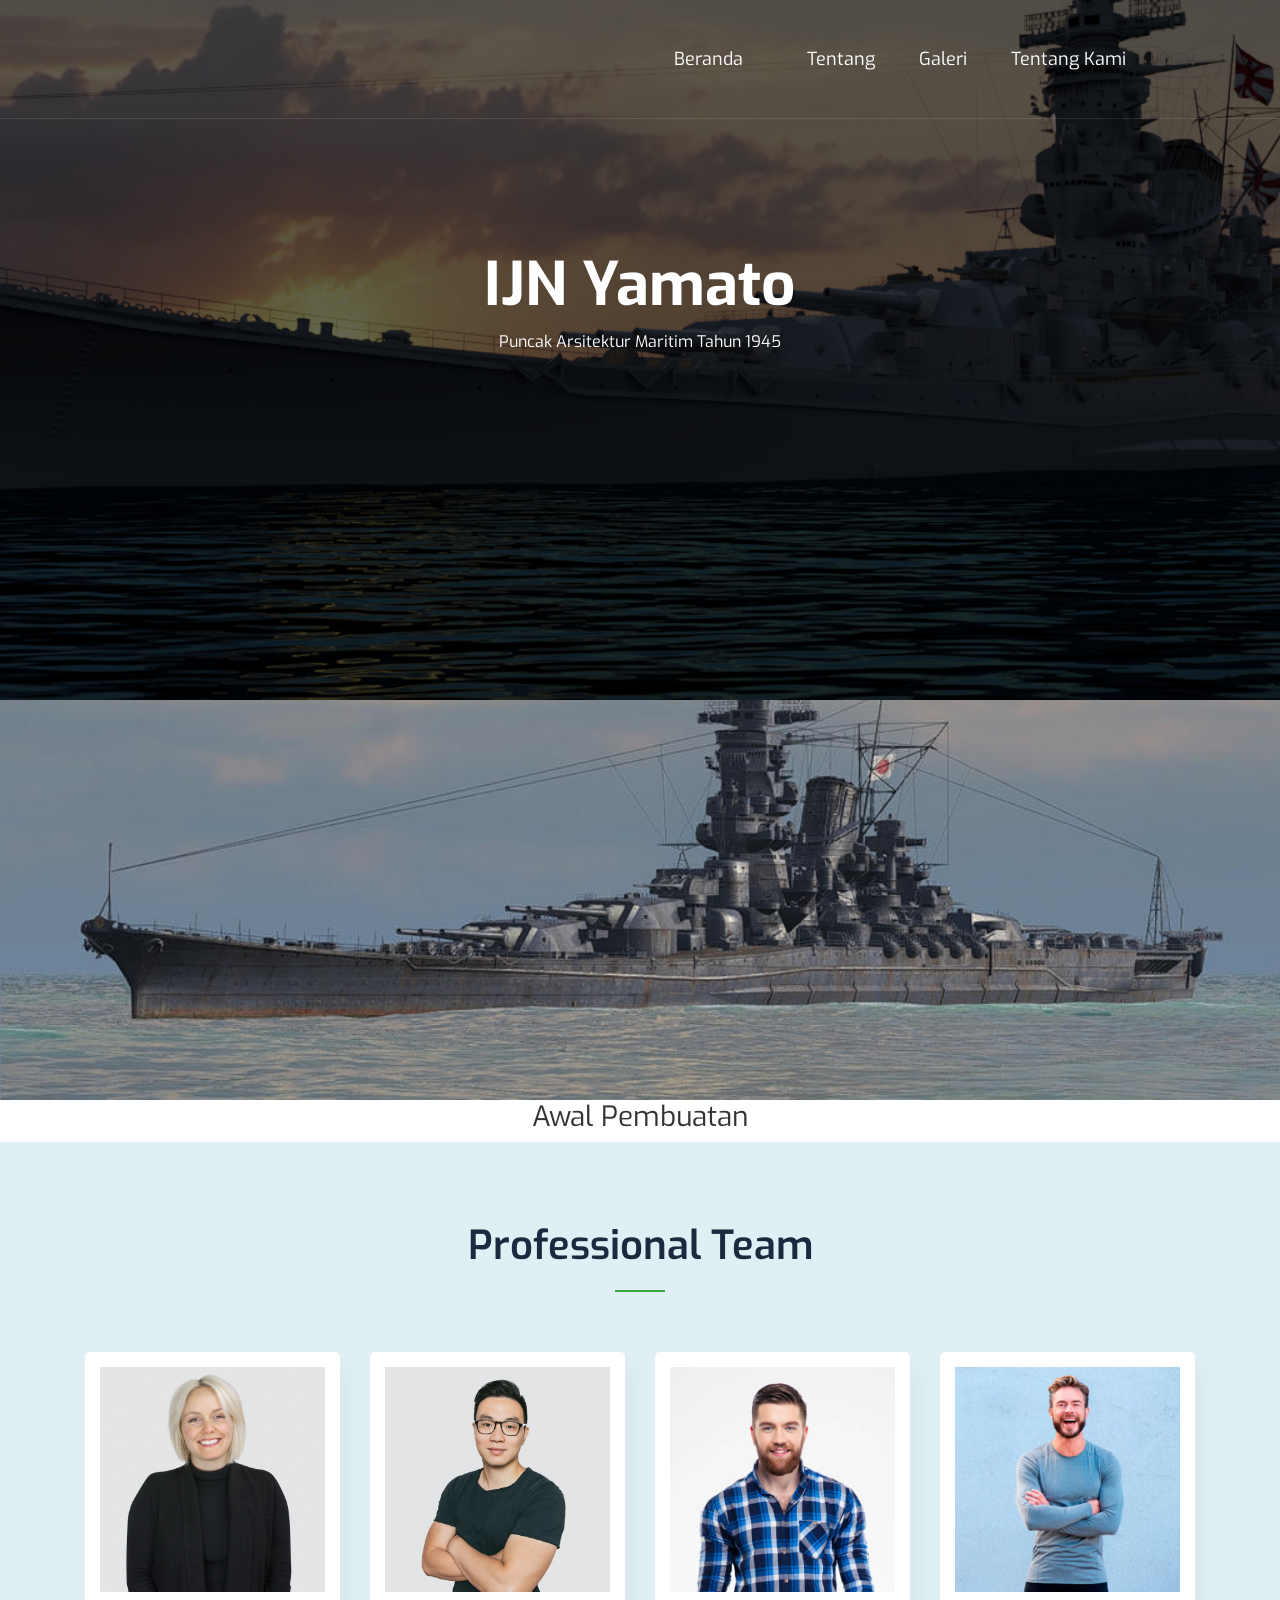
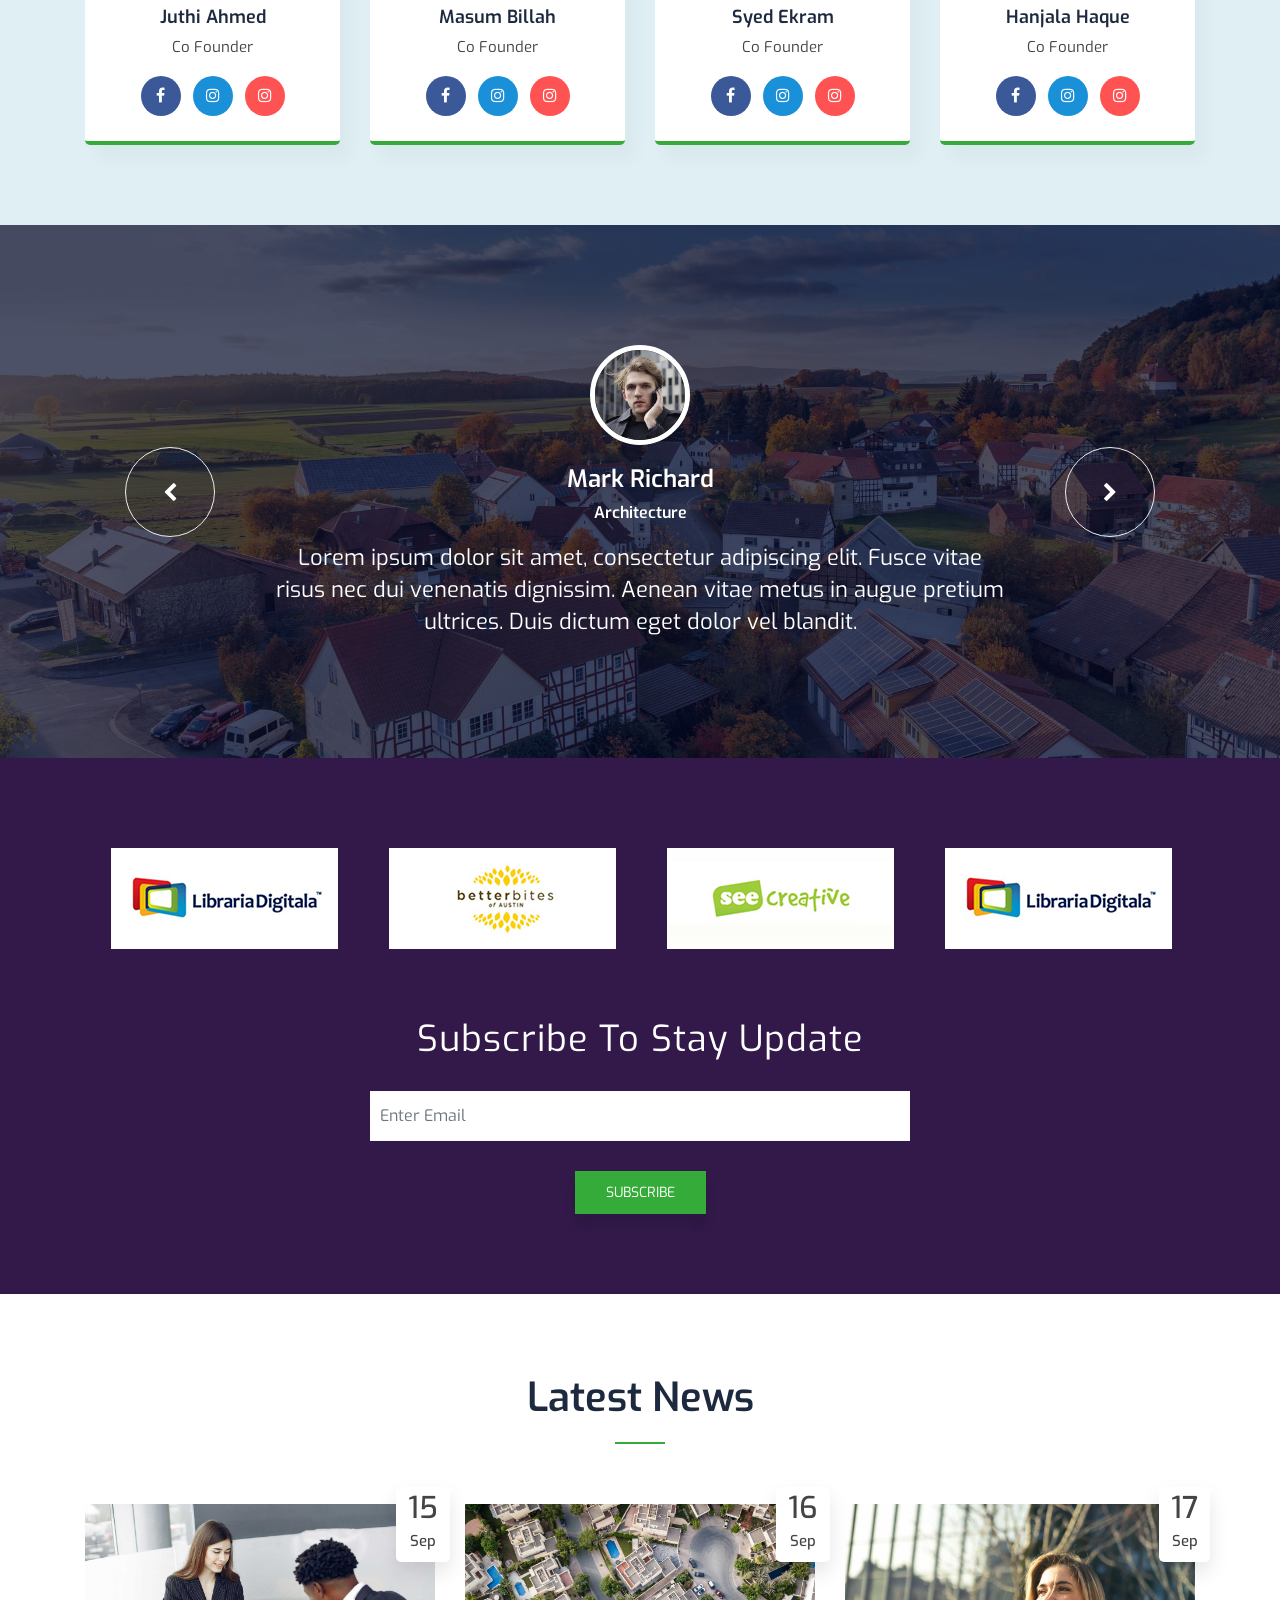
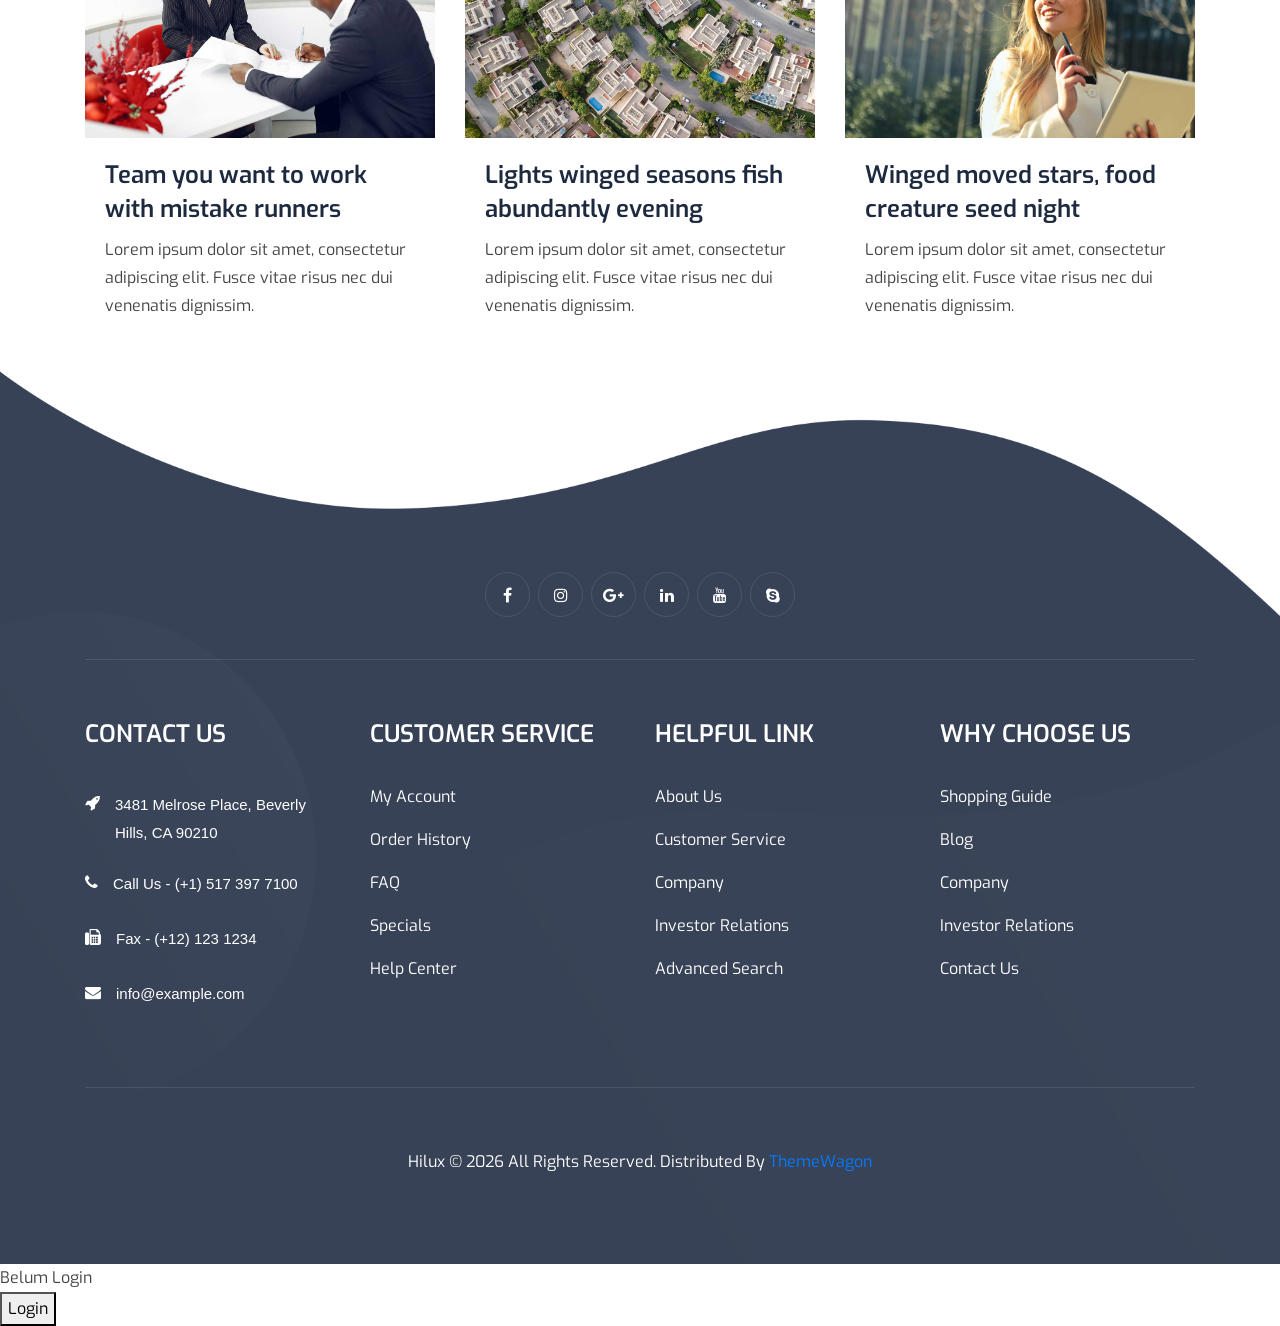
<file: index.html>
<!DOCTYPE html>
<html lang="en">

<head>
	<!-- Meta -->
	<meta charset="utf-8">
	<meta http-equiv="X-UA-Compatible" content="IE=edge">
	<meta name="viewport" content="width=device-width, initial-scale=1">
	<!-- The above 3 meta tags *must* come first in the head; any other head content must come *after* these tags -->
	<!-- SITE TITLE -->
	<title>IJN Yamato-True Monstrosity</title>
	<!-- Latest Bootstrap min CSS -->
	<link rel="stylesheet" href="assets/bootstrap/css/bootstrap.min.css">
	<!-- Google Font -->
	<link href="https://fonts.googleapis.com/css2?family=Exo:wght@300;400;500;600;700;800;900&display=swap"
		rel="stylesheet">
	<!-- Font Awesome CSS -->
	<link rel="stylesheet" href="assets/fonts/font-awesome.min.css">
	<link rel="stylesheet" href="assets/fonts/themify-icons.css">
	<!--- owl carousel Css-->
	<link rel="stylesheet" href="assets/owlcarousel/css/owl.carousel.css">
	<link rel="stylesheet" href="assets/owlcarousel/css/owl.theme.css">
	<!--fonts icons Css-->
	<link rel="stylesheet" href="assets/css/fonts.css">
	<!--prettyPhoto css-->
	<link href="assets/css/prettyPhoto.css" rel="stylesheet">
	<!-- animate CSS -->
	<link rel="stylesheet" href="assets/css/animate.css">
	<!-- Slick css -->
	<link rel="stylesheet" href="assets/css/slick.css">
	<!-- Style CSS -->
	<link rel="stylesheet" href="assets/css/menu.css">
	<link rel="stylesheet" href="assets/css/style.css">
	<link rel="stylesheet" href="assets/css/responsive.css">
	<!-- HTML5 shim and Respond.js IE8 support of HTML5 elements and media queries -->
	<!-- WARNING: Respond.js doesn't work if you view the page via file:// -->
	<!--[if lt IE 9]>
		  <script src="https://oss.maxcdn.com/html5shiv/3.7.2/html5shiv.min.js"></script>
		  <script src="https://oss.maxcdn.com/respond/1.4.2/respond.min.js"></script>
		<![endif]-->
</head>

<body data-spy="scroll" data-offset="80">

	<!-- START PRELOADER -->
	<div class="preloader">
		<div class="status">
			<div class="status-mes"></div>
		</div>
	</div>
	<!-- END PRELOADER -->

	<!-- START NAVBAR -->
	<div class="site-mobile-menu site-navbar-target">
		<div class="site-mobile-menu-header">
			<div class="site-mobile-menu-close mt-3">
				<span class="icon-close2 js-menu-toggle"></span>
			</div>
		</div>
		<div class="site-mobile-menu-body"></div>
	</div>

	<header class="site-navbar js-sticky-header site-navbar-target" role="banner">
		<div class="container">
			<div class="row align-items-center">
				<div class="col-6 col-xl-2">
					<h1 class="mb-0 site-logo"><a href="index.html"></a></h1>
				</div>
				<div class="col-12 col-md-10 d-none d-xl-block">
					<nav class="site-navigation position-relative text-right" role="navigation">
						<ul class="site-menu main-menu js-clone-nav mr-auto d-none d-lg-block">
							<li class="active">
								<a href="index.html" class="nav-link">Beranda</a>
							</li>
							<li><a class="nav-link" href="about.html">Tentang</a></li>
							
							<li><a href="gallery.html">Galeri</a></li>
							<li><a class="nav-link" href="contact.html">Tentang Kami</a></li>
						    <li id="authItem">
   <div id="authArea"
	   <button onclick="goLogin()" class="nav-cta" href="login.html">LOGIN</button>
   </div>
							</li>
						</ul>
					</nav>
				</div>
				<div class="col-6 d-inline-block d-xl-none ml-md-0 py-3" style="position: relative; top: 3px;">
					<a href="#" class="site-menu-toggle js-menu-toggle float-right"><span
							class="icon-menu h3"></span></a>
				</div>
			</div>
		</div>
	</header>
	<!-- END NAVBAR-->

	<!-- START HOME -->
	<section id="home" class="home_bg"
		style="background-image: url(assets/img/bg/home-bg.jpg);  background-size: 1900px 1198px; background-position: center center;">
		<div class="container">
			<div class="row">
				<div class="col-lg-10 offset-lg-1 col-sm-12 col-xs-12 text-center">
					<div class="hero-text">
						<h2>IJN Yamato</h2>
						<p>Puncak Arsitektur Maritim Tahun 1945</p>
					</div>
				</div><!--- END COL -->
			</div><!--- END ROW -->
		</div><!--- END CONTAINER -->
	</section>
	<!-- END  HOME -->

	<!-- START SEARCH -->
	<div class="hero-section" 
     style="background-image: url(assets/img/bg/bg-bawah.jpg); 
            background-size: cover; 
            background-position: center; 
            min-height: 400px; 
            width: 100%;">
</div>
    
    <div class="container text-center">
        <h3 style="color: #333;">Awal Pembuatan</h3>
        </div>
</section>
	<!-- END PORTFOLIO -->

	<!-- START TEAM US -->
	<section id="team" class="our_team section-padding">
		<div class="container">
			<div class="section-title text-center wow zoomIn">
				<h2>Professional team</h2>
				<div></div>
			</div>
			<div class="row text-center">
				<div class="col-lg-3 col-sm-3 col-xs-12">
					<div class="single_team">
						<img src="assets/img/team/team-1.jpg" class="img-fluid" alt="" />
						<h3>Juthi Ahmed</h3>
						<p>Co Founder</p>
						<ul class="list-inline">
							<li><a href="#" class="st-facebook"><i class="fa fa-facebook"></i></a></li>
							<li><a href="#" class="st-twitter"><i class="fa fa-instagram"></i></a></li>
							<li><a href="#" class="st-instagram"><i class="fa fa-instagram"></i></a></li>
						</ul>
					</div><!--- END SINGLE TEAM -->
				</div><!--- END COL -->
				<div class="col-lg-3 col-sm-3 col-xs-12">
					<div class="single_team">
						<img src="assets/img/team/team-2.jpg" class="img-fluid" alt="" />
						<h3>Masum Billah</h3>
						<p>Co Founder</p>
						<ul class="list-inline">
							<li><a href="#" class="st-facebook"><i class="fa fa-facebook"></i></a></li>
							<li><a href="#" class="st-twitter"><i class="fa fa-instagram"></i></a></li>
							<li><a href="#" class="st-instagram"><i class="fa fa-instagram"></i></a></li>
						</ul>
					</div><!--- END SINGLE TEAM -->
				</div><!--- END COL -->
				<div class="col-lg-3 col-sm-3 col-xs-12">
					<div class="single_team">
						<img src="assets/img/team/team-3.jpg" class="img-fluid" alt="" />
						<h3>Syed Ekram</h3>
						<p>Co Founder</p>
						<ul class="list-inline">
							<li><a href="#" class="st-facebook"><i class="fa fa-facebook"></i></a></li>
							<li><a href="#" class="st-twitter"><i class="fa fa-instagram"></i></a></li>
							<li><a href="#" class="st-instagram"><i class="fa fa-instagram"></i></a></li>
						</ul>
					</div><!--- END SINGLE TEAM -->
				</div><!--- END COL -->
				<div class="col-lg-3 col-sm-3 col-xs-12">
					<div class="single_team">
						<img src="assets/img/team/team-4.jpg" class="img-fluid" alt="" />
						<h3>Hanjala Haque</h3>
						<p>Co Founder</p>
						<ul class="list-inline">
							<li><a href="#" class="st-facebook"><i class="fa fa-facebook"></i></a></li>
							<li><a href="#" class="st-twitter"><i class="fa fa-instagram"></i></a></li>
							<li><a href="#" class="st-instagram"><i class="fa fa-instagram"></i></a></li>
						</ul>
					</div><!--- END SINGLE TEAM -->
				</div><!--- END COL -->
			</div><!--- END ROW -->
		</div><!--- END CONTAINER -->
	</section>
	<!-- END TEAM US -->

	<!-- START TESTIMONIAL -->
	<section data-stellar-background-ratio="0.3" class="our_testimonial section-padding"
		style="background-image: url(assets/img/bg/testimonial-bg.jpg);  background-size:cover;background-position:center;">
		<div class="container">
			<div class="row">
				<div class="col-lg-8 offset-lg-2 col-sm-12 col-xs-12 text-center">
					<div class="testimonial1-carousel">
						<div class="single-testimonial">
							<img src="assets/img/testimonial/1.jpg" alt="">
							<h4>Mark Richard</h4>
							<span>Architecture</span>
							<p>Lorem ipsum dolor sit amet, consectetur adipiscing elit. Fusce vitae risus nec dui
								venenatis dignissim. Aenean vitae metus in augue pretium ultrices. Duis dictum eget
								dolor vel blandit.</p>
						</div>
						<div class="single-testimonial">
							<img src="assets/img/testimonial/2.jpg" alt="">
							<h4>Mark Richard</h4>
							<span>Architecture</span>
							<p>Lorem ipsum dolor sit amet, consectetur adipiscing elit. Fusce vitae risus nec dui
								venenatis dignissim. Aenean vitae metus in augue pretium ultrices. Duis dictum eget
								dolor vel blandit.</p>
						</div>
						<div class="single-testimonial">
							<img src="assets/img/testimonial/3.jpg" alt="">
							<h4>Mark Richard</h4>
							<span>Architecture</span>
							<p>Lorem ipsum dolor sit amet, consectetur adipiscing elit. Fusce vitae risus nec dui
								venenatis dignissim. Aenean vitae metus in augue pretium ultrices. Duis dictum eget
								dolor vel blandit.</p>
						</div>
					</div>
				</div><!-- END COL -->
			</div><!--END  ROW  -->
		</div><!-- END CONTAINER  -->
	</section>
	<!-- END TESTIMONIAL -->

	<!-- START NEWSLETTER -->
	<section class="newsletter section-padding">
		<div class="container">
			<div class="row">
				<div class="col-lg-12">
					<div class="partner  wow fadeInRight">
						<a href="#"><img src="assets/img/partner/1.png" alt="image"></a>
						<a href="#"><img src="assets/img/partner/2.png" alt="image"></a>
						<a href="#"><img src="assets/img/partner/3.png" alt="image"></a>
						<a href="#"><img src="assets/img/partner/4.png" alt="image"></a>
						<a href="#"><img src="assets/img/partner/5.png" alt="image"></a>
						<a href="#"><img src="assets/img/partner/1.png" alt="image"></a>
						<a href="#"><img src="assets/img/partner/2.png" alt="image"></a>
						<a href="#"><img src="assets/img/partner/3.png" alt="image"></a>
						<a href="#"><img src="assets/img/partner/4.png" alt="image"></a>
						<a href="#"><img src="assets/img/partner/5.png" alt="image"></a>
					</div>
				</div><!-- END COL  -->
			</div><!--END  ROW  -->
			<div class="row">
				<div class="col-lg-6 offset-lg-3 col-sm-12 col-xs-12 text-center">
					<div class="signup_form">
						<h3 class="section-title-white">Subscribe to stay update</h3>
						<!-- Replace the form action in the line below with your MailChimp embed action! -->
						<form novalidate="" class="validate" name="mc-embedded-subscribe-form" method="post" action="#">
							<input type="email" placeholder="Enter Email" id="mce-email" class="form-control"
								name="EMAIL">
							<span><button class="btn btn-detault btn-light-bg" name="subscribe"
									type="submit">Subscribe</button></span>
							<div id="mce-responses">
								<div style="display:none" id="mce-error-response" class="response"></div>
								<div style="display:none" id="mce-success-response" class="response"></div>
							</div>
						</form>
					</div>
				</div><!-- END COL  -->
			</div><!-- END ROW  -->
		</div><!-- END CONTAINER -->
	</section>
	<!-- END NEWSLETTER -->

	<!-- START BLOG -->
	<section id="blog" class="fresh-news section-padding">
		<div class="container">
			<div class="section-title text-center">
				<h2>Latest News</h2>
				<div></div>
			</div>
			<div class="row">
				<div class="col-lg-4 col-sm-4 col-xs-12">
					<div class="single_blog">
						<div class="blog_img">
							<a href="blog.html"><img src="assets/img/blog/blog-1.jpg" class="img-fluid"
									alt="image" /></a>
							<div class="post-date">
								<span class="date">15</span>
								<span class="month">Sep</span>
							</div>
						</div>
						<div class="blog_content">
							<h3><a href="blog.html">Team you want to work with mistake runners</a></h3>
							<p>Lorem ipsum dolor sit amet, consectetur adipiscing elit. Fusce vitae risus nec dui
								venenatis dignissim.</p>
						</div>
					</div>
				</div><!-- END COL-->
				<div class="col-lg-4 col-sm-4 col-xs-12">
					<div class="single_blog">
						<div class="blog_img">
							<a href="blog.html"><img src="assets/img/blog/blog-2.jpg" class="img-fluid"
									alt="image" /></a>
							<div class="post-date">
								<span class="date">16</span>
								<span class="month">Sep</span>
							</div>
						</div>
						<div class="blog_content">
							<h3><a href="blog.html">Lights winged seasons fish abundantly evening</a></h3>
							<p>Lorem ipsum dolor sit amet, consectetur adipiscing elit. Fusce vitae risus nec dui
								venenatis dignissim.</p>
						</div>
					</div>
				</div><!-- END COL-->
				<div class="col-lg-4 col-sm-4 col-xs-12">
					<div class="single_blog">
						<div class="blog_img">
							<a href="blog.html"><img src="assets/img/blog/blog-3.jpg" class="img-fluid"
									alt="image" /></a>
							<div class="post-date">
								<span class="date">17</span>
								<span class="month">Sep</span>
							</div>
						</div>
						<div class="blog_content">
							<h3><a href="blog.html">Winged moved stars, food creature seed night</a></h3>
							<p>Lorem ipsum dolor sit amet, consectetur adipiscing elit. Fusce vitae risus nec dui
								venenatis dignissim.</p>
						</div>
					</div>
				</div><!-- END COL-->
			</div><!-- END ROW -->
		</div><!-- END CONTAINER -->
	</section>
	<!-- END BLOG -->

	<!-- START FOOTER -->
	<footer class="footer-area">
		<div class="container">
			<div class="row">
				<div class="col-lg-12 text-center">
					<div class="footer_social">
						<ul>
							<li><a data-toggle="tooltip" data-placement="top" title="Facebook" href="#"><i
										class="fa fa-facebook"></i></a>
							</li>
							<li><a data-toggle="tooltip" data-placement="top" title="Twitter" href="#"><i
										class="fa fa-instagram"></i></a>
							</li>
							<li><a data-toggle="tooltip" data-placement="top" title="Google Plus" href="#"><i
										class="fa fa-google-plus"></i></a>
							</li>
							<li><a data-toggle="tooltip" data-placement="top" title="Linkedin" href="#"><i
										class="fa fa-linkedin"></i></a>
							</li>
							<li><a data-toggle="tooltip" data-placement="top" title="Youtube" href="#"><i
										class="fa fa-youtube"></i></a>
							</li>
							<li><a data-toggle="tooltip" data-placement="top" title="Skype" href="#"><i
										class="fa fa-skype"></i></a>
							</li>
						</ul>
					</div>
				</div>
			</div>
			<div class="row footer-padding">
				<div class="col-lg-3 col-sm-3 col-xs-12">
					<div class="single_footer">
						<h4>Contact Us</h4>
						<div class="footer_contact">
							<ul>
								<li><i class="fa fa-rocket"></i> <span>3481 Melrose Place, Beverly Hills, CA
										90210</span></li>
								<li><i class="fa fa-phone"></i> <span>Call Us - (+1) 517 397 7100</span></li>
								<li><i class="fa fa-fax"></i> <span>Fax - (+12) 123 1234</span></li>
								<li><i class="fa fa-envelope"></i> <span>info@example.com</span></li>
							</ul>
						</div>
					</div>
				</div><!--- END COL -->
				<div class="col-lg-3 col-sm-3 col-xs-12">
					<div class="single_footer">
						<h4>Customer service</h4>
						<div class="footer_contact">
							<ul>
								<li><a href="#">My Account</a></li>
								<li><a href="#">Order History</a></li>
								<li><a href="#">FAQ</a></li>
								<li><a href="#">Specials</a></li>
								<li><a href="#">Help Center</a></li>
							</ul>
						</div>
					</div>
				</div><!--- END COL -->
				<div class="col-lg-3 col-sm-3 col-xs-12">
					<div class="single_footer">
						<h4>Helpful Link</h4>
						<div class="footer_contact">
							<ul>
								<li><a href="#">About us</a></li>
								<li><a href="#">Customer Service</a></li>
								<li><a href="#">Company</a></li>
								<li><a href="#">Investor Relations</a></li>
								<li><a href="#">Advanced Search</a></li>
							</ul>
						</div>
					</div>
				</div><!--- END COL -->
				<div class="col-lg-3 col-sm-3 col-xs-12">
					<div class="single_footer">
						<h4>Why choose Us</h4>
						<div class="footer_contact">
							<ul>
								<li><a href="#">Shopping Guide</a></li>
								<li><a href="#">Blog</a></li>
								<li><a href="#">Company</a></li>
								<li><a href="#">Investor Relations</a></li>
								<li><a href="contact.html">Contact Us</a></li>
							</ul>
						</div>
					</div>
				</div><!--- END COL -->
			</div><!--- END ROW -->
			<div class="row text-center">
				<div class="col-lg-12 col-sm-12 col-xs-12 wow zoomIn">
					<p class="footer_copyright">Hilux &copy; 2026 All Rights Reserved. Distributed by <a
							href="https://themewagon.com" target="_blank">ThemeWagon</a></p>.
				</div><!--- END COL -->
			</div><!--- END ROW -->
		</div><!--- END CONTAINER -->
	</footer>
	<!-- END FOOTER -->
	     <nav class="nav-main">
			 <p id="userInfo">Belum Login</p>
	    <div id="authArea">
			<button onclick="goLogin()" class="nav-cta">Login</button>
		</div>
	
	<!-- Latest jQuery -->
	<script src="assets/js/jquery-1.12.4.min.js"></script>
	<!-- Latest compiled and minified Bootstrap -->
	<script src="assets/bootstrap/js/bootstrap.min.js"></script>
	<!-- modernizer JS -->
	<script src="assets/js/modernizr-2.8.3.min.js"></script>
	<!-- stellar js -->
	<script src="assets/js/jquery.stellar.min.js"></script>
	<!-- Menu js -->
	<script src="assets/js/menu.js"></script>
	<script src="assets/js/jquery.sticky.js"></script>
	<!-- owl-carousel min js  -->
	<script src="assets/owlcarousel/js/owl.carousel.min.js"></script>
	<!-- MAGNIFICANT JS -->
	<script src="assets/js/jquery.magnific-popup.min.js"></script>
	<!-- Slick JS -->
	<script src="assets/js/slick.min.js"></script>
	<!-- jquery mixitup min js -->
	<script src="assets/js/jquery.mixitup.js"></script>
	<!-- jquery.prettyPhoto js -->
	<script src="assets/js/jquery.prettyPhoto.js"></script>
	<!-- scrolltopcontrol js -->
	<script src="assets/js/scrolltopcontrol.js"></script>
	<!-- WOW - Reveal Animations When You Scroll -->
	<script src="assets/js/wow.min.js"></script>
	<!-- scripts js -->
    <script src="assets/js/scripts.js"></script>
   <!-- ... Kode HTML website Anda ... -->

    <!-- Panggil script bawaan template Anda terlebih dahulu -->
<script src="login/js/welcome.js"></script>

<script>
    window.addEventListener('load', function() {
        const authButton = document.getElementById('authButton');
        const user = localStorage.getItem('user'); 
        const isLoggedIn = localStorage.getItem('isLoggedIn');

        if (isLoggedIn === 'true' && user) {
            authButton.innerHTML = "LOGOUT (" + user + ")";
            authButton.setAttribute('href', '#'); 
            authButton.onclick = function(e) {
                e.preventDefault();
                if (confirm("Logout?")) {
                    localStorage.clear();
                    window.location.reload();
                }
            };
        }
    });
</script>
</body>
</html>
			</body>
			

</html>
</file>
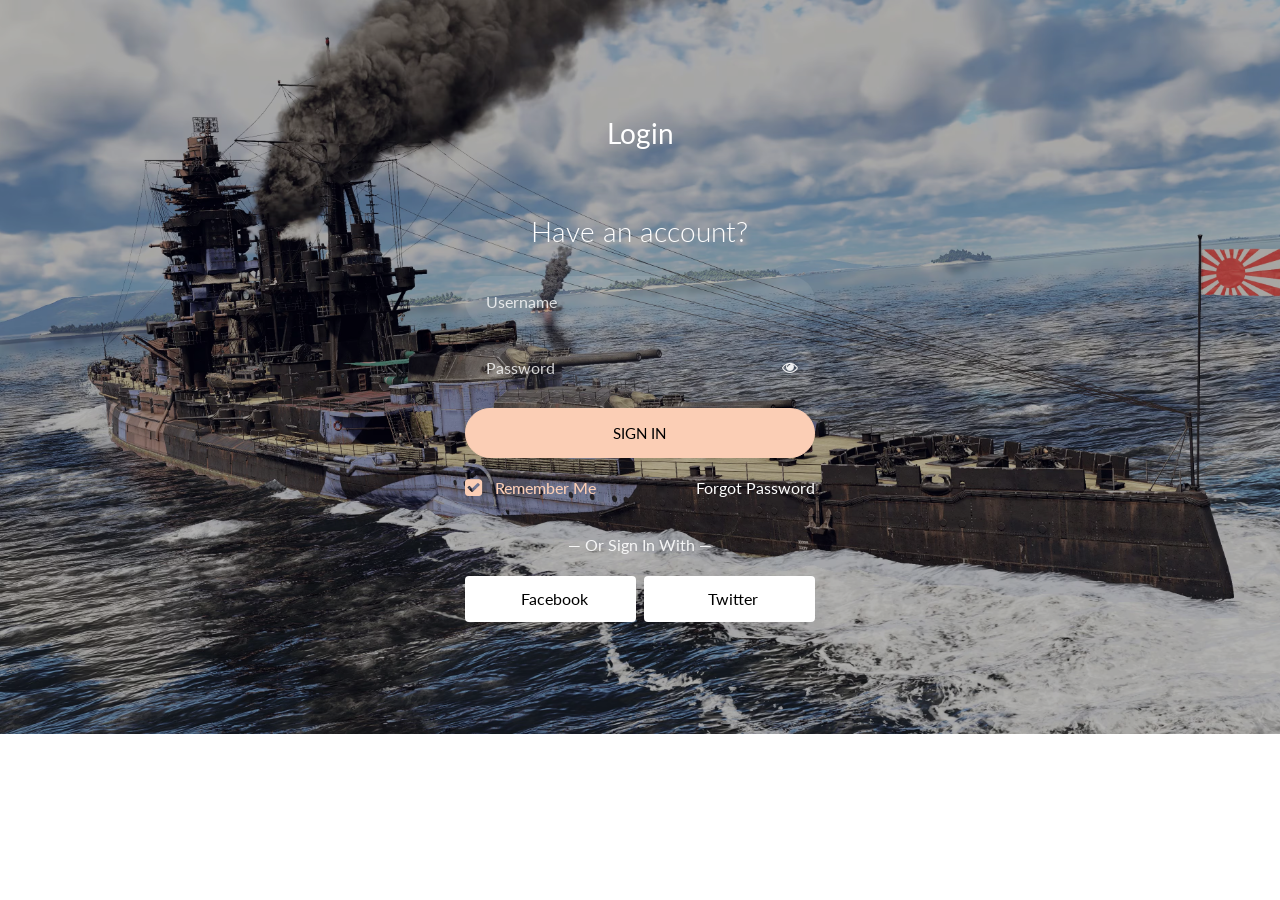
<file: login.html>
<!doctype html>
<html lang="en">
<head>
    <title>Login</title>
    <meta charset="utf-8">
    <meta name="viewport" content="width=device-width, initial-scale=1, shrink-to-fit=no">
    <link href="https://fonts.googleapis.com/css?family=Lato:300,400,700&display=swap" rel="stylesheet">
    <link rel="stylesheet" href="https://stackpath.bootstrapcdn.com/font-awesome/4.7.0/css/font-awesome.min.css">
    <link rel="stylesheet" href="style1.css">
</head>
<body class="img js-fullheight" style="background-image: url(loginbg.jpg);">
    <section class="ftco-section">
        <div class="container">
            <div class="row justify-content-center">
                <div class="col-md-6 text-center mb-5">
                    <h2 class="heading-section">Login</h2>
                </div>
            </div>
            <div class="row justify-content-center">
                <div class="col-md-6 col-lg-4">
                    <div class="login-wrap p-0">
                        <h3 class="mb-4 text-center">Have an account?</h3>
                        <form id="loginForm" action="index.html" class="signin-form">
                            <div class="form-group">
                                <input type="text" id="username" class="form-control" placeholder="Username" required>
                            </div>
                            <div class="form-group">
                                <input id="password-field" type="password" class="form-control" placeholder="Password" required>
                                <span toggle="#password-field" class="fa fa-fw fa-eye field-icon toggle-password"></span>
                            </div>
                            <div class="form-group">
                                <button type="submit" class="form-control btn btn-primary submit px-3">Sign In</button>
                            </div>
                            <div class="form-group d-md-flex">
                                <div class="w-50">
                                    <label class="checkbox-wrap checkbox-primary">Remember Me
                                        <input type="checkbox" id="rememberMe" checked>
                                        <span class="checkmark"></span>
                                    </label>
                                </div>
                                <div class="w-50 text-md-right">
                                    <a href="#" style="color: #fff">Forgot Password</a>
                                </div>
                            </div>
                        </form>
                        <p class="w-100 text-center">&mdash; Or Sign In With &mdash;</p>
                        <div class="social d-flex text-center">
                            <a href="#" class="px-2 py-2 mr-md-1 rounded"><span class="ion-logo-facebook mr-2"></span> Facebook</a>
                            <a href="#" class="px-2 py-2 ml-md-1 rounded"><span class="ion-logo-twitter mr-2"></span> Twitter</a>
                        </div>
                    </div>
                </div>
            </div>
        </div>
    </section>

</body>
</html>
</file>
<file: assets/fonts/themify-icons.css>
@font-face {
	font-family: 'themify';
	src:url('../fonts/themify.eot?-fvbane');
	src:url('../fonts/themify.eot?#iefix-fvbane') format('embedded-opentype'),
		url('../fonts/themify.woff?-fvbane') format('woff'),
		url('../fonts/themify.ttf?-fvbane') format('truetype'),
		url('../fonts/themify.svg?-fvbane#themify') format('svg');
	font-weight: normal;
	font-style: normal;
}

[class^="ti-"], [class*=" ti-"] {
	font-family: 'themify';
	speak: none;
	font-style: normal;
	font-weight: normal;
	font-variant: normal;
	text-transform: none;
	line-height: 1;

	/* Better Font Rendering =========== */
	-webkit-font-smoothing: antialiased;
	-moz-osx-font-smoothing: grayscale;
}

.ti-wand:before {
	content: "\e600";
}
.ti-volume:before {
	content: "\e601";
}
.ti-user:before {
	content: "\e602";
}
.ti-unlock:before {
	content: "\e603";
}
.ti-unlink:before {
	content: "\e604";
}
.ti-trash:before {
	content: "\e605";
}
.ti-thought:before {
	content: "\e606";
}
.ti-target:before {
	content: "\e607";
}
.ti-tag:before {
	content: "\e608";
}
.ti-tablet:before {
	content: "\e609";
}
.ti-star:before {
	content: "\e60a";
}
.ti-spray:before {
	content: "\e60b";
}
.ti-signal:before {
	content: "\e60c";
}
.ti-shopping-cart:before {
	content: "\e60d";
}
.ti-shopping-cart-full:before {
	content: "\e60e";
}
.ti-settings:before {
	content: "\e60f";
}
.ti-search:before {
	content: "\e610";
}
.ti-zoom-in:before {
	content: "\e611";
}
.ti-zoom-out:before {
	content: "\e612";
}
.ti-cut:before {
	content: "\e613";
}
.ti-ruler:before {
	content: "\e614";
}
.ti-ruler-pencil:before {
	content: "\e615";
}
.ti-ruler-alt:before {
	content: "\e616";
}
.ti-bookmark:before {
	content: "\e617";
}
.ti-bookmark-alt:before {
	content: "\e618";
}
.ti-reload:before {
	content: "\e619";
}
.ti-plus:before {
	content: "\e61a";
}
.ti-pin:before {
	content: "\e61b";
}
.ti-pencil:before {
	content: "\e61c";
}
.ti-pencil-alt:before {
	content: "\e61d";
}
.ti-paint-roller:before {
	content: "\e61e";
}
.ti-paint-bucket:before {
	content: "\e61f";
}
.ti-na:before {
	content: "\e620";
}
.ti-mobile:before {
	content: "\e621";
}
.ti-minus:before {
	content: "\e622";
}
.ti-medall:before {
	content: "\e623";
}
.ti-medall-alt:before {
	content: "\e624";
}
.ti-marker:before {
	content: "\e625";
}
.ti-marker-alt:before {
	content: "\e626";
}
.ti-arrow-up:before {
	content: "\e627";
}
.ti-arrow-right:before {
	content: "\e628";
}
.ti-arrow-left:before {
	content: "\e629";
}
.ti-arrow-down:before {
	content: "\e62a";
}
.ti-lock:before {
	content: "\e62b";
}
.ti-location-arrow:before {
	content: "\e62c";
}
.ti-link:before {
	content: "\e62d";
}
.ti-layout:before {
	content: "\e62e";
}
.ti-layers:before {
	content: "\e62f";
}
.ti-layers-alt:before {
	content: "\e630";
}
.ti-key:before {
	content: "\e631";
}
.ti-import:before {
	content: "\e632";
}
.ti-image:before {
	content: "\e633";
}
.ti-heart:before {
	content: "\e634";
}
.ti-heart-broken:before {
	content: "\e635";
}
.ti-hand-stop:before {
	content: "\e636";
}
.ti-hand-open:before {
	content: "\e637";
}
.ti-hand-drag:before {
	content: "\e638";
}
.ti-folder:before {
	content: "\e639";
}
.ti-flag:before {
	content: "\e63a";
}
.ti-flag-alt:before {
	content: "\e63b";
}
.ti-flag-alt-2:before {
	content: "\e63c";
}
.ti-eye:before {
	content: "\e63d";
}
.ti-export:before {
	content: "\e63e";
}
.ti-exchange-vertical:before {
	content: "\e63f";
}
.ti-desktop:before {
	content: "\e640";
}
.ti-cup:before {
	content: "\e641";
}
.ti-crown:before {
	content: "\e642";
}
.ti-comments:before {
	content: "\e643";
}
.ti-comment:before {
	content: "\e644";
}
.ti-comment-alt:before {
	content: "\e645";
}
.ti-close:before {
	content: "\e646";
}
.ti-clip:before {
	content: "\e647";
}
.ti-angle-up:before {
	content: "\e648";
}
.ti-angle-right:before {
	content: "\e649";
}
.ti-angle-left:before {
	content: "\e64a";
}
.ti-angle-down:before {
	content: "\e64b";
}
.ti-check:before {
	content: "\e64c";
}
.ti-check-box:before {
	content: "\e64d";
}
.ti-camera:before {
	content: "\e64e";
}
.ti-announcement:before {
	content: "\e64f";
}
.ti-brush:before {
	content: "\e650";
}
.ti-briefcase:before {
	content: "\e651";
}
.ti-bolt:before {
	content: "\e652";
}
.ti-bolt-alt:before {
	content: "\e653";
}
.ti-blackboard:before {
	content: "\e654";
}
.ti-bag:before {
	content: "\e655";
}
.ti-move:before {
	content: "\e656";
}
.ti-arrows-vertical:before {
	content: "\e657";
}
.ti-arrows-horizontal:before {
	content: "\e658";
}
.ti-fullscreen:before {
	content: "\e659";
}
.ti-arrow-top-right:before {
	content: "\e65a";
}
.ti-arrow-top-left:before {
	content: "\e65b";
}
.ti-arrow-circle-up:before {
	content: "\e65c";
}
.ti-arrow-circle-right:before {
	content: "\e65d";
}
.ti-arrow-circle-left:before {
	content: "\e65e";
}
.ti-arrow-circle-down:before {
	content: "\e65f";
}
.ti-angle-double-up:before {
	content: "\e660";
}
.ti-angle-double-right:before {
	content: "\e661";
}
.ti-angle-double-left:before {
	content: "\e662";
}
.ti-angle-double-down:before {
	content: "\e663";
}
.ti-zip:before {
	content: "\e664";
}
.ti-world:before {
	content: "\e665";
}
.ti-wheelchair:before {
	content: "\e666";
}
.ti-view-list:before {
	content: "\e667";
}
.ti-view-list-alt:before {
	content: "\e668";
}
.ti-view-grid:before {
	content: "\e669";
}
.ti-uppercase:before {
	content: "\e66a";
}
.ti-upload:before {
	content: "\e66b";
}
.ti-underline:before {
	content: "\e66c";
}
.ti-truck:before {
	content: "\e66d";
}
.ti-timer:before {
	content: "\e66e";
}
.ti-ticket:before {
	content: "\e66f";
}
.ti-thumb-up:before {
	content: "\e670";
}
.ti-thumb-down:before {
	content: "\e671";
}
.ti-text:before {
	content: "\e672";
}
.ti-stats-up:before {
	content: "\e673";
}
.ti-stats-down:before {
	content: "\e674";
}
.ti-split-v:before {
	content: "\e675";
}
.ti-split-h:before {
	content: "\e676";
}
.ti-smallcap:before {
	content: "\e677";
}
.ti-shine:before {
	content: "\e678";
}
.ti-shift-right:before {
	content: "\e679";
}
.ti-shift-left:before {
	content: "\e67a";
}
.ti-shield:before {
	content: "\e67b";
}
.ti-notepad:before {
	content: "\e67c";
}
.ti-server:before {
	content: "\e67d";
}
.ti-quote-right:before {
	content: "\e67e";
}
.ti-quote-left:before {
	content: "\e67f";
}
.ti-pulse:before {
	content: "\e680";
}
.ti-printer:before {
	content: "\e681";
}
.ti-power-off:before {
	content: "\e682";
}
.ti-plug:before {
	content: "\e683";
}
.ti-pie-chart:before {
	content: "\e684";
}
.ti-paragraph:before {
	content: "\e685";
}
.ti-panel:before {
	content: "\e686";
}
.ti-package:before {
	content: "\e687";
}
.ti-music:before {
	content: "\e688";
}
.ti-music-alt:before {
	content: "\e689";
}
.ti-mouse:before {
	content: "\e68a";
}
.ti-mouse-alt:before {
	content: "\e68b";
}
.ti-money:before {
	content: "\e68c";
}
.ti-microphone:before {
	content: "\e68d";
}
.ti-menu:before {
	content: "\e68e";
}
.ti-menu-alt:before {
	content: "\e68f";
}
.ti-map:before {
	content: "\e690";
}
.ti-map-alt:before {
	content: "\e691";
}
.ti-loop:before {
	content: "\e692";
}
.ti-location-pin:before {
	content: "\e693";
}
.ti-list:before {
	content: "\e694";
}
.ti-light-bulb:before {
	content: "\e695";
}
.ti-Italic:before {
	content: "\e696";
}
.ti-info:before {
	content: "\e697";
}
.ti-infinite:before {
	content: "\e698";
}
.ti-id-badge:before {
	content: "\e699";
}
.ti-hummer:before {
	content: "\e69a";
}
.ti-home:before {
	content: "\e69b";
}
.ti-help:before {
	content: "\e69c";
}
.ti-headphone:before {
	content: "\e69d";
}
.ti-harddrives:before {
	content: "\e69e";
}
.ti-harddrive:before {
	content: "\e69f";
}
.ti-gift:before {
	content: "\e6a0";
}
.ti-game:before {
	content: "\e6a1";
}
.ti-filter:before {
	content: "\e6a2";
}
.ti-files:before {
	content: "\e6a3";
}
.ti-file:before {
	content: "\e6a4";
}
.ti-eraser:before {
	content: "\e6a5";
}
.ti-envelope:before {
	content: "\e6a6";
}
.ti-download:before {
	content: "\e6a7";
}
.ti-direction:before {
	content: "\e6a8";
}
.ti-direction-alt:before {
	content: "\e6a9";
}
.ti-dashboard:before {
	content: "\e6aa";
}
.ti-control-stop:before {
	content: "\e6ab";
}
.ti-control-shuffle:before {
	content: "\e6ac";
}
.ti-control-play:before {
	content: "\e6ad";
}
.ti-control-pause:before {
	content: "\e6ae";
}
.ti-control-forward:before {
	content: "\e6af";
}
.ti-control-backward:before {
	content: "\e6b0";
}
.ti-cloud:before {
	content: "\e6b1";
}
.ti-cloud-up:before {
	content: "\e6b2";
}
.ti-cloud-down:before {
	content: "\e6b3";
}
.ti-clipboard:before {
	content: "\e6b4";
}
.ti-car:before {
	content: "\e6b5";
}
.ti-calendar:before {
	content: "\e6b6";
}
.ti-book:before {
	content: "\e6b7";
}
.ti-bell:before {
	content: "\e6b8";
}
.ti-basketball:before {
	content: "\e6b9";
}
.ti-bar-chart:before {
	content: "\e6ba";
}
.ti-bar-chart-alt:before {
	content: "\e6bb";
}
.ti-back-right:before {
	content: "\e6bc";
}
.ti-back-left:before {
	content: "\e6bd";
}
.ti-arrows-corner:before {
	content: "\e6be";
}
.ti-archive:before {
	content: "\e6bf";
}
.ti-anchor:before {
	content: "\e6c0";
}
.ti-align-right:before {
	content: "\e6c1";
}
.ti-align-left:before {
	content: "\e6c2";
}
.ti-align-justify:before {
	content: "\e6c3";
}
.ti-align-center:before {
	content: "\e6c4";
}
.ti-alert:before {
	content: "\e6c5";
}
.ti-alarm-clock:before {
	content: "\e6c6";
}
.ti-agenda:before {
	content: "\e6c7";
}
.ti-write:before {
	content: "\e6c8";
}
.ti-window:before {
	content: "\e6c9";
}
.ti-widgetized:before {
	content: "\e6ca";
}
.ti-widget:before {
	content: "\e6cb";
}
.ti-widget-alt:before {
	content: "\e6cc";
}
.ti-wallet:before {
	content: "\e6cd";
}
.ti-video-clapper:before {
	content: "\e6ce";
}
.ti-video-camera:before {
	content: "\e6cf";
}
.ti-vector:before {
	content: "\e6d0";
}
.ti-themify-logo:before {
	content: "\e6d1";
}
.ti-themify-favicon:before {
	content: "\e6d2";
}
.ti-themify-favicon-alt:before {
	content: "\e6d3";
}
.ti-support:before {
	content: "\e6d4";
}
.ti-stamp:before {
	content: "\e6d5";
}
.ti-split-v-alt:before {
	content: "\e6d6";
}
.ti-slice:before {
	content: "\e6d7";
}
.ti-shortcode:before {
	content: "\e6d8";
}
.ti-shift-right-alt:before {
	content: "\e6d9";
}
.ti-shift-left-alt:before {
	content: "\e6da";
}
.ti-ruler-alt-2:before {
	content: "\e6db";
}
.ti-receipt:before {
	content: "\e6dc";
}
.ti-pin2:before {
	content: "\e6dd";
}
.ti-pin-alt:before {
	content: "\e6de";
}
.ti-pencil-alt2:before {
	content: "\e6df";
}
.ti-palette:before {
	content: "\e6e0";
}
.ti-more:before {
	content: "\e6e1";
}
.ti-more-alt:before {
	content: "\e6e2";
}
.ti-microphone-alt:before {
	content: "\e6e3";
}
.ti-magnet:before {
	content: "\e6e4";
}
.ti-line-double:before {
	content: "\e6e5";
}
.ti-line-dotted:before {
	content: "\e6e6";
}
.ti-line-dashed:before {
	content: "\e6e7";
}
.ti-layout-width-full:before {
	content: "\e6e8";
}
.ti-layout-width-default:before {
	content: "\e6e9";
}
.ti-layout-width-default-alt:before {
	content: "\e6ea";
}
.ti-layout-tab:before {
	content: "\e6eb";
}
.ti-layout-tab-window:before {
	content: "\e6ec";
}
.ti-layout-tab-v:before {
	content: "\e6ed";
}
.ti-layout-tab-min:before {
	content: "\e6ee";
}
.ti-layout-slider:before {
	content: "\e6ef";
}
.ti-layout-slider-alt:before {
	content: "\e6f0";
}
.ti-layout-sidebar-right:before {
	content: "\e6f1";
}
.ti-layout-sidebar-none:before {
	content: "\e6f2";
}
.ti-layout-sidebar-left:before {
	content: "\e6f3";
}
.ti-layout-placeholder:before {
	content: "\e6f4";
}
.ti-layout-menu:before {
	content: "\e6f5";
}
.ti-layout-menu-v:before {
	content: "\e6f6";
}
.ti-layout-menu-separated:before {
	content: "\e6f7";
}
.ti-layout-menu-full:before {
	content: "\e6f8";
}
.ti-layout-media-right-alt:before {
	content: "\e6f9";
}
.ti-layout-media-right:before {
	content: "\e6fa";
}
.ti-layout-media-overlay:before {
	content: "\e6fb";
}
.ti-layout-media-overlay-alt:before {
	content: "\e6fc";
}
.ti-layout-media-overlay-alt-2:before {
	content: "\e6fd";
}
.ti-layout-media-left-alt:before {
	content: "\e6fe";
}
.ti-layout-media-left:before {
	content: "\e6ff";
}
.ti-layout-media-center-alt:before {
	content: "\e700";
}
.ti-layout-media-center:before {
	content: "\e701";
}
.ti-layout-list-thumb:before {
	content: "\e702";
}
.ti-layout-list-thumb-alt:before {
	content: "\e703";
}
.ti-layout-list-post:before {
	content: "\e704";
}
.ti-layout-list-large-image:before {
	content: "\e705";
}
.ti-layout-line-solid:before {
	content: "\e706";
}
.ti-layout-grid4:before {
	content: "\e707";
}
.ti-layout-grid3:before {
	content: "\e708";
}
.ti-layout-grid2:before {
	content: "\e709";
}
.ti-layout-grid2-thumb:before {
	content: "\e70a";
}
.ti-layout-cta-right:before {
	content: "\e70b";
}
.ti-layout-cta-left:before {
	content: "\e70c";
}
.ti-layout-cta-center:before {
	content: "\e70d";
}
.ti-layout-cta-btn-right:before {
	content: "\e70e";
}
.ti-layout-cta-btn-left:before {
	content: "\e70f";
}
.ti-layout-column4:before {
	content: "\e710";
}
.ti-layout-column3:before {
	content: "\e711";
}
.ti-layout-column2:before {
	content: "\e712";
}
.ti-layout-accordion-separated:before {
	content: "\e713";
}
.ti-layout-accordion-merged:before {
	content: "\e714";
}
.ti-layout-accordion-list:before {
	content: "\e715";
}
.ti-ink-pen:before {
	content: "\e716";
}
.ti-info-alt:before {
	content: "\e717";
}
.ti-help-alt:before {
	content: "\e718";
}
.ti-headphone-alt:before {
	content: "\e719";
}
.ti-hand-point-up:before {
	content: "\e71a";
}
.ti-hand-point-right:before {
	content: "\e71b";
}
.ti-hand-point-left:before {
	content: "\e71c";
}
.ti-hand-point-down:before {
	content: "\e71d";
}
.ti-gallery:before {
	content: "\e71e";
}
.ti-face-smile:before {
	content: "\e71f";
}
.ti-face-sad:before {
	content: "\e720";
}
.ti-credit-card:before {
	content: "\e721";
}
.ti-control-skip-forward:before {
	content: "\e722";
}
.ti-control-skip-backward:before {
	content: "\e723";
}
.ti-control-record:before {
	content: "\e724";
}
.ti-control-eject:before {
	content: "\e725";
}
.ti-comments-smiley:before {
	content: "\e726";
}
.ti-brush-alt:before {
	content: "\e727";
}
.ti-youtube:before {
	content: "\e728";
}
.ti-vimeo:before {
	content: "\e729";
}
.ti-twitter:before {
	content: "\e72a";
}
.ti-time:before {
	content: "\e72b";
}
.ti-tumblr:before {
	content: "\e72c";
}
.ti-skype:before {
	content: "\e72d";
}
.ti-share:before {
	content: "\e72e";
}
.ti-share-alt:before {
	content: "\e72f";
}
.ti-rocket:before {
	content: "\e730";
}
.ti-pinterest:before {
	content: "\e731";
}
.ti-new-window:before {
	content: "\e732";
}
.ti-microsoft:before {
	content: "\e733";
}
.ti-list-ol:before {
	content: "\e734";
}
.ti-linkedin:before {
	content: "\e735";
}
.ti-layout-sidebar-2:before {
	content: "\e736";
}
.ti-layout-grid4-alt:before {
	content: "\e737";
}
.ti-layout-grid3-alt:before {
	content: "\e738";
}
.ti-layout-grid2-alt:before {
	content: "\e739";
}
.ti-layout-column4-alt:before {
	content: "\e73a";
}
.ti-layout-column3-alt:before {
	content: "\e73b";
}
.ti-layout-column2-alt:before {
	content: "\e73c";
}
.ti-instagram:before {
	content: "\e73d";
}
.ti-google:before {
	content: "\e73e";
}
.ti-github:before {
	content: "\e73f";
}
.ti-flickr:before {
	content: "\e740";
}
.ti-facebook:before {
	content: "\e741";
}
.ti-dropbox:before {
	content: "\e742";
}
.ti-dribbble:before {
	content: "\e743";
}
.ti-apple:before {
	content: "\e744";
}
.ti-android:before {
	content: "\e745";
}
.ti-save:before {
	content: "\e746";
}
.ti-save-alt:before {
	content: "\e747";
}
.ti-yahoo:before {
	content: "\e748";
}
.ti-wordpress:before {
	content: "\e749";
}
.ti-vimeo-alt:before {
	content: "\e74a";
}
.ti-twitter-alt:before {
	content: "\e74b";
}
.ti-tumblr-alt:before {
	content: "\e74c";
}
.ti-trello:before {
	content: "\e74d";
}
.ti-stack-overflow:before {
	content: "\e74e";
}
.ti-soundcloud:before {
	content: "\e74f";
}
.ti-sharethis:before {
	content: "\e750";
}
.ti-sharethis-alt:before {
	content: "\e751";
}
.ti-reddit:before {
	content: "\e752";
}
.ti-pinterest-alt:before {
	content: "\e753";
}
.ti-microsoft-alt:before {
	content: "\e754";
}
.ti-linux:before {
	content: "\e755";
}
.ti-jsfiddle:before {
	content: "\e756";
}
.ti-joomla:before {
	content: "\e757";
}
.ti-html5:before {
	content: "\e758";
}
.ti-flickr-alt:before {
	content: "\e759";
}
.ti-email:before {
	content: "\e75a";
}
.ti-drupal:before {
	content: "\e75b";
}
.ti-dropbox-alt:before {
	content: "\e75c";
}
.ti-css3:before {
	content: "\e75d";
}
.ti-rss:before {
	content: "\e75e";
}
.ti-rss-alt:before {
	content: "\e75f";
}
</file>
<file: assets/css/fonts.css>
@font-face {
  font-family: 'icomoon';
  src:  url('../fonts/icomoon.eot?10si43');
  src:  url('../fonts/icomoon.eot?10si43#iefix') format('embedded-opentype'),
    url('../fonts/icomoon.ttf?10si43') format('truetype'),
    url('../fonts/icomoon.woff?10si43') format('woff'),
    url('../fonts/icomoon.svg?10si43#icomoon') format('svg');
  font-weight: normal;
  font-style: normal;
}

[class^="icon-"], [class*=" icon-"] {
  /* use !important to prevent issues with browser extensions that change fonts */
  font-family: 'icomoon' !important;
  speak: none;
  font-style: normal;
  font-weight: normal;
  font-variant: normal;
  text-transform: none;
  line-height: 1;

  /* Better Font Rendering =========== */
  -webkit-font-smoothing: antialiased;
  -moz-osx-font-smoothing: grayscale;
}

.icon-asterisk:before {
  content: "\f069";
}
.icon-plus:before {
  content: "\f067";
}
.icon-question:before {
  content: "\f128";
}
.icon-minus:before {
  content: "\f068";
}
.icon-glass:before {
  content: "\f000";
}
.icon-music:before {
  content: "\f001";
}
.icon-search:before {
  content: "\f002";
}
.icon-envelope-o:before {
  content: "\f003";
}
.icon-heart:before {
  content: "\f004";
}
.icon-star:before {
  content: "\f005";
}
.icon-star-o:before {
  content: "\f006";
}
.icon-user:before {
  content: "\f007";
}
.icon-film:before {
  content: "\f008";
}
.icon-th-large:before {
  content: "\f009";
}
.icon-th:before {
  content: "\f00a";
}
.icon-th-list:before {
  content: "\f00b";
}
.icon-check:before {
  content: "\f00c";
}
.icon-close:before {
  content: "\f00d";
}
.icon-remove:before {
  content: "\f00d";
}
.icon-times:before {
  content: "\f00d";
}
.icon-search-plus:before {
  content: "\f00e";
}
.icon-search-minus:before {
  content: "\f010";
}
.icon-power-off:before {
  content: "\f011";
}
.icon-signal:before {
  content: "\f012";
}
.icon-cog:before {
  content: "\f013";
}
.icon-gear:before {
  content: "\f013";
}
.icon-trash-o:before {
  content: "\f014";
}
.icon-home:before {
  content: "\f015";
}
.icon-file-o:before {
  content: "\f016";
}
.icon-clock-o:before {
  content: "\f017";
}
.icon-road:before {
  content: "\f018";
}
.icon-download:before {
  content: "\f019";
}
.icon-arrow-circle-o-down:before {
  content: "\f01a";
}
.icon-arrow-circle-o-up:before {
  content: "\f01b";
}
.icon-inbox:before {
  content: "\f01c";
}
.icon-play-circle-o:before {
  content: "\f01d";
}
.icon-repeat:before {
  content: "\f01e";
}
.icon-rotate-right:before {
  content: "\f01e";
}
.icon-refresh:before {
  content: "\f021";
}
.icon-list-alt:before {
  content: "\f022";
}
.icon-lock:before {
  content: "\f023";
}
.icon-flag:before {
  content: "\f024";
}
.icon-headphones:before {
  content: "\f025";
}
.icon-volume-off:before {
  content: "\f026";
}
.icon-volume-down:before {
  content: "\f027";
}
.icon-volume-up:before {
  content: "\f028";
}
.icon-qrcode:before {
  content: "\f029";
}
.icon-barcode:before {
  content: "\f02a";
}
.icon-tag:before {
  content: "\f02b";
}
.icon-tags:before {
  content: "\f02c";
}
.icon-book:before {
  content: "\f02d";
}
.icon-bookmark:before {
  content: "\f02e";
}
.icon-print:before {
  content: "\f02f";
}
.icon-camera:before {
  content: "\f030";
}
.icon-font:before {
  content: "\f031";
}
.icon-bold:before {
  content: "\f032";
}
.icon-italic:before {
  content: "\f033";
}
.icon-text-height:before {
  content: "\f034";
}
.icon-text-width:before {
  content: "\f035";
}
.icon-align-left:before {
  content: "\f036";
}
.icon-align-center:before {
  content: "\f037";
}
.icon-align-right:before {
  content: "\f038";
}
.icon-align-justify:before {
  content: "\f039";
}
.icon-list:before {
  content: "\f03a";
}
.icon-dedent:before {
  content: "\f03b";
}
.icon-outdent:before {
  content: "\f03b";
}
.icon-indent:before {
  content: "\f03c";
}
.icon-video-camera:before {
  content: "\f03d";
}
.icon-image:before {
  content: "\f03e";
}
.icon-photo:before {
  content: "\f03e";
}
.icon-picture-o:before {
  content: "\f03e";
}
.icon-pencil:before {
  content: "\f040";
}
.icon-map-marker:before {
  content: "\f041";
}
.icon-adjust:before {
  content: "\f042";
}
.icon-tint:before {
  content: "\f043";
}
.icon-edit:before {
  content: "\f044";
}
.icon-pencil-square-o:before {
  content: "\f044";
}
.icon-share-square-o:before {
  content: "\f045";
}
.icon-check-square-o:before {
  content: "\f046";
}
.icon-arrows:before {
  content: "\f047";
}
.icon-step-backward:before {
  content: "\f048";
}
.icon-fast-backward:before {
  content: "\f049";
}
.icon-backward:before {
  content: "\f04a";
}
.icon-play:before {
  content: "\f04b";
}
.icon-pause:before {
  content: "\f04c";
}
.icon-stop:before {
  content: "\f04d";
}
.icon-forward:before {
  content: "\f04e";
}
.icon-fast-forward:before {
  content: "\f050";
}
.icon-step-forward:before {
  content: "\f051";
}
.icon-eject:before {
  content: "\f052";
}
.icon-chevron-left:before {
  content: "\f053";
}
.icon-chevron-right:before {
  content: "\f054";
}
.icon-plus-circle:before {
  content: "\f055";
}
.icon-minus-circle:before {
  content: "\f056";
}
.icon-times-circle:before {
  content: "\f057";
}
.icon-check-circle:before {
  content: "\f058";
}
.icon-question-circle:before {
  content: "\f059";
}
.icon-info-circle:before {
  content: "\f05a";
}
.icon-crosshairs:before {
  content: "\f05b";
}
.icon-times-circle-o:before {
  content: "\f05c";
}
.icon-check-circle-o:before {
  content: "\f05d";
}
.icon-ban:before {
  content: "\f05e";
}
.icon-arrow-left:before {
  content: "\f060";
}
.icon-arrow-right:before {
  content: "\f061";
}
.icon-arrow-up:before {
  content: "\f062";
}
.icon-arrow-down:before {
  content: "\f063";
}
.icon-mail-forward:before {
  content: "\f064";
}
.icon-share:before {
  content: "\f064";
}
.icon-expand:before {
  content: "\f065";
}
.icon-compress:before {
  content: "\f066";
}
.icon-exclamation-circle:before {
  content: "\f06a";
}
.icon-gift:before {
  content: "\f06b";
}
.icon-leaf:before {
  content: "\f06c";
}
.icon-fire:before {
  content: "\f06d";
}
.icon-eye:before {
  content: "\f06e";
}
.icon-eye-slash:before {
  content: "\f070";
}
.icon-exclamation-triangle:before {
  content: "\f071";
}
.icon-warning:before {
  content: "\f071";
}
.icon-plane:before {
  content: "\f072";
}
.icon-calendar:before {
  content: "\f073";
}
.icon-random:before {
  content: "\f074";
}
.icon-comment:before {
  content: "\f075";
}
.icon-magnet:before {
  content: "\f076";
}
.icon-chevron-up:before {
  content: "\f077";
}
.icon-chevron-down:before {
  content: "\f078";
}
.icon-retweet:before {
  content: "\f079";
}
.icon-shopping-cart:before {
  content: "\f07a";
}
.icon-folder:before {
  content: "\f07b";
}
.icon-folder-open:before {
  content: "\f07c";
}
.icon-arrows-v:before {
  content: "\f07d";
}
.icon-arrows-h:before {
  content: "\f07e";
}
.icon-bar-chart:before {
  content: "\f080";
}
.icon-bar-chart-o:before {
  content: "\f080";
}
.icon-twitter-square:before {
  content: "\f081";
}
.icon-facebook-square:before {
  content: "\f082";
}
.icon-camera-retro:before {
  content: "\f083";
}
.icon-key:before {
  content: "\f084";
}
.icon-cogs:before {
  content: "\f085";
}
.icon-gears:before {
  content: "\f085";
}
.icon-comments:before {
  content: "\f086";
}
.icon-thumbs-o-up:before {
  content: "\f087";
}
.icon-thumbs-o-down:before {
  content: "\f088";
}
.icon-star-half:before {
  content: "\f089";
}
.icon-heart-o:before {
  content: "\f08a";
}
.icon-sign-out:before {
  content: "\f08b";
}
.icon-linkedin-square:before {
  content: "\f08c";
}
.icon-thumb-tack:before {
  content: "\f08d";
}
.icon-external-link:before {
  content: "\f08e";
}
.icon-sign-in:before {
  content: "\f090";
}
.icon-trophy:before {
  content: "\f091";
}
.icon-github-square:before {
  content: "\f092";
}
.icon-upload:before {
  content: "\f093";
}
.icon-lemon-o:before {
  content: "\f094";
}
.icon-phone:before {
  content: "\f095";
}
.icon-square-o:before {
  content: "\f096";
}
.icon-bookmark-o:before {
  content: "\f097";
}
.icon-phone-square:before {
  content: "\f098";
}
.icon-twitter:before {
  content: "\f099";
}
.icon-facebook:before {
  content: "\f09a";
}
.icon-facebook-f:before {
  content: "\f09a";
}
.icon-github:before {
  content: "\f09b";
}
.icon-unlock:before {
  content: "\f09c";
}
.icon-credit-card:before {
  content: "\f09d";
}
.icon-feed:before {
  content: "\f09e";
}
.icon-rss:before {
  content: "\f09e";
}
.icon-hdd-o:before {
  content: "\f0a0";
}
.icon-bullhorn:before {
  content: "\f0a1";
}
.icon-bell-o:before {
  content: "\f0a2";
}
.icon-certificate:before {
  content: "\f0a3";
}
.icon-hand-o-right:before {
  content: "\f0a4";
}
.icon-hand-o-left:before {
  content: "\f0a5";
}
.icon-hand-o-up:before {
  content: "\f0a6";
}
.icon-hand-o-down:before {
  content: "\f0a7";
}
.icon-arrow-circle-left:before {
  content: "\f0a8";
}
.icon-arrow-circle-right:before {
  content: "\f0a9";
}
.icon-arrow-circle-up:before {
  content: "\f0aa";
}
.icon-arrow-circle-down:before {
  content: "\f0ab";
}
.icon-globe:before {
  content: "\f0ac";
}
.icon-wrench:before {
  content: "\f0ad";
}
.icon-tasks:before {
  content: "\f0ae";
}
.icon-filter:before {
  content: "\f0b0";
}
.icon-briefcase:before {
  content: "\f0b1";
}
.icon-arrows-alt:before {
  content: "\f0b2";
}
.icon-group:before {
  content: "\f0c0";
}
.icon-users:before {
  content: "\f0c0";
}
.icon-chain:before {
  content: "\f0c1";
}
.icon-link:before {
  content: "\f0c1";
}
.icon-cloud:before {
  content: "\f0c2";
}
.icon-flask:before {
  content: "\f0c3";
}
.icon-cut:before {
  content: "\f0c4";
}
.icon-scissors:before {
  content: "\f0c4";
}
.icon-copy:before {
  content: "\f0c5";
}
.icon-files-o:before {
  content: "\f0c5";
}
.icon-paperclip:before {
  content: "\f0c6";
}
.icon-floppy-o:before {
  content: "\f0c7";
}
.icon-save:before {
  content: "\f0c7";
}
.icon-square:before {
  content: "\f0c8";
}
.icon-bars:before {
  content: "\f0c9";
}
.icon-navicon:before {
  content: "\f0c9";
}
.icon-reorder:before {
  content: "\f0c9";
}
.icon-list-ul:before {
  content: "\f0ca";
}
.icon-list-ol:before {
  content: "\f0cb";
}
.icon-strikethrough:before {
  content: "\f0cc";
}
.icon-underline:before {
  content: "\f0cd";
}
.icon-table:before {
  content: "\f0ce";
}
.icon-magic:before {
  content: "\f0d0";
}
.icon-truck:before {
  content: "\f0d1";
}
.icon-pinterest:before {
  content: "\f0d2";
}
.icon-pinterest-square:before {
  content: "\f0d3";
}
.icon-google-plus-square:before {
  content: "\f0d4";
}
.icon-google-plus:before {
  content: "\f0d5";
}
.icon-money:before {
  content: "\f0d6";
}
.icon-caret-down:before {
  content: "\f0d7";
}
.icon-caret-up:before {
  content: "\f0d8";
}
.icon-caret-left:before {
  content: "\f0d9";
}
.icon-caret-right:before {
  content: "\f0da";
}
.icon-columns:before {
  content: "\f0db";
}
.icon-sort:before {
  content: "\f0dc";
}
.icon-unsorted:before {
  content: "\f0dc";
}
.icon-sort-desc:before {
  content: "\f0dd";
}
.icon-sort-down:before {
  content: "\f0dd";
}
.icon-sort-asc:before {
  content: "\f0de";
}
.icon-sort-up:before {
  content: "\f0de";
}
.icon-envelope:before {
  content: "\f0e0";
}
.icon-linkedin:before {
  content: "\f0e1";
}
.icon-rotate-left:before {
  content: "\f0e2";
}
.icon-undo:before {
  content: "\f0e2";
}
.icon-gavel:before {
  content: "\f0e3";
}
.icon-legal:before {
  content: "\f0e3";
}
.icon-dashboard:before {
  content: "\f0e4";
}
.icon-tachometer:before {
  content: "\f0e4";
}
.icon-comment-o:before {
  content: "\f0e5";
}
.icon-comments-o:before {
  content: "\f0e6";
}
.icon-bolt:before {
  content: "\f0e7";
}
.icon-flash:before {
  content: "\f0e7";
}
.icon-sitemap:before {
  content: "\f0e8";
}
.icon-umbrella:before {
  content: "\f0e9";
}
.icon-clipboard:before {
  content: "\f0ea";
}
.icon-paste:before {
  content: "\f0ea";
}
.icon-lightbulb-o:before {
  content: "\f0eb";
}
.icon-exchange:before {
  content: "\f0ec";
}
.icon-cloud-download:before {
  content: "\f0ed";
}
.icon-cloud-upload:before {
  content: "\f0ee";
}
.icon-user-md:before {
  content: "\f0f0";
}
.icon-stethoscope:before {
  content: "\f0f1";
}
.icon-suitcase:before {
  content: "\f0f2";
}
.icon-bell:before {
  content: "\f0f3";
}
.icon-coffee:before {
  content: "\f0f4";
}
.icon-cutlery:before {
  content: "\f0f5";
}
.icon-file-text-o:before {
  content: "\f0f6";
}
.icon-building-o:before {
  content: "\f0f7";
}
.icon-hospital-o:before {
  content: "\f0f8";
}
.icon-ambulance:before {
  content: "\f0f9";
}
.icon-medkit:before {
  content: "\f0fa";
}
.icon-fighter-jet:before {
  content: "\f0fb";
}
.icon-beer:before {
  content: "\f0fc";
}
.icon-h-square:before {
  content: "\f0fd";
}
.icon-plus-square:before {
  content: "\f0fe";
}
.icon-angle-double-left:before {
  content: "\f100";
}
.icon-angle-double-right:before {
  content: "\f101";
}
.icon-angle-double-up:before {
  content: "\f102";
}
.icon-angle-double-down:before {
  content: "\f103";
}
.icon-angle-left:before {
  content: "\f104";
}
.icon-angle-right:before {
  content: "\f105";
}
.icon-angle-up:before {
  content: "\f106";
}
.icon-angle-down:before {
  content: "\f107";
}
.icon-desktop:before {
  content: "\f108";
}
.icon-laptop:before {
  content: "\f109";
}
.icon-tablet:before {
  content: "\f10a";
}
.icon-mobile:before {
  content: "\f10b";
}
.icon-mobile-phone:before {
  content: "\f10b";
}
.icon-circle-o:before {
  content: "\f10c";
}
.icon-quote-left:before {
  content: "\f10d";
}
.icon-quote-right:before {
  content: "\f10e";
}
.icon-spinner:before {
  content: "\f110";
}
.icon-circle:before {
  content: "\f111";
}
.icon-mail-reply:before {
  content: "\f112";
}
.icon-reply:before {
  content: "\f112";
}
.icon-github-alt:before {
  content: "\f113";
}
.icon-folder-o:before {
  content: "\f114";
}
.icon-folder-open-o:before {
  content: "\f115";
}
.icon-smile-o:before {
  content: "\f118";
}
.icon-frown-o:before {
  content: "\f119";
}
.icon-meh-o:before {
  content: "\f11a";
}
.icon-gamepad:before {
  content: "\f11b";
}
.icon-keyboard-o:before {
  content: "\f11c";
}
.icon-flag-o:before {
  content: "\f11d";
}
.icon-flag-checkered:before {
  content: "\f11e";
}
.icon-terminal:before {
  content: "\f120";
}
.icon-code:before {
  content: "\f121";
}
.icon-mail-reply-all:before {
  content: "\f122";
}
.icon-reply-all:before {
  content: "\f122";
}
.icon-star-half-empty:before {
  content: "\f123";
}
.icon-star-half-full:before {
  content: "\f123";
}
.icon-star-half-o:before {
  content: "\f123";
}
.icon-location-arrow:before {
  content: "\f124";
}
.icon-crop:before {
  content: "\f125";
}
.icon-code-fork:before {
  content: "\f126";
}
.icon-chain-broken:before {
  content: "\f127";
}
.icon-unlink:before {
  content: "\f127";
}
.icon-info:before {
  content: "\f129";
}
.icon-exclamation:before {
  content: "\f12a";
}
.icon-superscript:before {
  content: "\f12b";
}
.icon-subscript:before {
  content: "\f12c";
}
.icon-eraser:before {
  content: "\f12d";
}
.icon-puzzle-piece:before {
  content: "\f12e";
}
.icon-microphone:before {
  content: "\f130";
}
.icon-microphone-slash:before {
  content: "\f131";
}
.icon-shield:before {
  content: "\f132";
}
.icon-calendar-o:before {
  content: "\f133";
}
.icon-fire-extinguisher:before {
  content: "\f134";
}
.icon-rocket:before {
  content: "\f135";
}
.icon-maxcdn:before {
  content: "\f136";
}
.icon-chevron-circle-left:before {
  content: "\f137";
}
.icon-chevron-circle-right:before {
  content: "\f138";
}
.icon-chevron-circle-up:before {
  content: "\f139";
}
.icon-chevron-circle-down:before {
  content: "\f13a";
}
.icon-html5:before {
  content: "\f13b";
}
.icon-css3:before {
  content: "\f13c";
}
.icon-anchor:before {
  content: "\f13d";
}
.icon-unlock-alt:before {
  content: "\f13e";
}
.icon-bullseye:before {
  content: "\f140";
}
.icon-ellipsis-h:before {
  content: "\f141";
}
.icon-ellipsis-v:before {
  content: "\f142";
}
.icon-rss-square:before {
  content: "\f143";
}
.icon-play-circle:before {
  content: "\f144";
}
.icon-ticket:before {
  content: "\f145";
}
.icon-minus-square:before {
  content: "\f146";
}
.icon-minus-square-o:before {
  content: "\f147";
}
.icon-level-up:before {
  content: "\f148";
}
.icon-level-down:before {
  content: "\f149";
}
.icon-check-square:before {
  content: "\f14a";
}
.icon-pencil-square:before {
  content: "\f14b";
}
.icon-external-link-square:before {
  content: "\f14c";
}
.icon-share-square:before {
  content: "\f14d";
}
.icon-compass:before {
  content: "\f14e";
}
.icon-caret-square-o-down:before {
  content: "\f150";
}
.icon-toggle-down:before {
  content: "\f150";
}
.icon-caret-square-o-up:before {
  content: "\f151";
}
.icon-toggle-up:before {
  content: "\f151";
}
.icon-caret-square-o-right:before {
  content: "\f152";
}
.icon-toggle-right:before {
  content: "\f152";
}
.icon-eur:before {
  content: "\f153";
}
.icon-euro:before {
  content: "\f153";
}
.icon-gbp:before {
  content: "\f154";
}
.icon-dollar:before {
  content: "\f155";
}
.icon-usd:before {
  content: "\f155";
}
.icon-inr:before {
  content: "\f156";
}
.icon-rupee:before {
  content: "\f156";
}
.icon-cny:before {
  content: "\f157";
}
.icon-jpy:before {
  content: "\f157";
}
.icon-rmb:before {
  content: "\f157";
}
.icon-yen:before {
  content: "\f157";
}
.icon-rouble:before {
  content: "\f158";
}
.icon-rub:before {
  content: "\f158";
}
.icon-ruble:before {
  content: "\f158";
}
.icon-krw:before {
  content: "\f159";
}
.icon-won:before {
  content: "\f159";
}
.icon-bitcoin:before {
  content: "\f15a";
}
.icon-btc:before {
  content: "\f15a";
}
.icon-file:before {
  content: "\f15b";
}
.icon-file-text:before {
  content: "\f15c";
}
.icon-sort-alpha-asc:before {
  content: "\f15d";
}
.icon-sort-alpha-desc:before {
  content: "\f15e";
}
.icon-sort-amount-asc:before {
  content: "\f160";
}
.icon-sort-amount-desc:before {
  content: "\f161";
}
.icon-sort-numeric-asc:before {
  content: "\f162";
}
.icon-sort-numeric-desc:before {
  content: "\f163";
}
.icon-thumbs-up:before {
  content: "\f164";
}
.icon-thumbs-down:before {
  content: "\f165";
}
.icon-youtube-square:before {
  content: "\f166";
}
.icon-youtube:before {
  content: "\f167";
}
.icon-xing:before {
  content: "\f168";
}
.icon-xing-square:before {
  content: "\f169";
}
.icon-youtube-play:before {
  content: "\f16a";
}
.icon-dropbox:before {
  content: "\f16b";
}
.icon-stack-overflow:before {
  content: "\f16c";
}
.icon-instagram:before {
  content: "\f16d";
}
.icon-flickr:before {
  content: "\f16e";
}
.icon-adn:before {
  content: "\f170";
}
.icon-bitbucket:before {
  content: "\f171";
}
.icon-bitbucket-square:before {
  content: "\f172";
}
.icon-tumblr:before {
  content: "\f173";
}
.icon-tumblr-square:before {
  content: "\f174";
}
.icon-long-arrow-down:before {
  content: "\f175";
}
.icon-long-arrow-up:before {
  content: "\f176";
}
.icon-long-arrow-left:before {
  content: "\f177";
}
.icon-long-arrow-right:before {
  content: "\f178";
}
.icon-apple:before {
  content: "\f179";
}
.icon-windows:before {
  content: "\f17a";
}
.icon-android:before {
  content: "\f17b";
}
.icon-linux:before {
  content: "\f17c";
}
.icon-dribbble:before {
  content: "\f17d";
}
.icon-skype:before {
  content: "\f17e";
}
.icon-foursquare:before {
  content: "\f180";
}
.icon-trello:before {
  content: "\f181";
}
.icon-female:before {
  content: "\f182";
}
.icon-male:before {
  content: "\f183";
}
.icon-gittip:before {
  content: "\f184";
}
.icon-gratipay:before {
  content: "\f184";
}
.icon-sun-o:before {
  content: "\f185";
}
.icon-moon-o:before {
  content: "\f186";
}
.icon-archive:before {
  content: "\f187";
}
.icon-bug:before {
  content: "\f188";
}
.icon-vk:before {
  content: "\f189";
}
.icon-weibo:before {
  content: "\f18a";
}
.icon-renren:before {
  content: "\f18b";
}
.icon-pagelines:before {
  content: "\f18c";
}
.icon-stack-exchange:before {
  content: "\f18d";
}
.icon-arrow-circle-o-right:before {
  content: "\f18e";
}
.icon-arrow-circle-o-left:before {
  content: "\f190";
}
.icon-caret-square-o-left:before {
  content: "\f191";
}
.icon-toggle-left:before {
  content: "\f191";
}
.icon-dot-circle-o:before {
  content: "\f192";
}
.icon-wheelchair:before {
  content: "\f193";
}
.icon-vimeo-square:before {
  content: "\f194";
}
.icon-try:before {
  content: "\f195";
}
.icon-turkish-lira:before {
  content: "\f195";
}
.icon-plus-square-o:before {
  content: "\f196";
}
.icon-space-shuttle:before {
  content: "\f197";
}
.icon-slack:before {
  content: "\f198";
}
.icon-envelope-square:before {
  content: "\f199";
}
.icon-wordpress:before {
  content: "\f19a";
}
.icon-openid:before {
  content: "\f19b";
}
.icon-bank:before {
  content: "\f19c";
}
.icon-institution:before {
  content: "\f19c";
}
.icon-university:before {
  content: "\f19c";
}
.icon-graduation-cap:before {
  content: "\f19d";
}
.icon-mortar-board:before {
  content: "\f19d";
}
.icon-yahoo:before {
  content: "\f19e";
}
.icon-google:before {
  content: "\f1a0";
}
.icon-reddit:before {
  content: "\f1a1";
}
.icon-reddit-square:before {
  content: "\f1a2";
}
.icon-stumbleupon-circle:before {
  content: "\f1a3";
}
.icon-stumbleupon:before {
  content: "\f1a4";
}
.icon-delicious:before {
  content: "\f1a5";
}
.icon-digg:before {
  content: "\f1a6";
}
.icon-pied-piper-pp:before {
  content: "\f1a7";
}
.icon-pied-piper-alt:before {
  content: "\f1a8";
}
.icon-drupal:before {
  content: "\f1a9";
}
.icon-joomla:before {
  content: "\f1aa";
}
.icon-language:before {
  content: "\f1ab";
}
.icon-fax:before {
  content: "\f1ac";
}
.icon-building:before {
  content: "\f1ad";
}
.icon-child:before {
  content: "\f1ae";
}
.icon-paw:before {
  content: "\f1b0";
}
.icon-spoon:before {
  content: "\f1b1";
}
.icon-cube:before {
  content: "\f1b2";
}
.icon-cubes:before {
  content: "\f1b3";
}
.icon-behance:before {
  content: "\f1b4";
}
.icon-behance-square:before {
  content: "\f1b5";
}
.icon-steam:before {
  content: "\f1b6";
}
.icon-steam-square:before {
  content: "\f1b7";
}
.icon-recycle:before {
  content: "\f1b8";
}
.icon-automobile:before {
  content: "\f1b9";
}
.icon-car:before {
  content: "\f1b9";
}
.icon-cab:before {
  content: "\f1ba";
}
.icon-taxi:before {
  content: "\f1ba";
}
.icon-tree:before {
  content: "\f1bb";
}
.icon-spotify:before {
  content: "\f1bc";
}
.icon-deviantart:before {
  content: "\f1bd";
}
.icon-soundcloud:before {
  content: "\f1be";
}
.icon-database:before {
  content: "\f1c0";
}
.icon-file-pdf-o:before {
  content: "\f1c1";
}
.icon-file-word-o:before {
  content: "\f1c2";
}
.icon-file-excel-o:before {
  content: "\f1c3";
}
.icon-file-powerpoint-o:before {
  content: "\f1c4";
}
.icon-file-image-o:before {
  content: "\f1c5";
}
.icon-file-photo-o:before {
  content: "\f1c5";
}
.icon-file-picture-o:before {
  content: "\f1c5";
}
.icon-file-archive-o:before {
  content: "\f1c6";
}
.icon-file-zip-o:before {
  content: "\f1c6";
}
.icon-file-audio-o:before {
  content: "\f1c7";
}
.icon-file-sound-o:before {
  content: "\f1c7";
}
.icon-file-movie-o:before {
  content: "\f1c8";
}
.icon-file-video-o:before {
  content: "\f1c8";
}
.icon-file-code-o:before {
  content: "\f1c9";
}
.icon-vine:before {
  content: "\f1ca";
}
.icon-codepen:before {
  content: "\f1cb";
}
.icon-jsfiddle:before {
  content: "\f1cc";
}
.icon-life-bouy:before {
  content: "\f1cd";
}
.icon-life-buoy:before {
  content: "\f1cd";
}
.icon-life-ring:before {
  content: "\f1cd";
}
.icon-life-saver:before {
  content: "\f1cd";
}
.icon-support:before {
  content: "\f1cd";
}
.icon-circle-o-notch:before {
  content: "\f1ce";
}
.icon-ra:before {
  content: "\f1d0";
}
.icon-rebel:before {
  content: "\f1d0";
}
.icon-resistance:before {
  content: "\f1d0";
}
.icon-empire:before {
  content: "\f1d1";
}
.icon-ge:before {
  content: "\f1d1";
}
.icon-git-square:before {
  content: "\f1d2";
}
.icon-git:before {
  content: "\f1d3";
}
.icon-hacker-news:before {
  content: "\f1d4";
}
.icon-y-combinator-square:before {
  content: "\f1d4";
}
.icon-yc-square:before {
  content: "\f1d4";
}
.icon-tencent-weibo:before {
  content: "\f1d5";
}
.icon-qq:before {
  content: "\f1d6";
}
.icon-wechat:before {
  content: "\f1d7";
}
.icon-weixin:before {
  content: "\f1d7";
}
.icon-paper-plane:before {
  content: "\f1d8";
}
.icon-send:before {
  content: "\f1d8";
}
.icon-paper-plane-o:before {
  content: "\f1d9";
}
.icon-send-o:before {
  content: "\f1d9";
}
.icon-history:before {
  content: "\f1da";
}
.icon-circle-thin:before {
  content: "\f1db";
}
.icon-header:before {
  content: "\f1dc";
}
.icon-paragraph:before {
  content: "\f1dd";
}
.icon-sliders:before {
  content: "\f1de";
}
.icon-share-alt:before {
  content: "\f1e0";
}
.icon-share-alt-square:before {
  content: "\f1e1";
}
.icon-bomb:before {
  content: "\f1e2";
}
.icon-futbol-o:before {
  content: "\f1e3";
}
.icon-soccer-ball-o:before {
  content: "\f1e3";
}
.icon-tty:before {
  content: "\f1e4";
}
.icon-binoculars:before {
  content: "\f1e5";
}
.icon-plug:before {
  content: "\f1e6";
}
.icon-slideshare:before {
  content: "\f1e7";
}
.icon-twitch:before {
  content: "\f1e8";
}
.icon-yelp:before {
  content: "\f1e9";
}
.icon-newspaper-o:before {
  content: "\f1ea";
}
.icon-wifi:before {
  content: "\f1eb";
}
.icon-calculator:before {
  content: "\f1ec";
}
.icon-paypal:before {
  content: "\f1ed";
}
.icon-google-wallet:before {
  content: "\f1ee";
}
.icon-cc-visa:before {
  content: "\f1f0";
}
.icon-cc-mastercard:before {
  content: "\f1f1";
}
.icon-cc-discover:before {
  content: "\f1f2";
}
.icon-cc-amex:before {
  content: "\f1f3";
}
.icon-cc-paypal:before {
  content: "\f1f4";
}
.icon-cc-stripe:before {
  content: "\f1f5";
}
.icon-bell-slash:before {
  content: "\f1f6";
}
.icon-bell-slash-o:before {
  content: "\f1f7";
}
.icon-trash:before {
  content: "\f1f8";
}
.icon-copyright:before {
  content: "\f1f9";
}
.icon-at:before {
  content: "\f1fa";
}
.icon-eyedropper:before {
  content: "\f1fb";
}
.icon-paint-brush:before {
  content: "\f1fc";
}
.icon-birthday-cake:before {
  content: "\f1fd";
}
.icon-area-chart:before {
  content: "\f1fe";
}
.icon-pie-chart:before {
  content: "\f200";
}
.icon-line-chart:before {
  content: "\f201";
}
.icon-lastfm:before {
  content: "\f202";
}
.icon-lastfm-square:before {
  content: "\f203";
}
.icon-toggle-off:before {
  content: "\f204";
}
.icon-toggle-on:before {
  content: "\f205";
}
.icon-bicycle:before {
  content: "\f206";
}
.icon-bus:before {
  content: "\f207";
}
.icon-ioxhost:before {
  content: "\f208";
}
.icon-angellist:before {
  content: "\f209";
}
.icon-cc:before {
  content: "\f20a";
}
.icon-ils:before {
  content: "\f20b";
}
.icon-shekel:before {
  content: "\f20b";
}
.icon-sheqel:before {
  content: "\f20b";
}
.icon-meanpath:before {
  content: "\f20c";
}
.icon-buysellads:before {
  content: "\f20d";
}
.icon-connectdevelop:before {
  content: "\f20e";
}
.icon-dashcube:before {
  content: "\f210";
}
.icon-forumbee:before {
  content: "\f211";
}
.icon-leanpub:before {
  content: "\f212";
}
.icon-sellsy:before {
  content: "\f213";
}
.icon-shirtsinbulk:before {
  content: "\f214";
}
.icon-simplybuilt:before {
  content: "\f215";
}
.icon-skyatlas:before {
  content: "\f216";
}
.icon-cart-plus:before {
  content: "\f217";
}
.icon-cart-arrow-down:before {
  content: "\f218";
}
.icon-diamond:before {
  content: "\f219";
}
.icon-ship:before {
  content: "\f21a";
}
.icon-user-secret:before {
  content: "\f21b";
}
.icon-motorcycle:before {
  content: "\f21c";
}
.icon-street-view:before {
  content: "\f21d";
}
.icon-heartbeat:before {
  content: "\f21e";
}
.icon-venus:before {
  content: "\f221";
}
.icon-mars:before {
  content: "\f222";
}
.icon-mercury:before {
  content: "\f223";
}
.icon-intersex:before {
  content: "\f224";
}
.icon-transgender:before {
  content: "\f224";
}
.icon-transgender-alt:before {
  content: "\f225";
}
.icon-venus-double:before {
  content: "\f226";
}
.icon-mars-double:before {
  content: "\f227";
}
.icon-venus-mars:before {
  content: "\f228";
}
.icon-mars-stroke:before {
  content: "\f229";
}
.icon-mars-stroke-v:before {
  content: "\f22a";
}
.icon-mars-stroke-h:before {
  content: "\f22b";
}
.icon-neuter:before {
  content: "\f22c";
}
.icon-genderless:before {
  content: "\f22d";
}
.icon-facebook-official:before {
  content: "\f230";
}
.icon-pinterest-p:before {
  content: "\f231";
}
.icon-whatsapp:before {
  content: "\f232";
}
.icon-server:before {
  content: "\f233";
}
.icon-user-plus:before {
  content: "\f234";
}
.icon-user-times:before {
  content: "\f235";
}
.icon-bed:before {
  content: "\f236";
}
.icon-hotel:before {
  content: "\f236";
}
.icon-viacoin:before {
  content: "\f237";
}
.icon-train:before {
  content: "\f238";
}
.icon-subway:before {
  content: "\f239";
}
.icon-medium:before {
  content: "\f23a";
}
.icon-y-combinator:before {
  content: "\f23b";
}
.icon-yc:before {
  content: "\f23b";
}
.icon-optin-monster:before {
  content: "\f23c";
}
.icon-opencart:before {
  content: "\f23d";
}
.icon-expeditedssl:before {
  content: "\f23e";
}
.icon-battery:before {
  content: "\f240";
}
.icon-battery-4:before {
  content: "\f240";
}
.icon-battery-full:before {
  content: "\f240";
}
.icon-battery-3:before {
  content: "\f241";
}
.icon-battery-three-quarters:before {
  content: "\f241";
}
.icon-battery-2:before {
  content: "\f242";
}
.icon-battery-half:before {
  content: "\f242";
}
.icon-battery-1:before {
  content: "\f243";
}
.icon-battery-quarter:before {
  content: "\f243";
}
.icon-battery-0:before {
  content: "\f244";
}
.icon-battery-empty:before {
  content: "\f244";
}
.icon-mouse-pointer:before {
  content: "\f245";
}
.icon-i-cursor:before {
  content: "\f246";
}
.icon-object-group:before {
  content: "\f247";
}
.icon-object-ungroup:before {
  content: "\f248";
}
.icon-sticky-note:before {
  content: "\f249";
}
.icon-sticky-note-o:before {
  content: "\f24a";
}
.icon-cc-jcb:before {
  content: "\f24b";
}
.icon-cc-diners-club:before {
  content: "\f24c";
}
.icon-clone:before {
  content: "\f24d";
}
.icon-balance-scale:before {
  content: "\f24e";
}
.icon-hourglass-o:before {
  content: "\f250";
}
.icon-hourglass-1:before {
  content: "\f251";
}
.icon-hourglass-start:before {
  content: "\f251";
}
.icon-hourglass-2:before {
  content: "\f252";
}
.icon-hourglass-half:before {
  content: "\f252";
}
.icon-hourglass-3:before {
  content: "\f253";
}
.icon-hourglass-end:before {
  content: "\f253";
}
.icon-hourglass:before {
  content: "\f254";
}
.icon-hand-grab-o:before {
  content: "\f255";
}
.icon-hand-rock-o:before {
  content: "\f255";
}
.icon-hand-paper-o:before {
  content: "\f256";
}
.icon-hand-stop-o:before {
  content: "\f256";
}
.icon-hand-scissors-o:before {
  content: "\f257";
}
.icon-hand-lizard-o:before {
  content: "\f258";
}
.icon-hand-spock-o:before {
  content: "\f259";
}
.icon-hand-pointer-o:before {
  content: "\f25a";
}
.icon-hand-peace-o:before {
  content: "\f25b";
}
.icon-trademark:before {
  content: "\f25c";
}
.icon-registered:before {
  content: "\f25d";
}
.icon-creative-commons:before {
  content: "\f25e";
}
.icon-gg:before {
  content: "\f260";
}
.icon-gg-circle:before {
  content: "\f261";
}
.icon-tripadvisor:before {
  content: "\f262";
}
.icon-odnoklassniki:before {
  content: "\f263";
}
.icon-odnoklassniki-square:before {
  content: "\f264";
}
.icon-get-pocket:before {
  content: "\f265";
}
.icon-wikipedia-w:before {
  content: "\f266";
}
.icon-safari:before {
  content: "\f267";
}
.icon-chrome:before {
  content: "\f268";
}
.icon-firefox:before {
  content: "\f269";
}
.icon-opera:before {
  content: "\f26a";
}
.icon-internet-explorer:before {
  content: "\f26b";
}
.icon-television:before {
  content: "\f26c";
}
.icon-tv:before {
  content: "\f26c";
}
.icon-contao:before {
  content: "\f26d";
}
.icon-500px:before {
  content: "\f26e";
}
.icon-amazon:before {
  content: "\f270";
}
.icon-calendar-plus-o:before {
  content: "\f271";
}
.icon-calendar-minus-o:before {
  content: "\f272";
}
.icon-calendar-times-o:before {
  content: "\f273";
}
.icon-calendar-check-o:before {
  content: "\f274";
}
.icon-industry:before {
  content: "\f275";
}
.icon-map-pin:before {
  content: "\f276";
}
.icon-map-signs:before {
  content: "\f277";
}
.icon-map-o:before {
  content: "\f278";
}
.icon-map:before {
  content: "\f279";
}
.icon-commenting:before {
  content: "\f27a";
}
.icon-commenting-o:before {
  content: "\f27b";
}
.icon-houzz:before {
  content: "\f27c";
}
.icon-vimeo:before {
  content: "\f27d";
}
.icon-black-tie:before {
  content: "\f27e";
}
.icon-fonticons:before {
  content: "\f280";
}
.icon-reddit-alien:before {
  content: "\f281";
}
.icon-edge:before {
  content: "\f282";
}
.icon-credit-card-alt:before {
  content: "\f283";
}
.icon-codiepie:before {
  content: "\f284";
}
.icon-modx:before {
  content: "\f285";
}
.icon-fort-awesome:before {
  content: "\f286";
}
.icon-usb:before {
  content: "\f287";
}
.icon-product-hunt:before {
  content: "\f288";
}
.icon-mixcloud:before {
  content: "\f289";
}
.icon-scribd:before {
  content: "\f28a";
}
.icon-pause-circle:before {
  content: "\f28b";
}
.icon-pause-circle-o:before {
  content: "\f28c";
}
.icon-stop-circle:before {
  content: "\f28d";
}
.icon-stop-circle-o:before {
  content: "\f28e";
}
.icon-shopping-bag:before {
  content: "\f290";
}
.icon-shopping-basket:before {
  content: "\f291";
}
.icon-hashtag:before {
  content: "\f292";
}
.icon-bluetooth:before {
  content: "\f293";
}
.icon-bluetooth-b:before {
  content: "\f294";
}
.icon-percent:before {
  content: "\f295";
}
.icon-gitlab:before {
  content: "\f296";
}
.icon-wpbeginner:before {
  content: "\f297";
}
.icon-wpforms:before {
  content: "\f298";
}
.icon-envira:before {
  content: "\f299";
}
.icon-universal-access:before {
  content: "\f29a";
}
.icon-wheelchair-alt:before {
  content: "\f29b";
}
.icon-question-circle-o:before {
  content: "\f29c";
}
.icon-blind:before {
  content: "\f29d";
}
.icon-audio-description:before {
  content: "\f29e";
}
.icon-volume-control-phone:before {
  content: "\f2a0";
}
.icon-braille:before {
  content: "\f2a1";
}
.icon-assistive-listening-systems:before {
  content: "\f2a2";
}
.icon-american-sign-language-interpreting:before {
  content: "\f2a3";
}
.icon-asl-interpreting:before {
  content: "\f2a3";
}
.icon-deaf:before {
  content: "\f2a4";
}
.icon-deafness:before {
  content: "\f2a4";
}
.icon-hard-of-hearing:before {
  content: "\f2a4";
}
.icon-glide:before {
  content: "\f2a5";
}
.icon-glide-g:before {
  content: "\f2a6";
}
.icon-sign-language:before {
  content: "\f2a7";
}
.icon-signing:before {
  content: "\f2a7";
}
.icon-low-vision:before {
  content: "\f2a8";
}
.icon-viadeo:before {
  content: "\f2a9";
}
.icon-viadeo-square:before {
  content: "\f2aa";
}
.icon-snapchat:before {
  content: "\f2ab";
}
.icon-snapchat-ghost:before {
  content: "\f2ac";
}
.icon-snapchat-square:before {
  content: "\f2ad";
}
.icon-pied-piper:before {
  content: "\f2ae";
}
.icon-first-order:before {
  content: "\f2b0";
}
.icon-yoast:before {
  content: "\f2b1";
}
.icon-themeisle:before {
  content: "\f2b2";
}
.icon-google-plus-circle:before {
  content: "\f2b3";
}
.icon-google-plus-official:before {
  content: "\f2b3";
}
.icon-fa:before {
  content: "\f2b4";
}
.icon-font-awesome:before {
  content: "\f2b4";
}
.icon-handshake-o:before {
  content: "\f2b5";
}
.icon-envelope-open:before {
  content: "\f2b6";
}
.icon-envelope-open-o:before {
  content: "\f2b7";
}
.icon-linode:before {
  content: "\f2b8";
}
.icon-address-book:before {
  content: "\f2b9";
}
.icon-address-book-o:before {
  content: "\f2ba";
}
.icon-address-card:before {
  content: "\f2bb";
}
.icon-vcard:before {
  content: "\f2bb";
}
.icon-address-card-o:before {
  content: "\f2bc";
}
.icon-vcard-o:before {
  content: "\f2bc";
}
.icon-user-circle:before {
  content: "\f2bd";
}
.icon-user-circle-o:before {
  content: "\f2be";
}
.icon-user-o:before {
  content: "\f2c0";
}
.icon-id-badge:before {
  content: "\f2c1";
}
.icon-drivers-license:before {
  content: "\f2c2";
}
.icon-id-card:before {
  content: "\f2c2";
}
.icon-drivers-license-o:before {
  content: "\f2c3";
}
.icon-id-card-o:before {
  content: "\f2c3";
}
.icon-quora:before {
  content: "\f2c4";
}
.icon-free-code-camp:before {
  content: "\f2c5";
}
.icon-telegram:before {
  content: "\f2c6";
}
.icon-thermometer:before {
  content: "\f2c7";
}
.icon-thermometer-4:before {
  content: "\f2c7";
}
.icon-thermometer-full:before {
  content: "\f2c7";
}
.icon-thermometer-3:before {
  content: "\f2c8";
}
.icon-thermometer-three-quarters:before {
  content: "\f2c8";
}
.icon-thermometer-2:before {
  content: "\f2c9";
}
.icon-thermometer-half:before {
  content: "\f2c9";
}
.icon-thermometer-1:before {
  content: "\f2ca";
}
.icon-thermometer-quarter:before {
  content: "\f2ca";
}
.icon-thermometer-0:before {
  content: "\f2cb";
}
.icon-thermometer-empty:before {
  content: "\f2cb";
}
.icon-shower:before {
  content: "\f2cc";
}
.icon-bath:before {
  content: "\f2cd";
}
.icon-bathtub:before {
  content: "\f2cd";
}
.icon-s15:before {
  content: "\f2cd";
}
.icon-podcast:before {
  content: "\f2ce";
}
.icon-window-maximize:before {
  content: "\f2d0";
}
.icon-window-minimize:before {
  content: "\f2d1";
}
.icon-window-restore:before {
  content: "\f2d2";
}
.icon-times-rectangle:before {
  content: "\f2d3";
}
.icon-window-close:before {
  content: "\f2d3";
}
.icon-times-rectangle-o:before {
  content: "\f2d4";
}
.icon-window-close-o:before {
  content: "\f2d4";
}
.icon-bandcamp:before {
  content: "\f2d5";
}
.icon-grav:before {
  content: "\f2d6";
}
.icon-etsy:before {
  content: "\f2d7";
}
.icon-imdb:before {
  content: "\f2d8";
}
.icon-ravelry:before {
  content: "\f2d9";
}
.icon-eercast:before {
  content: "\f2da";
}
.icon-microchip:before {
  content: "\f2db";
}
.icon-snowflake-o:before {
  content: "\f2dc";
}
.icon-superpowers:before {
  content: "\f2dd";
}
.icon-wpexplorer:before {
  content: "\f2de";
}
.icon-meetup:before {
  content: "\f2e0";
}
.icon-3d_rotation:before {
  content: "\e84d";
}
.icon-ac_unit:before {
  content: "\eb3b";
}
.icon-alarm:before {
  content: "\e855";
}
.icon-access_alarms:before {
  content: "\e191";
}
.icon-schedule:before {
  content: "\e8b5";
}
.icon-accessibility:before {
  content: "\e84e";
}
.icon-accessible:before {
  content: "\e914";
}
.icon-account_balance:before {
  content: "\e84f";
}
.icon-account_balance_wallet:before {
  content: "\e850";
}
.icon-account_box:before {
  content: "\e851";
}
.icon-account_circle:before {
  content: "\e853";
}
.icon-adb:before {
  content: "\e60e";
}
.icon-add:before {
  content: "\e145";
}
.icon-add_a_photo:before {
  content: "\e439";
}
.icon-alarm_add:before {
  content: "\e856";
}
.icon-add_alert:before {
  content: "\e003";
}
.icon-add_box:before {
  content: "\e146";
}
.icon-add_circle:before {
  content: "\e147";
}
.icon-control_point:before {
  content: "\e3ba";
}
.icon-add_location:before {
  content: "\e567";
}
.icon-add_shopping_cart:before {
  content: "\e854";
}
.icon-queue:before {
  content: "\e03c";
}
.icon-add_to_queue:before {
  content: "\e05c";
}
.icon-adjust2:before {
  content: "\e39e";
}
.icon-airline_seat_flat:before {
  content: "\e630";
}
.icon-airline_seat_flat_angled:before {
  content: "\e631";
}
.icon-airline_seat_individual_suite:before {
  content: "\e632";
}
.icon-airline_seat_legroom_extra:before {
  content: "\e633";
}
.icon-airline_seat_legroom_normal:before {
  content: "\e634";
}
.icon-airline_seat_legroom_reduced:before {
  content: "\e635";
}
.icon-airline_seat_recline_extra:before {
  content: "\e636";
}
.icon-airline_seat_recline_normal:before {
  content: "\e637";
}
.icon-flight:before {
  content: "\e539";
}
.icon-airplanemode_inactive:before {
  content: "\e194";
}
.icon-airplay:before {
  content: "\e055";
}
.icon-airport_shuttle:before {
  content: "\eb3c";
}
.icon-alarm_off:before {
  content: "\e857";
}
.icon-alarm_on:before {
  content: "\e858";
}
.icon-album:before {
  content: "\e019";
}
.icon-all_inclusive:before {
  content: "\eb3d";
}
.icon-all_out:before {
  content: "\e90b";
}
.icon-android2:before {
  content: "\e859";
}
.icon-announcement:before {
  content: "\e85a";
}
.icon-apps:before {
  content: "\e5c3";
}
.icon-archive2:before {
  content: "\e149";
}
.icon-arrow_back:before {
  content: "\e5c4";
}
.icon-arrow_downward:before {
  content: "\e5db";
}
.icon-arrow_drop_down:before {
  content: "\e5c5";
}
.icon-arrow_drop_down_circle:before {
  content: "\e5c6";
}
.icon-arrow_drop_up:before {
  content: "\e5c7";
}
.icon-arrow_forward:before {
  content: "\e5c8";
}
.icon-arrow_upward:before {
  content: "\e5d8";
}
.icon-art_track:before {
  content: "\e060";
}
.icon-aspect_ratio:before {
  content: "\e85b";
}
.icon-poll:before {
  content: "\e801";
}
.icon-assignment:before {
  content: "\e85d";
}
.icon-assignment_ind:before {
  content: "\e85e";
}
.icon-assignment_late:before {
  content: "\e85f";
}
.icon-assignment_return:before {
  content: "\e860";
}
.icon-assignment_returned:before {
  content: "\e861";
}
.icon-assignment_turned_in:before {
  content: "\e862";
}
.icon-assistant:before {
  content: "\e39f";
}
.icon-flag2:before {
  content: "\e153";
}
.icon-attach_file:before {
  content: "\e226";
}
.icon-attach_money:before {
  content: "\e227";
}
.icon-attachment:before {
  content: "\e2bc";
}
.icon-audiotrack:before {
  content: "\e3a1";
}
.icon-autorenew:before {
  content: "\e863";
}
.icon-av_timer:before {
  content: "\e01b";
}
.icon-backspace:before {
  content: "\e14a";
}
.icon-cloud_upload:before {
  content: "\e2c3";
}
.icon-battery_alert:before {
  content: "\e19c";
}
.icon-battery_charging_full:before {
  content: "\e1a3";
}
.icon-battery_std:before {
  content: "\e1a5";
}
.icon-battery_unknown:before {
  content: "\e1a6";
}
.icon-beach_access:before {
  content: "\eb3e";
}
.icon-beenhere:before {
  content: "\e52d";
}
.icon-block:before {
  content: "\e14b";
}
.icon-bluetooth2:before {
  content: "\e1a7";
}
.icon-bluetooth_searching:before {
  content: "\e1aa";
}
.icon-bluetooth_connected:before {
  content: "\e1a8";
}
.icon-bluetooth_disabled:before {
  content: "\e1a9";
}
.icon-blur_circular:before {
  content: "\e3a2";
}
.icon-blur_linear:before {
  content: "\e3a3";
}
.icon-blur_off:before {
  content: "\e3a4";
}
.icon-blur_on:before {
  content: "\e3a5";
}
.icon-class:before {
  content: "\e86e";
}
.icon-turned_in:before {
  content: "\e8e6";
}
.icon-turned_in_not:before {
  content: "\e8e7";
}
.icon-border_all:before {
  content: "\e228";
}
.icon-border_bottom:before {
  content: "\e229";
}
.icon-border_clear:before {
  content: "\e22a";
}
.icon-border_color:before {
  content: "\e22b";
}
.icon-border_horizontal:before {
  content: "\e22c";
}
.icon-border_inner:before {
  content: "\e22d";
}
.icon-border_left:before {
  content: "\e22e";
}
.icon-border_outer:before {
  content: "\e22f";
}
.icon-border_right:before {
  content: "\e230";
}
.icon-border_style:before {
  content: "\e231";
}
.icon-border_top:before {
  content: "\e232";
}
.icon-border_vertical:before {
  content: "\e233";
}
.icon-branding_watermark:before {
  content: "\e06b";
}
.icon-brightness_1:before {
  content: "\e3a6";
}
.icon-brightness_2:before {
  content: "\e3a7";
}
.icon-brightness_3:before {
  content: "\e3a8";
}
.icon-brightness_4:before {
  content: "\e3a9";
}
.icon-brightness_low:before {
  content: "\e1ad";
}
.icon-brightness_medium:before {
  content: "\e1ae";
}
.icon-brightness_high:before {
  content: "\e1ac";
}
.icon-brightness_auto:before {
  content: "\e1ab";
}
.icon-broken_image:before {
  content: "\e3ad";
}
.icon-brush:before {
  content: "\e3ae";
}
.icon-bubble_chart:before {
  content: "\e6dd";
}
.icon-bug_report:before {
  content: "\e868";
}
.icon-build:before {
  content: "\e869";
}
.icon-burst_mode:before {
  content: "\e43c";
}
.icon-domain:before {
  content: "\e7ee";
}
.icon-business_center:before {
  content: "\eb3f";
}
.icon-cached:before {
  content: "\e86a";
}
.icon-cake:before {
  content: "\e7e9";
}
.icon-phone2:before {
  content: "\e0cd";
}
.icon-call_end:before {
  content: "\e0b1";
}
.icon-call_made:before {
  content: "\e0b2";
}
.icon-merge_type:before {
  content: "\e252";
}
.icon-call_missed:before {
  content: "\e0b4";
}
.icon-call_missed_outgoing:before {
  content: "\e0e4";
}
.icon-call_received:before {
  content: "\e0b5";
}
.icon-call_split:before {
  content: "\e0b6";
}
.icon-call_to_action:before {
  content: "\e06c";
}
.icon-camera2:before {
  content: "\e3af";
}
.icon-photo_camera:before {
  content: "\e412";
}
.icon-camera_enhance:before {
  content: "\e8fc";
}
.icon-camera_front:before {
  content: "\e3b1";
}
.icon-camera_rear:before {
  content: "\e3b2";
}
.icon-camera_roll:before {
  content: "\e3b3";
}
.icon-cancel:before {
  content: "\e5c9";
}
.icon-redeem:before {
  content: "\e8b1";
}
.icon-card_membership:before {
  content: "\e8f7";
}
.icon-card_travel:before {
  content: "\e8f8";
}
.icon-casino:before {
  content: "\eb40";
}
.icon-cast:before {
  content: "\e307";
}
.icon-cast_connected:before {
  content: "\e308";
}
.icon-center_focus_strong:before {
  content: "\e3b4";
}
.icon-center_focus_weak:before {
  content: "\e3b5";
}
.icon-change_history:before {
  content: "\e86b";
}
.icon-chat:before {
  content: "\e0b7";
}
.icon-chat_bubble:before {
  content: "\e0ca";
}
.icon-chat_bubble_outline:before {
  content: "\e0cb";
}
.icon-check2:before {
  content: "\e5ca";
}
.icon-check_box:before {
  content: "\e834";
}
.icon-check_box_outline_blank:before {
  content: "\e835";
}
.icon-check_circle:before {
  content: "\e86c";
}
.icon-navigate_before:before {
  content: "\e408";
}
.icon-navigate_next:before {
  content: "\e409";
}
.icon-child_care:before {
  content: "\eb41";
}
.icon-child_friendly:before {
  content: "\eb42";
}
.icon-chrome_reader_mode:before {
  content: "\e86d";
}
.icon-close2:before {
  content: "\e5cd";
}
.icon-clear_all:before {
  content: "\e0b8";
}
.icon-closed_caption:before {
  content: "\e01c";
}
.icon-wb_cloudy:before {
  content: "\e42d";
}
.icon-cloud_circle:before {
  content: "\e2be";
}
.icon-cloud_done:before {
  content: "\e2bf";
}
.icon-cloud_download:before {
  content: "\e2c0";
}
.icon-cloud_off:before {
  content: "\e2c1";
}
.icon-cloud_queue:before {
  content: "\e2c2";
}
.icon-code2:before {
  content: "\e86f";
}
.icon-photo_library:before {
  content: "\e413";
}
.icon-collections_bookmark:before {
  content: "\e431";
}
.icon-palette:before {
  content: "\e40a";
}
.icon-colorize:before {
  content: "\e3b8";
}
.icon-comment2:before {
  content: "\e0b9";
}
.icon-compare:before {
  content: "\e3b9";
}
.icon-compare_arrows:before {
  content: "\e915";
}
.icon-laptop2:before {
  content: "\e31e";
}
.icon-confirmation_number:before {
  content: "\e638";
}
.icon-contact_mail:before {
  content: "\e0d0";
}
.icon-contact_phone:before {
  content: "\e0cf";
}
.icon-contacts:before {
  content: "\e0ba";
}
.icon-content_copy:before {
  content: "\e14d";
}
.icon-content_cut:before {
  content: "\e14e";
}
.icon-content_paste:before {
  content: "\e14f";
}
.icon-control_point_duplicate:before {
  content: "\e3bb";
}
.icon-copyright2:before {
  content: "\e90c";
}
.icon-mode_edit:before {
  content: "\e254";
}
.icon-create_new_folder:before {
  content: "\e2cc";
}
.icon-payment:before {
  content: "\e8a1";
}
.icon-crop2:before {
  content: "\e3be";
}
.icon-crop_16_9:before {
  content: "\e3bc";
}
.icon-crop_3_2:before {
  content: "\e3bd";
}
.icon-crop_landscape:before {
  content: "\e3c3";
}
.icon-crop_7_5:before {
  content: "\e3c0";
}
.icon-crop_din:before {
  content: "\e3c1";
}
.icon-crop_free:before {
  content: "\e3c2";
}
.icon-crop_original:before {
  content: "\e3c4";
}
.icon-crop_portrait:before {
  content: "\e3c5";
}
.icon-crop_rotate:before {
  content: "\e437";
}
.icon-crop_square:before {
  content: "\e3c6";
}
.icon-dashboard2:before {
  content: "\e871";
}
.icon-data_usage:before {
  content: "\e1af";
}
.icon-date_range:before {
  content: "\e916";
}
.icon-dehaze:before {
  content: "\e3c7";
}
.icon-delete:before {
  content: "\e872";
}
.icon-delete_forever:before {
  content: "\e92b";
}
.icon-delete_sweep:before {
  content: "\e16c";
}
.icon-description:before {
  content: "\e873";
}
.icon-desktop_mac:before {
  content: "\e30b";
}
.icon-desktop_windows:before {
  content: "\e30c";
}
.icon-details:before {
  content: "\e3c8";
}
.icon-developer_board:before {
  content: "\e30d";
}
.icon-developer_mode:before {
  content: "\e1b0";
}
.icon-device_hub:before {
  content: "\e335";
}
.icon-phonelink:before {
  content: "\e326";
}
.icon-devices_other:before {
  content: "\e337";
}
.icon-dialer_sip:before {
  content: "\e0bb";
}
.icon-dialpad:before {
  content: "\e0bc";
}
.icon-directions:before {
  content: "\e52e";
}
.icon-directions_bike:before {
  content: "\e52f";
}
.icon-directions_boat:before {
  content: "\e532";
}
.icon-directions_bus:before {
  content: "\e530";
}
.icon-directions_car:before {
  content: "\e531";
}
.icon-directions_railway:before {
  content: "\e534";
}
.icon-directions_run:before {
  content: "\e566";
}
.icon-directions_transit:before {
  content: "\e535";
}
.icon-directions_walk:before {
  content: "\e536";
}
.icon-disc_full:before {
  content: "\e610";
}
.icon-dns:before {
  content: "\e875";
}
.icon-not_interested:before {
  content: "\e033";
}
.icon-do_not_disturb_alt:before {
  content: "\e611";
}
.icon-do_not_disturb_off:before {
  content: "\e643";
}
.icon-remove_circle:before {
  content: "\e15c";
}
.icon-dock:before {
  content: "\e30e";
}
.icon-done:before {
  content: "\e876";
}
.icon-done_all:before {
  content: "\e877";
}
.icon-donut_large:before {
  content: "\e917";
}
.icon-donut_small:before {
  content: "\e918";
}
.icon-drafts:before {
  content: "\e151";
}
.icon-drag_handle:before {
  content: "\e25d";
}
.icon-time_to_leave:before {
  content: "\e62c";
}
.icon-dvr:before {
  content: "\e1b2";
}
.icon-edit_location:before {
  content: "\e568";
}
.icon-eject2:before {
  content: "\e8fb";
}
.icon-markunread:before {
  content: "\e159";
}
.icon-enhanced_encryption:before {
  content: "\e63f";
}
.icon-equalizer:before {
  content: "\e01d";
}
.icon-error:before {
  content: "\e000";
}
.icon-error_outline:before {
  content: "\e001";
}
.icon-euro_symbol:before {
  content: "\e926";
}
.icon-ev_station:before {
  content: "\e56d";
}
.icon-insert_invitation:before {
  content: "\e24f";
}
.icon-event_available:before {
  content: "\e614";
}
.icon-event_busy:before {
  content: "\e615";
}
.icon-event_note:before {
  content: "\e616";
}
.icon-event_seat:before {
  content: "\e903";
}
.icon-exit_to_app:before {
  content: "\e879";
}
.icon-expand_less:before {
  content: "\e5ce";
}
.icon-expand_more:before {
  content: "\e5cf";
}
.icon-explicit:before {
  content: "\e01e";
}
.icon-explore:before {
  content: "\e87a";
}
.icon-exposure:before {
  content: "\e3ca";
}
.icon-exposure_neg_1:before {
  content: "\e3cb";
}
.icon-exposure_neg_2:before {
  content: "\e3cc";
}
.icon-exposure_plus_1:before {
  content: "\e3cd";
}
.icon-exposure_plus_2:before {
  content: "\e3ce";
}
.icon-exposure_zero:before {
  content: "\e3cf";
}
.icon-extension:before {
  content: "\e87b";
}
.icon-face:before {
  content: "\e87c";
}
.icon-fast_forward:before {
  content: "\e01f";
}
.icon-fast_rewind:before {
  content: "\e020";
}
.icon-favorite:before {
  content: "\e87d";
}
.icon-favorite_border:before {
  content: "\e87e";
}
.icon-featured_play_list:before {
  content: "\e06d";
}
.icon-featured_video:before {
  content: "\e06e";
}
.icon-sms_failed:before {
  content: "\e626";
}
.icon-fiber_dvr:before {
  content: "\e05d";
}
.icon-fiber_manual_record:before {
  content: "\e061";
}
.icon-fiber_new:before {
  content: "\e05e";
}
.icon-fiber_pin:before {
  content: "\e06a";
}
.icon-fiber_smart_record:before {
  content: "\e062";
}
.icon-get_app:before {
  content: "\e884";
}
.icon-file_upload:before {
  content: "\e2c6";
}
.icon-filter2:before {
  content: "\e3d3";
}
.icon-filter_1:before {
  content: "\e3d0";
}
.icon-filter_2:before {
  content: "\e3d1";
}
.icon-filter_3:before {
  content: "\e3d2";
}
.icon-filter_4:before {
  content: "\e3d4";
}
.icon-filter_5:before {
  content: "\e3d5";
}
.icon-filter_6:before {
  content: "\e3d6";
}
.icon-filter_7:before {
  content: "\e3d7";
}
.icon-filter_8:before {
  content: "\e3d8";
}
.icon-filter_9:before {
  content: "\e3d9";
}
.icon-filter_9_plus:before {
  content: "\e3da";
}
.icon-filter_b_and_w:before {
  content: "\e3db";
}
.icon-filter_center_focus:before {
  content: "\e3dc";
}
.icon-filter_drama:before {
  content: "\e3dd";
}
.icon-filter_frames:before {
  content: "\e3de";
}
.icon-terrain:before {
  content: "\e564";
}
.icon-filter_list:before {
  content: "\e152";
}
.icon-filter_none:before {
  content: "\e3e0";
}
.icon-filter_tilt_shift:before {
  content: "\e3e2";
}
.icon-filter_vintage:before {
  content: "\e3e3";
}
.icon-find_in_page:before {
  content: "\e880";
}
.icon-find_replace:before {
  content: "\e881";
}
.icon-fingerprint:before {
  content: "\e90d";
}
.icon-first_page:before {
  content: "\e5dc";
}
.icon-fitness_center:before {
  content: "\eb43";
}
.icon-flare:before {
  content: "\e3e4";
}
.icon-flash_auto:before {
  content: "\e3e5";
}
.icon-flash_off:before {
  content: "\e3e6";
}
.icon-flash_on:before {
  content: "\e3e7";
}
.icon-flight_land:before {
  content: "\e904";
}
.icon-flight_takeoff:before {
  content: "\e905";
}
.icon-flip:before {
  content: "\e3e8";
}
.icon-flip_to_back:before {
  content: "\e882";
}
.icon-flip_to_front:before {
  content: "\e883";
}
.icon-folder2:before {
  content: "\e2c7";
}
.icon-folder_open:before {
  content: "\e2c8";
}
.icon-folder_shared:before {
  content: "\e2c9";
}
.icon-folder_special:before {
  content: "\e617";
}
.icon-font_download:before {
  content: "\e167";
}
.icon-format_align_center:before {
  content: "\e234";
}
.icon-format_align_justify:before {
  content: "\e235";
}
.icon-format_align_left:before {
  content: "\e236";
}
.icon-format_align_right:before {
  content: "\e237";
}
.icon-format_bold:before {
  content: "\e238";
}
.icon-format_clear:before {
  content: "\e239";
}
.icon-format_color_fill:before {
  content: "\e23a";
}
.icon-format_color_reset:before {
  content: "\e23b";
}
.icon-format_color_text:before {
  content: "\e23c";
}
.icon-format_indent_decrease:before {
  content: "\e23d";
}
.icon-format_indent_increase:before {
  content: "\e23e";
}
.icon-format_italic:before {
  content: "\e23f";
}
.icon-format_line_spacing:before {
  content: "\e240";
}
.icon-format_list_bulleted:before {
  content: "\e241";
}
.icon-format_list_numbered:before {
  content: "\e242";
}
.icon-format_paint:before {
  content: "\e243";
}
.icon-format_quote:before {
  content: "\e244";
}
.icon-format_shapes:before {
  content: "\e25e";
}
.icon-format_size:before {
  content: "\e245";
}
.icon-format_strikethrough:before {
  content: "\e246";
}
.icon-format_textdirection_l_to_r:before {
  content: "\e247";
}
.icon-format_textdirection_r_to_l:before {
  content: "\e248";
}
.icon-format_underlined:before {
  content: "\e249";
}
.icon-question_answer:before {
  content: "\e8af";
}
.icon-forward2:before {
  content: "\e154";
}
.icon-forward_10:before {
  content: "\e056";
}
.icon-forward_30:before {
  content: "\e057";
}
.icon-forward_5:before {
  content: "\e058";
}
.icon-free_breakfast:before {
  content: "\eb44";
}
.icon-fullscreen:before {
  content: "\e5d0";
}
.icon-fullscreen_exit:before {
  content: "\e5d1";
}
.icon-functions:before {
  content: "\e24a";
}
.icon-g_translate:before {
  content: "\e927";
}
.icon-games:before {
  content: "\e021";
}
.icon-gavel2:before {
  content: "\e90e";
}
.icon-gesture:before {
  content: "\e155";
}
.icon-gif:before {
  content: "\e908";
}
.icon-goat:before {
  content: "\e900";
}
.icon-golf_course:before {
  content: "\eb45";
}
.icon-my_location:before {
  content: "\e55c";
}
.icon-location_searching:before {
  content: "\e1b7";
}
.icon-location_disabled:before {
  content: "\e1b6";
}
.icon-star2:before {
  content: "\e838";
}
.icon-gradient:before {
  content: "\e3e9";
}
.icon-grain:before {
  content: "\e3ea";
}
.icon-graphic_eq:before {
  content: "\e1b8";
}
.icon-grid_off:before {
  content: "\e3eb";
}
.icon-grid_on:before {
  content: "\e3ec";
}
.icon-people:before {
  content: "\e7fb";
}
.icon-group_add:before {
  content: "\e7f0";
}
.icon-group_work:before {
  content: "\e886";
}
.icon-hd:before {
  content: "\e052";
}
.icon-hdr_off:before {
  content: "\e3ed";
}
.icon-hdr_on:before {
  content: "\e3ee";
}
.icon-hdr_strong:before {
  content: "\e3f1";
}
.icon-hdr_weak:before {
  content: "\e3f2";
}
.icon-headset:before {
  content: "\e310";
}
.icon-headset_mic:before {
  content: "\e311";
}
.icon-healing:before {
  content: "\e3f3";
}
.icon-hearing:before {
  content: "\e023";
}
.icon-help:before {
  content: "\e887";
}
.icon-help_outline:before {
  content: "\e8fd";
}
.icon-high_quality:before {
  content: "\e024";
}
.icon-highlight:before {
  content: "\e25f";
}
.icon-highlight_off:before {
  content: "\e888";
}
.icon-restore:before {
  content: "\e8b3";
}
.icon-home2:before {
  content: "\e88a";
}
.icon-hot_tub:before {
  content: "\eb46";
}
.icon-local_hotel:before {
  content: "\e549";
}
.icon-hourglass_empty:before {
  content: "\e88b";
}
.icon-hourglass_full:before {
  content: "\e88c";
}
.icon-http:before {
  content: "\e902";
}
.icon-lock2:before {
  content: "\e897";
}
.icon-photo2:before {
  content: "\e410";
}
.icon-image_aspect_ratio:before {
  content: "\e3f5";
}
.icon-import_contacts:before {
  content: "\e0e0";
}
.icon-import_export:before {
  content: "\e0c3";
}
.icon-important_devices:before {
  content: "\e912";
}
.icon-inbox2:before {
  content: "\e156";
}
.icon-indeterminate_check_box:before {
  content: "\e909";
}
.icon-info2:before {
  content: "\e88e";
}
.icon-info_outline:before {
  content: "\e88f";
}
.icon-input:before {
  content: "\e890";
}
.icon-insert_comment:before {
  content: "\e24c";
}
.icon-insert_drive_file:before {
  content: "\e24d";
}
.icon-tag_faces:before {
  content: "\e420";
}
.icon-link2:before {
  content: "\e157";
}
.icon-invert_colors:before {
  content: "\e891";
}
.icon-invert_colors_off:before {
  content: "\e0c4";
}
.icon-iso:before {
  content: "\e3f6";
}
.icon-keyboard:before {
  content: "\e312";
}
.icon-keyboard_arrow_down:before {
  content: "\e313";
}
.icon-keyboard_arrow_left:before {
  content: "\e314";
}
.icon-keyboard_arrow_right:before {
  content: "\e315";
}
.icon-keyboard_arrow_up:before {
  content: "\e316";
}
.icon-keyboard_backspace:before {
  content: "\e317";
}
.icon-keyboard_capslock:before {
  content: "\e318";
}
.icon-keyboard_hide:before {
  content: "\e31a";
}
.icon-keyboard_return:before {
  content: "\e31b";
}
.icon-keyboard_tab:before {
  content: "\e31c";
}
.icon-keyboard_voice:before {
  content: "\e31d";
}
.icon-kitchen:before {
  content: "\eb47";
}
.icon-label:before {
  content: "\e892";
}
.icon-label_outline:before {
  content: "\e893";
}
.icon-language2:before {
  content: "\e894";
}
.icon-laptop_chromebook:before {
  content: "\e31f";
}
.icon-laptop_mac:before {
  content: "\e320";
}
.icon-laptop_windows:before {
  content: "\e321";
}
.icon-last_page:before {
  content: "\e5dd";
}
.icon-open_in_new:before {
  content: "\e89e";
}
.icon-layers:before {
  content: "\e53b";
}
.icon-layers_clear:before {
  content: "\e53c";
}
.icon-leak_add:before {
  content: "\e3f8";
}
.icon-leak_remove:before {
  content: "\e3f9";
}
.icon-lens:before {
  content: "\e3fa";
}
.icon-library_books:before {
  content: "\e02f";
}
.icon-library_music:before {
  content: "\e030";
}
.icon-lightbulb_outline:before {
  content: "\e90f";
}
.icon-line_style:before {
  content: "\e919";
}
.icon-line_weight:before {
  content: "\e91a";
}
.icon-linear_scale:before {
  content: "\e260";
}
.icon-linked_camera:before {
  content: "\e438";
}
.icon-list2:before {
  content: "\e896";
}
.icon-live_help:before {
  content: "\e0c6";
}
.icon-live_tv:before {
  content: "\e639";
}
.icon-local_play:before {
  content: "\e553";
}
.icon-local_airport:before {
  content: "\e53d";
}
.icon-local_atm:before {
  content: "\e53e";
}
.icon-local_bar:before {
  content: "\e540";
}
.icon-local_cafe:before {
  content: "\e541";
}
.icon-local_car_wash:before {
  content: "\e542";
}
.icon-local_convenience_store:before {
  content: "\e543";
}
.icon-restaurant_menu:before {
  content: "\e561";
}
.icon-local_drink:before {
  content: "\e544";
}
.icon-local_florist:before {
  content: "\e545";
}
.icon-local_gas_station:before {
  content: "\e546";
}
.icon-shopping_cart:before {
  content: "\e8cc";
}
.icon-local_hospital:before {
  content: "\e548";
}
.icon-local_laundry_service:before {
  content: "\e54a";
}
.icon-local_library:before {
  content: "\e54b";
}
.icon-local_mall:before {
  content: "\e54c";
}
.icon-theaters:before {
  content: "\e8da";
}
.icon-local_offer:before {
  content: "\e54e";
}
.icon-local_parking:before {
  content: "\e54f";
}
.icon-local_pharmacy:before {
  content: "\e550";
}
.icon-local_pizza:before {
  content: "\e552";
}
.icon-print2:before {
  content: "\e8ad";
}
.icon-local_shipping:before {
  content: "\e558";
}
.icon-local_taxi:before {
  content: "\e559";
}
.icon-location_city:before {
  content: "\e7f1";
}
.icon-location_off:before {
  content: "\e0c7";
}
.icon-room:before {
  content: "\e8b4";
}
.icon-lock_open:before {
  content: "\e898";
}
.icon-lock_outline:before {
  content: "\e899";
}
.icon-looks:before {
  content: "\e3fc";
}
.icon-looks_3:before {
  content: "\e3fb";
}
.icon-looks_4:before {
  content: "\e3fd";
}
.icon-looks_5:before {
  content: "\e3fe";
}
.icon-looks_6:before {
  content: "\e3ff";
}
.icon-looks_one:before {
  content: "\e400";
}
.icon-looks_two:before {
  content: "\e401";
}
.icon-sync:before {
  content: "\e627";
}
.icon-loupe:before {
  content: "\e402";
}
.icon-low_priority:before {
  content: "\e16d";
}
.icon-loyalty:before {
  content: "\e89a";
}
.icon-mail_outline:before {
  content: "\e0e1";
}
.icon-map2:before {
  content: "\e55b";
}
.icon-markunread_mailbox:before {
  content: "\e89b";
}
.icon-memory:before {
  content: "\e322";
}
.icon-menu:before {
  content: "\e5d2";
}
.icon-message:before {
  content: "\e0c9";
}
.icon-mic:before {
  content: "\e029";
}
.icon-mic_none:before {
  content: "\e02a";
}
.icon-mic_off:before {
  content: "\e02b";
}
.icon-mms:before {
  content: "\e618";
}
.icon-mode_comment:before {
  content: "\e253";
}
.icon-monetization_on:before {
  content: "\e263";
}
.icon-money_off:before {
  content: "\e25c";
}
.icon-monochrome_photos:before {
  content: "\e403";
}
.icon-mood_bad:before {
  content: "\e7f3";
}
.icon-more:before {
  content: "\e619";
}
.icon-more_horiz:before {
  content: "\e5d3";
}
.icon-more_vert:before {
  content: "\e5d4";
}
.icon-motorcycle2:before {
  content: "\e91b";
}
.icon-mouse:before {
  content: "\e323";
}
.icon-move_to_inbox:before {
  content: "\e168";
}
.icon-movie_creation:before {
  content: "\e404";
}
.icon-movie_filter:before {
  content: "\e43a";
}
.icon-multiline_chart:before {
  content: "\e6df";
}
.icon-music_note:before {
  content: "\e405";
}
.icon-music_video:before {
  content: "\e063";
}
.icon-nature:before {
  content: "\e406";
}
.icon-nature_people:before {
  content: "\e407";
}
.icon-navigation:before {
  content: "\e55d";
}
.icon-near_me:before {
  content: "\e569";
}
.icon-network_cell:before {
  content: "\e1b9";
}
.icon-network_check:before {
  content: "\e640";
}
.icon-network_locked:before {
  content: "\e61a";
}
.icon-network_wifi:before {
  content: "\e1ba";
}
.icon-new_releases:before {
  content: "\e031";
}
.icon-next_week:before {
  content: "\e16a";
}
.icon-nfc:before {
  content: "\e1bb";
}
.icon-no_encryption:before {
  content: "\e641";
}
.icon-signal_cellular_no_sim:before {
  content: "\e1ce";
}
.icon-note:before {
  content: "\e06f";
}
.icon-note_add:before {
  content: "\e89c";
}
.icon-notifications:before {
  content: "\e7f4";
}
.icon-notifications_active:before {
  content: "\e7f7";
}
.icon-notifications_none:before {
  content: "\e7f5";
}
.icon-notifications_off:before {
  content: "\e7f6";
}
.icon-notifications_paused:before {
  content: "\e7f8";
}
.icon-offline_pin:before {
  content: "\e90a";
}
.icon-ondemand_video:before {
  content: "\e63a";
}
.icon-opacity:before {
  content: "\e91c";
}
.icon-open_in_browser:before {
  content: "\e89d";
}
.icon-open_with:before {
  content: "\e89f";
}
.icon-pages:before {
  content: "\e7f9";
}
.icon-pageview:before {
  content: "\e8a0";
}
.icon-pan_tool:before {
  content: "\e925";
}
.icon-panorama:before {
  content: "\e40b";
}
.icon-radio_button_unchecked:before {
  content: "\e836";
}
.icon-panorama_horizontal:before {
  content: "\e40d";
}
.icon-panorama_vertical:before {
  content: "\e40e";
}
.icon-panorama_wide_angle:before {
  content: "\e40f";
}
.icon-party_mode:before {
  content: "\e7fa";
}
.icon-pause2:before {
  content: "\e034";
}
.icon-pause_circle_filled:before {
  content: "\e035";
}
.icon-pause_circle_outline:before {
  content: "\e036";
}
.icon-people_outline:before {
  content: "\e7fc";
}
.icon-perm_camera_mic:before {
  content: "\e8a2";
}
.icon-perm_contact_calendar:before {
  content: "\e8a3";
}
.icon-perm_data_setting:before {
  content: "\e8a4";
}
.icon-perm_device_information:before {
  content: "\e8a5";
}
.icon-person_outline:before {
  content: "\e7ff";
}
.icon-perm_media:before {
  content: "\e8a7";
}
.icon-perm_phone_msg:before {
  content: "\e8a8";
}
.icon-perm_scan_wifi:before {
  content: "\e8a9";
}
.icon-person:before {
  content: "\e7fd";
}
.icon-person_add:before {
  content: "\e7fe";
}
.icon-person_pin:before {
  content: "\e55a";
}
.icon-person_pin_circle:before {
  content: "\e56a";
}
.icon-personal_video:before {
  content: "\e63b";
}
.icon-pets:before {
  content: "\e91d";
}
.icon-phone_android:before {
  content: "\e324";
}
.icon-phone_bluetooth_speaker:before {
  content: "\e61b";
}
.icon-phone_forwarded:before {
  content: "\e61c";
}
.icon-phone_in_talk:before {
  content: "\e61d";
}
.icon-phone_iphone:before {
  content: "\e325";
}
.icon-phone_locked:before {
  content: "\e61e";
}
.icon-phone_missed:before {
  content: "\e61f";
}
.icon-phone_paused:before {
  content: "\e620";
}
.icon-phonelink_erase:before {
  content: "\e0db";
}
.icon-phonelink_lock:before {
  content: "\e0dc";
}
.icon-phonelink_off:before {
  content: "\e327";
}
.icon-phonelink_ring:before {
  content: "\e0dd";
}
.icon-phonelink_setup:before {
  content: "\e0de";
}
.icon-photo_album:before {
  content: "\e411";
}
.icon-photo_filter:before {
  content: "\e43b";
}
.icon-photo_size_select_actual:before {
  content: "\e432";
}
.icon-photo_size_select_large:before {
  content: "\e433";
}
.icon-photo_size_select_small:before {
  content: "\e434";
}
.icon-picture_as_pdf:before {
  content: "\e415";
}
.icon-picture_in_picture:before {
  content: "\e8aa";
}
.icon-picture_in_picture_alt:before {
  content: "\e911";
}
.icon-pie_chart:before {
  content: "\e6c4";
}
.icon-pie_chart_outlined:before {
  content: "\e6c5";
}
.icon-pin_drop:before {
  content: "\e55e";
}
.icon-play_arrow:before {
  content: "\e037";
}
.icon-play_circle_filled:before {
  content: "\e038";
}
.icon-play_circle_outline:before {
  content: "\e039";
}
.icon-play_for_work:before {
  content: "\e906";
}
.icon-playlist_add:before {
  content: "\e03b";
}
.icon-playlist_add_check:before {
  content: "\e065";
}
.icon-playlist_play:before {
  content: "\e05f";
}
.icon-plus_one:before {
  content: "\e800";
}
.icon-polymer:before {
  content: "\e8ab";
}
.icon-pool:before {
  content: "\eb48";
}
.icon-portable_wifi_off:before {
  content: "\e0ce";
}
.icon-portrait:before {
  content: "\e416";
}
.icon-power:before {
  content: "\e63c";
}
.icon-power_input:before {
  content: "\e336";
}
.icon-power_settings_new:before {
  content: "\e8ac";
}
.icon-pregnant_woman:before {
  content: "\e91e";
}
.icon-present_to_all:before {
  content: "\e0df";
}
.icon-priority_high:before {
  content: "\e645";
}
.icon-public:before {
  content: "\e80b";
}
.icon-publish:before {
  content: "\e255";
}
.icon-queue_music:before {
  content: "\e03d";
}
.icon-queue_play_next:before {
  content: "\e066";
}
.icon-radio:before {
  content: "\e03e";
}
.icon-radio_button_checked:before {
  content: "\e837";
}
.icon-rate_review:before {
  content: "\e560";
}
.icon-receipt:before {
  content: "\e8b0";
}
.icon-recent_actors:before {
  content: "\e03f";
}
.icon-record_voice_over:before {
  content: "\e91f";
}
.icon-redo:before {
  content: "\e15a";
}
.icon-refresh2:before {
  content: "\e5d5";
}
.icon-remove2:before {
  content: "\e15b";
}
.icon-remove_circle_outline:before {
  content: "\e15d";
}
.icon-remove_from_queue:before {
  content: "\e067";
}
.icon-visibility:before {
  content: "\e8f4";
}
.icon-remove_shopping_cart:before {
  content: "\e928";
}
.icon-reorder2:before {
  content: "\e8fe";
}
.icon-repeat2:before {
  content: "\e040";
}
.icon-repeat_one:before {
  content: "\e041";
}
.icon-replay:before {
  content: "\e042";
}
.icon-replay_10:before {
  content: "\e059";
}
.icon-replay_30:before {
  content: "\e05a";
}
.icon-replay_5:before {
  content: "\e05b";
}
.icon-reply2:before {
  content: "\e15e";
}
.icon-reply_all:before {
  content: "\e15f";
}
.icon-report:before {
  content: "\e160";
}
.icon-warning2:before {
  content: "\e002";
}
.icon-restaurant:before {
  content: "\e56c";
}
.icon-restore_page:before {
  content: "\e929";
}
.icon-ring_volume:before {
  content: "\e0d1";
}
.icon-room_service:before {
  content: "\eb49";
}
.icon-rotate_90_degrees_ccw:before {
  content: "\e418";
}
.icon-rotate_left:before {
  content: "\e419";
}
.icon-rotate_right:before {
  content: "\e41a";
}
.icon-rounded_corner:before {
  content: "\e920";
}
.icon-router:before {
  content: "\e328";
}
.icon-rowing:before {
  content: "\e921";
}
.icon-rss_feed:before {
  content: "\e0e5";
}
.icon-rv_hookup:before {
  content: "\e642";
}
.icon-satellite:before {
  content: "\e562";
}
.icon-save2:before {
  content: "\e161";
}
.icon-scanner:before {
  content: "\e329";
}
.icon-school:before {
  content: "\e80c";
}
.icon-screen_lock_landscape:before {
  content: "\e1be";
}
.icon-screen_lock_portrait:before {
  content: "\e1bf";
}
.icon-screen_lock_rotation:before {
  content: "\e1c0";
}
.icon-screen_rotation:before {
  content: "\e1c1";
}
.icon-screen_share:before {
  content: "\e0e2";
}
.icon-sd_storage:before {
  content: "\e1c2";
}
.icon-search2:before {
  content: "\e8b6";
}
.icon-security:before {
  content: "\e32a";
}
.icon-select_all:before {
  content: "\e162";
}
.icon-send2:before {
  content: "\e163";
}
.icon-sentiment_dissatisfied:before {
  content: "\e811";
}
.icon-sentiment_neutral:before {
  content: "\e812";
}
.icon-sentiment_satisfied:before {
  content: "\e813";
}
.icon-sentiment_very_dissatisfied:before {
  content: "\e814";
}
.icon-sentiment_very_satisfied:before {
  content: "\e815";
}
.icon-settings:before {
  content: "\e8b8";
}
.icon-settings_applications:before {
  content: "\e8b9";
}
.icon-settings_backup_restore:before {
  content: "\e8ba";
}
.icon-settings_bluetooth:before {
  content: "\e8bb";
}
.icon-settings_brightness:before {
  content: "\e8bd";
}
.icon-settings_cell:before {
  content: "\e8bc";
}
.icon-settings_ethernet:before {
  content: "\e8be";
}
.icon-settings_input_antenna:before {
  content: "\e8bf";
}
.icon-settings_input_composite:before {
  content: "\e8c1";
}
.icon-settings_input_hdmi:before {
  content: "\e8c2";
}
.icon-settings_input_svideo:before {
  content: "\e8c3";
}
.icon-settings_overscan:before {
  content: "\e8c4";
}
.icon-settings_phone:before {
  content: "\e8c5";
}
.icon-settings_power:before {
  content: "\e8c6";
}
.icon-settings_remote:before {
  content: "\e8c7";
}
.icon-settings_system_daydream:before {
  content: "\e1c3";
}
.icon-settings_voice:before {
  content: "\e8c8";
}
.icon-share2:before {
  content: "\e80d";
}
.icon-shop:before {
  content: "\e8c9";
}
.icon-shop_two:before {
  content: "\e8ca";
}
.icon-shopping_basket:before {
  content: "\e8cb";
}
.icon-short_text:before {
  content: "\e261";
}
.icon-show_chart:before {
  content: "\e6e1";
}
.icon-shuffle:before {
  content: "\e043";
}
.icon-signal_cellular_4_bar:before {
  content: "\e1c8";
}
.icon-signal_cellular_connected_no_internet_4_bar:before {
  content: "\e1cd";
}
.icon-signal_cellular_null:before {
  content: "\e1cf";
}
.icon-signal_cellular_off:before {
  content: "\e1d0";
}
.icon-signal_wifi_4_bar:before {
  content: "\e1d8";
}
.icon-signal_wifi_4_bar_lock:before {
  content: "\e1d9";
}
.icon-signal_wifi_off:before {
  content: "\e1da";
}
.icon-sim_card:before {
  content: "\e32b";
}
.icon-sim_card_alert:before {
  content: "\e624";
}
.icon-skip_next:before {
  content: "\e044";
}
.icon-skip_previous:before {
  content: "\e045";
}
.icon-slideshow:before {
  content: "\e41b";
}
.icon-slow_motion_video:before {
  content: "\e068";
}
.icon-stay_primary_portrait:before {
  content: "\e0d6";
}
.icon-smoke_free:before {
  content: "\eb4a";
}
.icon-smoking_rooms:before {
  content: "\eb4b";
}
.icon-textsms:before {
  content: "\e0d8";
}
.icon-snooze:before {
  content: "\e046";
}
.icon-sort2:before {
  content: "\e164";
}
.icon-sort_by_alpha:before {
  content: "\e053";
}
.icon-spa:before {
  content: "\eb4c";
}
.icon-space_bar:before {
  content: "\e256";
}
.icon-speaker:before {
  content: "\e32d";
}
.icon-speaker_group:before {
  content: "\e32e";
}
.icon-speaker_notes:before {
  content: "\e8cd";
}
.icon-speaker_notes_off:before {
  content: "\e92a";
}
.icon-speaker_phone:before {
  content: "\e0d2";
}
.icon-spellcheck:before {
  content: "\e8ce";
}
.icon-star_border:before {
  content: "\e83a";
}
.icon-star_half:before {
  content: "\e839";
}
.icon-stars:before {
  content: "\e8d0";
}
.icon-stay_primary_landscape:before {
  content: "\e0d5";
}
.icon-stop2:before {
  content: "\e047";
}
.icon-stop_screen_share:before {
  content: "\e0e3";
}
.icon-storage:before {
  content: "\e1db";
}
.icon-store_mall_directory:before {
  content: "\e563";
}
.icon-straighten:before {
  content: "\e41c";
}
.icon-streetview:before {
  content: "\e56e";
}
.icon-strikethrough_s:before {
  content: "\e257";
}
.icon-style:before {
  content: "\e41d";
}
.icon-subdirectory_arrow_left:before {
  content: "\e5d9";
}
.icon-subdirectory_arrow_right:before {
  content: "\e5da";
}
.icon-subject:before {
  content: "\e8d2";
}
.icon-subscriptions:before {
  content: "\e064";
}
.icon-subtitles:before {
  content: "\e048";
}
.icon-subway2:before {
  content: "\e56f";
}
.icon-supervisor_account:before {
  content: "\e8d3";
}
.icon-surround_sound:before {
  content: "\e049";
}
.icon-swap_calls:before {
  content: "\e0d7";
}
.icon-swap_horiz:before {
  content: "\e8d4";
}
.icon-swap_vert:before {
  content: "\e8d5";
}
.icon-swap_vertical_circle:before {
  content: "\e8d6";
}
.icon-switch_camera:before {
  content: "\e41e";
}
.icon-switch_video:before {
  content: "\e41f";
}
.icon-sync_disabled:before {
  content: "\e628";
}
.icon-sync_problem:before {
  content: "\e629";
}
.icon-system_update:before {
  content: "\e62a";
}
.icon-system_update_alt:before {
  content: "\e8d7";
}
.icon-tab:before {
  content: "\e8d8";
}
.icon-tab_unselected:before {
  content: "\e8d9";
}
.icon-tablet2:before {
  content: "\e32f";
}
.icon-tablet_android:before {
  content: "\e330";
}
.icon-tablet_mac:before {
  content: "\e331";
}
.icon-tap_and_play:before {
  content: "\e62b";
}
.icon-text_fields:before {
  content: "\e262";
}
.icon-text_format:before {
  content: "\e165";
}
.icon-texture:before {
  content: "\e421";
}
.icon-thumb_down:before {
  content: "\e8db";
}
.icon-thumb_up:before {
  content: "\e8dc";
}
.icon-thumbs_up_down:before {
  content: "\e8dd";
}
.icon-timelapse:before {
  content: "\e422";
}
.icon-timeline:before {
  content: "\e922";
}
.icon-timer:before {
  content: "\e425";
}
.icon-timer_10:before {
  content: "\e423";
}
.icon-timer_3:before {
  content: "\e424";
}
.icon-timer_off:before {
  content: "\e426";
}
.icon-title:before {
  content: "\e264";
}
.icon-toc:before {
  content: "\e8de";
}
.icon-today:before {
  content: "\e8df";
}
.icon-toll:before {
  content: "\e8e0";
}
.icon-tonality:before {
  content: "\e427";
}
.icon-touch_app:before {
  content: "\e913";
}
.icon-toys:before {
  content: "\e332";
}
.icon-track_changes:before {
  content: "\e8e1";
}
.icon-traffic:before {
  content: "\e565";
}
.icon-train2:before {
  content: "\e570";
}
.icon-tram:before {
  content: "\e571";
}
.icon-transfer_within_a_station:before {
  content: "\e572";
}
.icon-transform:before {
  content: "\e428";
}
.icon-translate:before {
  content: "\e8e2";
}
.icon-trending_down:before {
  content: "\e8e3";
}
.icon-trending_flat:before {
  content: "\e8e4";
}
.icon-trending_up:before {
  content: "\e8e5";
}
.icon-tune:before {
  content: "\e429";
}
.icon-tv2:before {
  content: "\e333";
}
.icon-unarchive:before {
  content: "\e169";
}
.icon-undo2:before {
  content: "\e166";
}
.icon-unfold_less:before {
  content: "\e5d6";
}
.icon-unfold_more:before {
  content: "\e5d7";
}
.icon-update:before {
  content: "\e923";
}
.icon-usb2:before {
  content: "\e1e0";
}
.icon-verified_user:before {
  content: "\e8e8";
}
.icon-vertical_align_bottom:before {
  content: "\e258";
}
.icon-vertical_align_center:before {
  content: "\e259";
}
.icon-vertical_align_top:before {
  content: "\e25a";
}
.icon-vibration:before {
  content: "\e62d";
}
.icon-video_call:before {
  content: "\e070";
}
.icon-video_label:before {
  content: "\e071";
}
.icon-video_library:before {
  content: "\e04a";
}
.icon-videocam:before {
  content: "\e04b";
}
.icon-videocam_off:before {
  content: "\e04c";
}
.icon-videogame_asset:before {
  content: "\e338";
}
.icon-view_agenda:before {
  content: "\e8e9";
}
.icon-view_array:before {
  content: "\e8ea";
}
.icon-view_carousel:before {
  content: "\e8eb";
}
.icon-view_column:before {
  content: "\e8ec";
}
.icon-view_comfy:before {
  content: "\e42a";
}
.icon-view_compact:before {
  content: "\e42b";
}
.icon-view_day:before {
  content: "\e8ed";
}
.icon-view_headline:before {
  content: "\e8ee";
}
.icon-view_list:before {
  content: "\e8ef";
}
.icon-view_module:before {
  content: "\e8f0";
}
.icon-view_quilt:before {
  content: "\e8f1";
}
.icon-view_stream:before {
  content: "\e8f2";
}
.icon-view_week:before {
  content: "\e8f3";
}
.icon-vignette:before {
  content: "\e435";
}
.icon-visibility_off:before {
  content: "\e8f5";
}
.icon-voice_chat:before {
  content: "\e62e";
}
.icon-voicemail:before {
  content: "\e0d9";
}
.icon-volume_down:before {
  content: "\e04d";
}
.icon-volume_mute:before {
  content: "\e04e";
}
.icon-volume_off:before {
  content: "\e04f";
}
.icon-volume_up:before {
  content: "\e050";
}
.icon-vpn_key:before {
  content: "\e0da";
}
.icon-vpn_lock:before {
  content: "\e62f";
}
.icon-wallpaper:before {
  content: "\e1bc";
}
.icon-watch:before {
  content: "\e334";
}
.icon-watch_later:before {
  content: "\e924";
}
.icon-wb_auto:before {
  content: "\e42c";
}
.icon-wb_incandescent:before {
  content: "\e42e";
}
.icon-wb_iridescent:before {
  content: "\e436";
}
.icon-wb_sunny:before {
  content: "\e430";
}
.icon-wc:before {
  content: "\e63d";
}
.icon-web:before {
  content: "\e051";
}
.icon-web_asset:before {
  content: "\e069";
}
.icon-weekend:before {
  content: "\e16b";
}
.icon-whatshot:before {
  content: "\e80e";
}
.icon-widgets:before {
  content: "\e1bd";
}
.icon-wifi2:before {
  content: "\e63e";
}
.icon-wifi_lock:before {
  content: "\e1e1";
}
.icon-wifi_tethering:before {
  content: "\e1e2";
}
.icon-work:before {
  content: "\e8f9";
}
.icon-wrap_text:before {
  content: "\e25b";
}
.icon-youtube_searched_for:before {
  content: "\e8fa";
}
.icon-zoom_in:before {
  content: "\e8ff";
}
.icon-zoom_out:before {
  content: "\e901";
}
.icon-zoom_out_map:before {
  content: "\e56b";
}
</file>
<file: assets/css/prettyPhoto.css>
/* ------------------------------------------------------------------------
	This you can edit.
------------------------------------------------------------------------- */

	/* ----------------------------------
		Default Theme
	----------------------------------- */

	div.pp_default .pp_top,
	div.pp_default .pp_top .pp_middle,
	div.pp_default .pp_top .pp_left,
	div.pp_default .pp_top .pp_right,
	div.pp_default .pp_bottom,
	div.pp_default .pp_bottom .pp_left,
	div.pp_default .pp_bottom .pp_middle,
	div.pp_default .pp_bottom .pp_right { height: 13px; }
	
	div.pp_default .pp_top .pp_left { background: url(../images/prettyPhoto/default/sprite.png) -78px -93px no-repeat; } /* Top left corner */
	div.pp_default .pp_top .pp_middle { background: url(../images/prettyPhoto/default/sprite_x.png) top left repeat-x; } /* Top pattern/color */
	div.pp_default .pp_top .pp_right { background: url(../images/prettyPhoto/default/sprite.png) -112px -93px no-repeat; } /* Top right corner */
	
	div.pp_default .pp_content .ppt { color: #f8f8f8; }
	div.pp_default .pp_content_container .pp_left { background: url(../images/prettyPhoto/default/sprite_y.png) -7px 0 repeat-y; padding-left: 13px; }
	div.pp_default .pp_content_container .pp_right { background: url(../images/prettyPhoto/default/sprite_y.png) top right repeat-y; padding-right: 13px; }
	div.pp_default .pp_content { background-color: #fff; } /* Content background */
	div.pp_default .pp_next:hover { background: url(../images/prettyPhoto/default/sprite_next.png) center right  no-repeat; cursor: pointer; } /* Next button */
	div.pp_default .pp_previous:hover { background: url(../images/prettyPhoto/default/sprite_prev.png) center left no-repeat; cursor: pointer; } /* Previous button */
	div.pp_default .pp_expand { background: url(../images/prettyPhoto/default/sprite.png) 0 -29px no-repeat; cursor: pointer; width: 28px; height: 28px; } /* Expand button */
	div.pp_default .pp_expand:hover { background: url(../images/prettyPhoto/default/sprite.png) 0 -56px no-repeat; cursor: pointer; } /* Expand button hover */
	div.pp_default .pp_contract { background: url(../images/prettyPhoto/default/sprite.png) 0 -84px no-repeat; cursor: pointer; width: 28px; height: 28px; } /* Contract button */
	div.pp_default .pp_contract:hover { background: url(../images/prettyPhoto/default/sprite.png) 0 -113px no-repeat; cursor: pointer; } /* Contract button hover */
	div.pp_default .pp_close { width: 30px; height: 30px; background: url(../images/prettyPhoto/default/sprite.png) 2px 1px no-repeat; cursor: pointer; } /* Close button */
	div.pp_default #pp_full_res .pp_inline { color: #000; } 
	div.pp_default .pp_gallery ul li a { background: url(../images/prettyPhoto/default/default_thumb.png) center center #f8f8f8; border:1px solid #aaa; }
	div.pp_default .pp_gallery ul li a:hover,
	div.pp_default .pp_gallery ul li.selected a { border-color: #fff; }
	div.pp_default .pp_social { margin-top: 7px; }

	div.pp_default .pp_gallery a.pp_arrow_previous,
	div.pp_default .pp_gallery a.pp_arrow_next { position: static; left: auto; }
	div.pp_default .pp_nav .pp_play,
	div.pp_default .pp_nav .pp_pause { background: url(../images/prettyPhoto/default/sprite.png) -51px 1px no-repeat; height:30px; width:30px; }
	div.pp_default .pp_nav .pp_pause { background-position: -51px -29px; }
	div.pp_default .pp_details { position: relative; }
	div.pp_default a.pp_arrow_previous,
	div.pp_default a.pp_arrow_next { background: url(../images/prettyPhoto/default/sprite.png) -31px -3px no-repeat; height: 20px; margin: 4px 0 0 0; width: 20px; }
	div.pp_default a.pp_arrow_next { left: 52px; background-position: -82px -3px; } /* The next arrow in the bottom nav */
	div.pp_default .pp_content_container .pp_details { margin-top: 5px; }
	div.pp_default .pp_nav { clear: none; height: 30px; width: 110px; position: relative; }
	div.pp_default .pp_nav .currentTextHolder{ font-family: Georgia; font-style: italic; color:#999; font-size: 11px; left: 75px; line-height: 25px; margin: 0; padding: 0 0 0 10px; position: absolute; top: 2px; }
	
	div.pp_default .pp_close:hover, div.pp_default .pp_nav .pp_play:hover, div.pp_default .pp_nav .pp_pause:hover, div.pp_default .pp_arrow_next:hover, div.pp_default .pp_arrow_previous:hover { opacity:0.7; }

	div.pp_default .pp_description{ font-size: 11px; font-weight: bold; line-height: 14px; margin: 5px 50px 5px 0; }

	div.pp_default .pp_bottom .pp_left { background: url(../images/prettyPhoto/default/sprite.png) -78px -127px no-repeat; } /* Bottom left corner */
	div.pp_default .pp_bottom .pp_middle { background: url(../images/prettyPhoto/default/sprite_x.png) bottom left repeat-x; } /* Bottom pattern/color */
	div.pp_default .pp_bottom .pp_right { background: url(../images/prettyPhoto/default/sprite.png) -112px -127px no-repeat; } /* Bottom right corner */

	div.pp_default .pp_loaderIcon { background: url(../images/prettyPhoto/default/loader.gif) center center no-repeat; } /* Loader icon */

	
	/* ----------------------------------
		Light Rounded Theme
	----------------------------------- */


	div.light_rounded .pp_top .pp_left { background: url(../images/prettyPhoto/light_rounded/sprite.png) -88px -53px no-repeat; } /* Top left corner */
	div.light_rounded .pp_top .pp_middle { background: #fff; } /* Top pattern/color */
	div.light_rounded .pp_top .pp_right { background: url(../images/prettyPhoto/light_rounded/sprite.png) -110px -53px no-repeat; } /* Top right corner */
	
	div.light_rounded .pp_content .ppt { color: #000; }
	div.light_rounded .pp_content_container .pp_left,
	div.light_rounded .pp_content_container .pp_right { background: #fff; }
	div.light_rounded .pp_content { background-color: #fff; } /* Content background */
	div.light_rounded .pp_next:hover { background: url(../images/prettyPhoto/light_rounded/btnNext.png) center right  no-repeat; cursor: pointer; } /* Next button */
	div.light_rounded .pp_previous:hover { background: url(../images/prettyPhoto/light_rounded/btnPrevious.png) center left no-repeat; cursor: pointer; } /* Previous button */
	div.light_rounded .pp_expand { background: url(../images/prettyPhoto/light_rounded/sprite.png) -31px -26px no-repeat; cursor: pointer; } /* Expand button */
	div.light_rounded .pp_expand:hover { background: url(../images/prettyPhoto/light_rounded/sprite.png) -31px -47px no-repeat; cursor: pointer; } /* Expand button hover */
	div.light_rounded .pp_contract { background: url(../images/prettyPhoto/light_rounded/sprite.png) 0 -26px no-repeat; cursor: pointer; } /* Contract button */
	div.light_rounded .pp_contract:hover { background: url(../images/prettyPhoto/light_rounded/sprite.png) 0 -47px no-repeat; cursor: pointer; } /* Contract button hover */
	div.light_rounded .pp_close { width: 75px; height: 22px; background: url(../images/prettyPhoto/light_rounded/sprite.png) -1px -1px no-repeat; cursor: pointer; } /* Close button */
	div.light_rounded .pp_details { position: relative; }
	div.light_rounded .pp_description { margin-right: 85px; }
	div.light_rounded #pp_full_res .pp_inline { color: #000; } 
	div.light_rounded .pp_gallery a.pp_arrow_previous,
	div.light_rounded .pp_gallery a.pp_arrow_next { margin-top: 12px !important; }
	div.light_rounded .pp_nav .pp_play { background: url(../images/prettyPhoto/light_rounded/sprite.png) -1px -100px no-repeat; height: 15px; width: 14px; }
	div.light_rounded .pp_nav .pp_pause { background: url(../images/prettyPhoto/light_rounded/sprite.png) -24px -100px no-repeat; height: 15px; width: 14px; }

	div.light_rounded .pp_arrow_previous { background: url(../images/prettyPhoto/light_rounded/sprite.png) 0 -71px no-repeat; } /* The previous arrow in the bottom nav */
		div.light_rounded .pp_arrow_previous.disabled { background-position: 0 -87px; cursor: default; }
	div.light_rounded .pp_arrow_next { background: url(../images/prettyPhoto/light_rounded/sprite.png) -22px -71px no-repeat; } /* The next arrow in the bottom nav */
		div.light_rounded .pp_arrow_next.disabled { background-position: -22px -87px; cursor: default; }

	div.light_rounded .pp_bottom .pp_left { background: url(../images/prettyPhoto/light_rounded/sprite.png) -88px -80px no-repeat; } /* Bottom left corner */
	div.light_rounded .pp_bottom .pp_middle { background: #fff; } /* Bottom pattern/color */
	div.light_rounded .pp_bottom .pp_right { background: url(../images/prettyPhoto/light_rounded/sprite.png) -110px -80px no-repeat; } /* Bottom right corner */

	div.light_rounded .pp_loaderIcon { background: url(../images/prettyPhoto/light_rounded/loader.gif) center center no-repeat; } /* Loader icon */
	
	/* ----------------------------------
		Dark Rounded Theme
	----------------------------------- */
	
	div.dark_rounded .pp_top .pp_left { background: url(../images/prettyPhoto/dark_rounded/sprite.png) -88px -53px no-repeat; } /* Top left corner */
	div.dark_rounded .pp_top .pp_middle { background: url(../images/prettyPhoto/dark_rounded/contentPattern.png) top left repeat; } /* Top pattern/color */
	div.dark_rounded .pp_top .pp_right { background: url(../images/prettyPhoto/dark_rounded/sprite.png) -110px -53px no-repeat; } /* Top right corner */
	
	div.dark_rounded .pp_content_container .pp_left { background: url(../images/prettyPhoto/dark_rounded/contentPattern.png) top left repeat-y; } /* Left Content background */
	div.dark_rounded .pp_content_container .pp_right { background: url(../images/prettyPhoto/dark_rounded/contentPattern.png) top right repeat-y; } /* Right Content background */
	div.dark_rounded .pp_content { background: url(../images/prettyPhoto/dark_rounded/contentPattern.png) top left repeat; } /* Content background */
	div.dark_rounded .pp_next:hover { background: url(../images/prettyPhoto/dark_rounded/btnNext.png) center right  no-repeat; cursor: pointer; } /* Next button */
	div.dark_rounded .pp_previous:hover { background: url(../images/prettyPhoto/dark_rounded/btnPrevious.png) center left no-repeat; cursor: pointer; } /* Previous button */
	div.dark_rounded .pp_expand { background: url(../images/prettyPhoto/dark_rounded/sprite.png) -31px -26px no-repeat; cursor: pointer; } /* Expand button */
	div.dark_rounded .pp_expand:hover { background: url(../images/prettyPhoto/dark_rounded/sprite.png) -31px -47px no-repeat; cursor: pointer; } /* Expand button hover */
	div.dark_rounded .pp_contract { background: url(../images/prettyPhoto/dark_rounded/sprite.png) 0 -26px no-repeat; cursor: pointer; } /* Contract button */
	div.dark_rounded .pp_contract:hover { background: url(../images/prettyPhoto/dark_rounded/sprite.png) 0 -47px no-repeat; cursor: pointer; } /* Contract button hover */
	div.dark_rounded .pp_close { width: 75px; height: 22px; background: url(../images/prettyPhoto/dark_rounded/sprite.png) -1px -1px no-repeat; cursor: pointer; } /* Close button */
	div.dark_rounded .pp_details { position: relative; }
	div.dark_rounded .pp_description { margin-right: 85px; }
	div.dark_rounded .currentTextHolder { color: #c4c4c4; }
	div.dark_rounded .pp_description { color: #fff; }
	div.dark_rounded #pp_full_res .pp_inline { color: #fff; }
	div.dark_rounded .pp_gallery a.pp_arrow_previous,
	div.dark_rounded .pp_gallery a.pp_arrow_next { margin-top: 12px !important; }
	div.dark_rounded .pp_nav .pp_play { background: url(../images/prettyPhoto/dark_rounded/sprite.png) -1px -100px no-repeat; height: 15px; width: 14px; }
	div.dark_rounded .pp_nav .pp_pause { background: url(../images/prettyPhoto/dark_rounded/sprite.png) -24px -100px no-repeat; height: 15px; width: 14px; }

	div.dark_rounded .pp_arrow_previous { background: url(../images/prettyPhoto/dark_rounded/sprite.png) 0 -71px no-repeat; } /* The previous arrow in the bottom nav */
		div.dark_rounded .pp_arrow_previous.disabled { background-position: 0 -87px; cursor: default; }
	div.dark_rounded .pp_arrow_next { background: url(../images/prettyPhoto/dark_rounded/sprite.png) -22px -71px no-repeat; } /* The next arrow in the bottom nav */
		div.dark_rounded .pp_arrow_next.disabled { background-position: -22px -87px; cursor: default; }

	div.dark_rounded .pp_bottom .pp_left { background: url(../images/prettyPhoto/dark_rounded/sprite.png) -88px -80px no-repeat; } /* Bottom left corner */
	div.dark_rounded .pp_bottom .pp_middle { background: url(../images/prettyPhoto/dark_rounded/contentPattern.png) top left repeat; } /* Bottom pattern/color */
	div.dark_rounded .pp_bottom .pp_right { background: url(../images/prettyPhoto/dark_rounded/sprite.png) -110px -80px no-repeat; } /* Bottom right corner */

	div.dark_rounded .pp_loaderIcon { background: url(../images/prettyPhoto/dark_rounded/loader.gif) center center no-repeat; } /* Loader icon */
	
	
	/* ----------------------------------
		Dark Square Theme
	----------------------------------- */
	
	div.dark_square .pp_left ,
	div.dark_square .pp_middle,
	div.dark_square .pp_right,
	div.dark_square .pp_content { background: #000; }
	
	div.dark_square .currentTextHolder { color: #c4c4c4; }
	div.dark_square .pp_description { color: #fff; }
	div.dark_square .pp_loaderIcon { background: url(../images/prettyPhoto/dark_square/loader.gif) center center no-repeat; } /* Loader icon */
	
	div.dark_square .pp_expand { background: url(../images/prettyPhoto/dark_square/sprite.png) -31px -26px no-repeat; cursor: pointer; } /* Expand button */
	div.dark_square .pp_expand:hover { background: url(../images/prettyPhoto/dark_square/sprite.png) -31px -47px no-repeat; cursor: pointer; } /* Expand button hover */
	div.dark_square .pp_contract { background: url(../images/prettyPhoto/dark_square/sprite.png) 0 -26px no-repeat; cursor: pointer; } /* Contract button */
	div.dark_square .pp_contract:hover { background: url(../images/prettyPhoto/dark_square/sprite.png) 0 -47px no-repeat; cursor: pointer; } /* Contract button hover */
	div.dark_square .pp_close { width: 75px; height: 22px; background: url(../images/prettyPhoto/dark_square/sprite.png) -1px -1px no-repeat; cursor: pointer; } /* Close button */
	div.dark_square .pp_details { position: relative; }
	div.dark_square .pp_description { margin: 0 85px 0 0; }
	div.dark_square #pp_full_res .pp_inline { color: #fff; }
	div.dark_square .pp_gallery a.pp_arrow_previous,
	div.dark_square .pp_gallery a.pp_arrow_next { margin-top: 12px !important; }
	div.dark_square .pp_nav { clear: none; }
	div.dark_square .pp_nav .pp_play { background: url(../images/prettyPhoto/dark_square/sprite.png) -1px -100px no-repeat; height: 15px; width: 14px; }
	div.dark_square .pp_nav .pp_pause { background: url(../images/prettyPhoto/dark_square/sprite.png) -24px -100px no-repeat; height: 15px; width: 14px; }
	
	div.dark_square .pp_arrow_previous { background: url(../images/prettyPhoto/dark_square/sprite.png) 0 -71px no-repeat; } /* The previous arrow in the bottom nav */
		div.dark_square .pp_arrow_previous.disabled { background-position: 0 -87px; cursor: default; }
	div.dark_square .pp_arrow_next { background: url(../images/prettyPhoto/dark_square/sprite.png) -22px -71px no-repeat; } /* The next arrow in the bottom nav */
		div.dark_square .pp_arrow_next.disabled { background-position: -22px -87px; cursor: default; }
	
	div.dark_square .pp_next:hover { background: url(../images/prettyPhoto/dark_square/btnNext.png) center right  no-repeat; cursor: pointer; } /* Next button */
	div.dark_square .pp_previous:hover { background: url(../images/prettyPhoto/dark_square/btnPrevious.png) center left no-repeat; cursor: pointer; } /* Previous button */


	/* ----------------------------------
		Light Square Theme
	----------------------------------- */
	
	div.light_square .pp_left ,
	div.light_square .pp_middle,
	div.light_square .pp_right,
	div.light_square .pp_content { background: #fff; }
	
	div.light_square .pp_content .ppt { color: #000; }
	div.light_square .pp_expand { background: url(../images/prettyPhoto/light_square/sprite.png) -31px -26px no-repeat; cursor: pointer; } /* Expand button */
	div.light_square .pp_expand:hover { background: url(../images/prettyPhoto/light_square/sprite.png) -31px -47px no-repeat; cursor: pointer; } /* Expand button hover */
	div.light_square .pp_contract { background: url(../images/prettyPhoto/light_square/sprite.png) 0 -26px no-repeat; cursor: pointer; } /* Contract button */
	div.light_square .pp_contract:hover { background: url(../images/prettyPhoto/light_square/sprite.png) 0 -47px no-repeat; cursor: pointer; } /* Contract button hover */
	div.light_square .pp_close { width: 75px; height: 22px; background: url(../images/prettyPhoto/light_square/sprite.png) -1px -1px no-repeat; cursor: pointer; } /* Close button */
	div.light_square .pp_details { position: relative; }
	div.light_square .pp_description { margin-right: 85px; }
	div.light_square #pp_full_res .pp_inline { color: #000; }
	div.light_square .pp_gallery a.pp_arrow_previous,
	div.light_square .pp_gallery a.pp_arrow_next { margin-top: 12px !important; }
	div.light_square .pp_nav .pp_play { background: url(../images/prettyPhoto/light_square/sprite.png) -1px -100px no-repeat; height: 15px; width: 14px; }
	div.light_square .pp_nav .pp_pause { background: url(../images/prettyPhoto/light_square/sprite.png) -24px -100px no-repeat; height: 15px; width: 14px; }
	
	div.light_square .pp_arrow_previous { background: url(../images/prettyPhoto/light_square/sprite.png) 0 -71px no-repeat; } /* The previous arrow in the bottom nav */
		div.light_square .pp_arrow_previous.disabled { background-position: 0 -87px; cursor: default; }
	div.light_square .pp_arrow_next { background: url(../images/prettyPhoto/light_square/sprite.png) -22px -71px no-repeat; } /* The next arrow in the bottom nav */
		div.light_square .pp_arrow_next.disabled { background-position: -22px -87px; cursor: default; }
	
	div.light_square .pp_next:hover { background: url(../images/prettyPhoto/light_square/btnNext.png) center right  no-repeat; cursor: pointer; } /* Next button */
	div.light_square .pp_previous:hover { background: url(../images/prettyPhoto/light_square/btnPrevious.png) center left no-repeat; cursor: pointer; } /* Previous button */
	
	div.light_square .pp_loaderIcon { background: url(../images/prettyPhoto/light_rounded/loader.gif) center center no-repeat; } /* Loader icon */


	/* ----------------------------------
		Facebook style Theme
	----------------------------------- */
	
	div.facebook .pp_top .pp_left { background: url(../images/prettyPhoto/facebook/sprite.png) -88px -53px no-repeat; } /* Top left corner */
	div.facebook .pp_top .pp_middle { background: url(../images/prettyPhoto/facebook/contentPatternTop.png) top left repeat-x; } /* Top pattern/color */
	div.facebook .pp_top .pp_right { background: url(../images/prettyPhoto/facebook/sprite.png) -110px -53px no-repeat; } /* Top right corner */
	
	div.facebook .pp_content .ppt { color: #000; }
	div.facebook .pp_content_container .pp_left { background: url(../images/prettyPhoto/facebook/contentPatternLeft.png) top left repeat-y; } /* Content background */
	div.facebook .pp_content_container .pp_right { background: url(../images/prettyPhoto/facebook/contentPatternRight.png) top right repeat-y; } /* Content background */
	div.facebook .pp_content { background: #fff; } /* Content background */
	div.facebook .pp_expand { background: url(../images/prettyPhoto/facebook/sprite.png) -31px -26px no-repeat; cursor: pointer; } /* Expand button */
	div.facebook .pp_expand:hover { background: url(../images/prettyPhoto/facebook/sprite.png) -31px -47px no-repeat; cursor: pointer; } /* Expand button hover */
	div.facebook .pp_contract { background: url(../images/prettyPhoto/facebook/sprite.png) 0 -26px no-repeat; cursor: pointer; } /* Contract button */
	div.facebook .pp_contract:hover { background: url(../images/prettyPhoto/facebook/sprite.png) 0 -47px no-repeat; cursor: pointer; } /* Contract button hover */
	div.facebook .pp_close { width: 22px; height: 22px; background: url(../images/prettyPhoto/facebook/sprite.png) -1px -1px no-repeat; cursor: pointer; } /* Close button */
	div.facebook .pp_details { position: relative; }
	div.facebook .pp_description { margin: 0 37px 0 0; }
	div.facebook #pp_full_res .pp_inline { color: #000; } 
	div.facebook .pp_loaderIcon { background: url(../images/prettyPhoto/facebook/loader.gif) center center no-repeat; } /* Loader icon */
	
	div.facebook .pp_arrow_previous { background: url(../images/prettyPhoto/facebook/sprite.png) 0 -71px no-repeat; height: 22px; margin-top: 0; width: 22px; } /* The previous arrow in the bottom nav */
		div.facebook .pp_arrow_previous.disabled { background-position: 0 -96px; cursor: default; }
	div.facebook .pp_arrow_next { background: url(../images/prettyPhoto/facebook/sprite.png) -32px -71px no-repeat; height: 22px; margin-top: 0; width: 22px; } /* The next arrow in the bottom nav */
		div.facebook .pp_arrow_next.disabled { background-position: -32px -96px; cursor: default; }
	div.facebook .pp_nav { margin-top: 0; }
	div.facebook .pp_nav p { font-size: 15px; padding: 0 3px 0 4px; }
	div.facebook .pp_nav .pp_play { background: url(../images/prettyPhoto/facebook/sprite.png) -1px -123px no-repeat; height: 22px; width: 22px; }
	div.facebook .pp_nav .pp_pause { background: url(../images/prettyPhoto/facebook/sprite.png) -32px -123px no-repeat; height: 22px; width: 22px; }
	
	div.facebook .pp_next:hover { background: url(../images/prettyPhoto/facebook/btnNext.png) center right no-repeat; cursor: pointer; } /* Next button */
	div.facebook .pp_previous:hover { background: url(../images/prettyPhoto/facebook/btnPrevious.png) center left no-repeat; cursor: pointer; } /* Previous button */
	
	div.facebook .pp_bottom .pp_left { background: url(../images/prettyPhoto/facebook/sprite.png) -88px -80px no-repeat; } /* Bottom left corner */
	div.facebook .pp_bottom .pp_middle { background: url(../images/prettyPhoto/facebook/contentPatternBottom.png) top left repeat-x; } /* Bottom pattern/color */
	div.facebook .pp_bottom .pp_right { background: url(../images/prettyPhoto/facebook/sprite.png) -110px -80px no-repeat; } /* Bottom right corner */


/* ------------------------------------------------------------------------
	DO NOT CHANGE
------------------------------------------------------------------------- */

	div.pp_pic_holder a:focus { outline:none; }

	div.pp_overlay {
		background: #000;
		display: none;
		left: 0;
		position: absolute;
		top: 0;
		width: 100%;
		z-index: 9500;
	}
	
	div.pp_pic_holder {
		display: none;
		position: absolute;
		width: 100px;
		z-index: 10000;
	}

		
		.pp_top {
			height: 20px;
			position: relative;
		}
			* html .pp_top { padding: 0 20px; }
		
			.pp_top .pp_left {
				height: 20px;
				left: 0;
				position: absolute;
				width: 20px;
			}
			.pp_top .pp_middle {
				height: 20px;
				left: 20px;
				position: absolute;
				right: 20px;
			}
				* html .pp_top .pp_middle {
					left: 0;
					position: static;
				}
			
			.pp_top .pp_right {
				height: 20px;
				left: auto;
				position: absolute;
				right: 0;
				top: 0;
				width: 20px;
			}
		
		.pp_content { height: 40px; min-width: 40px; }
		* html .pp_content { width: 40px; }
		
		.pp_fade { display: none; }
		
		.pp_content_container {
			position: relative;
			text-align: left;
			width: 100%;
		}
		
			.pp_content_container .pp_left { padding-left: 20px; }
			.pp_content_container .pp_right { padding-right: 20px; }
		
			.pp_content_container .pp_details {
				float: left;
				margin: 10px 0 2px 0;
			}
				.pp_description {
					display: none;
					margin: 0;
				}
				
				.pp_social { float: left; margin: 0; }
				.pp_social .facebook { float: left; margin-left: 5px; width: 55px; overflow: hidden; }
				.pp_social .twitter { float: left; }
				
				.pp_nav {
					clear: right;
					float: left;
					margin: 3px 10px 0 0;
				}
				
					.pp_nav p {
						float: left;
						margin: 2px 4px;
						white-space: nowrap;
					}
					
					.pp_nav .pp_play,
					.pp_nav .pp_pause {
						float: left;
						margin-right: 4px;
						text-indent: -10000px;
					}
				
					a.pp_arrow_previous,
					a.pp_arrow_next {
						display: block;
						float: left;
						height: 15px;
						margin-top: 3px;
						overflow: hidden;
						text-indent: -10000px;
						width: 14px;
					}
		
		.pp_hoverContainer {
			position: absolute;
			top: 0;
			width: 100%;
			z-index: 2000;
		}
		
		.pp_gallery {
			display: none;
			left: 50%;
			margin-top: -50px;
			position: absolute;
			z-index: 10000;
		}
		
			.pp_gallery div {
				float: left;
				overflow: hidden;
				position: relative;
			}
			
			.pp_gallery ul {
				float: left;
				height: 35px;
				margin: 0 0 0 5px;
				padding: 0;
				position: relative;
				white-space: nowrap;
			}
			
			.pp_gallery ul a {
				border: 1px #000 solid;
				border: 1px rgba(0,0,0,0.5) solid;
				display: block;
				float: left;
				height: 33px;
				overflow: hidden;
			}
			
			.pp_gallery ul a:hover,
			.pp_gallery li.selected a { border-color: #fff; }
			
			.pp_gallery ul a img { border: 0; }
			
			.pp_gallery li {
				display: block;
				float: left;
				margin: 0 5px 0 0;
				padding: 0;
			}
			
			.pp_gallery li.default a {
				background: url(../images/prettyPhoto/facebook/default_thumbnail.gif) 0 0 no-repeat;
				display: block;
				height: 33px;
				width: 50px;
			}
			
			.pp_gallery li.default a img { display: none; }
			
			.pp_gallery .pp_arrow_previous,
			.pp_gallery .pp_arrow_next {
				margin-top: 7px !important;
			}
		
		a.pp_next {
			background: url(../images/prettyPhoto/light_rounded/btnNext.png) 10000px 10000px no-repeat;
			display: block;
			float: right;
			height: 100%;
			text-indent: -10000px;
			width: 49%;
		}
			
		a.pp_previous {
			background: url(../images/prettyPhoto/light_rounded/btnNext.png) 10000px 10000px no-repeat;
			display: block;
			float: left;
			height: 100%;
			text-indent: -10000px;
			width: 49%;
		}
		
		a.pp_expand,
		a.pp_contract {
			cursor: pointer;
			display: none;
			height: 20px;	
			position: absolute;
			right: 30px;
			text-indent: -10000px;
			top: 10px;
			width: 20px;
			z-index: 20000;
		}
			
		a.pp_close {
			position: absolute; right: 0; top: 0; 
			display: block;
			line-height:22px;
			text-indent: -10000px;
		}
		
		.pp_bottom {
			height: 20px;
			position: relative;
		}
			* html .pp_bottom { padding: 0 20px; }
			
			.pp_bottom .pp_left {
				height: 20px;
				left: 0;
				position: absolute;
				width: 20px;
			}
			.pp_bottom .pp_middle {
				height: 20px;
				left: 20px;
				position: absolute;
				right: 20px;
			}
				* html .pp_bottom .pp_middle {
					left: 0;
					position: static;
				}
				
			.pp_bottom .pp_right {
				height: 20px;
				left: auto;
				position: absolute;
				right: 0;
				top: 0;
				width: 20px;
			}
		
		.pp_loaderIcon {
			display: block;
			height: 24px;
			left: 50%;
			margin: -12px 0 0 -12px;
			position: absolute;
			top: 50%;
			width: 24px;
		}
		
		#pp_full_res {
			line-height: 1 !important;
		}
		
			#pp_full_res .pp_inline {
				text-align: left;
			}
			
				#pp_full_res .pp_inline p { margin: 0 0 15px 0; }
	
		div.ppt {
			color: #fff;
			display: none;
			font-size: 17px;
			margin: 0 0 5px 15px;
			z-index: 9999;
		}
</file>
<file: assets/css/menu.css>
.site-navbar {
margin-bottom: 0px;
z-index: 1999;
position: absolute;
top: 0;
width: 100%; }
.site-navbar .site-logo {
position: relative;
left: 0;
font-size: 24px; }
.site-navbar .site-navigation .site-menu {
margin-bottom: 0; }
.site-navbar .site-navigation .site-menu .active {
color: #35ac39;
display: inline-block;
padding: 20px 20px; }
.site-navbar .site-navigation .site-menu a {
text-decoration: none !important;
display: inline-block; }
.site-navbar .site-navigation .site-menu > li {
display: inline-block; }
.site-navbar .site-navigation .site-menu > li > a {
	padding: 25px 20px;
	font-size: 18px;
	text-transform: capitalize;
	display: inline-block;
	text-decoration: none !important;
}
.site-navbar .site-navigation .site-menu > li > a:hover {
color: #35ac39; }
.site-navbar .site-navigation .site-menu > li.social > a {
padding-left: 5px;
padding-right: 5px; }
.site-navbar .site-navigation .site-menu .has-children {
position: relative; }
.site-navbar .site-navigation .site-menu .has-children > a {
position: relative;
padding-right: 20px; }
.site-navbar .site-navigation .site-menu .has-children > a:before {
position: absolute;
content: "\e313";
font-size: 16px;
top: 50%;
right: 0;
-webkit-transform: translateY(-50%);
-ms-transform: translateY(-50%);
transform: translateY(-50%);
font-family: 'icomoon'; }
.site-navbar .site-navigation .site-menu .has-children .dropdown {
visibility: hidden;
opacity: 0;
top: 100%;
position: absolute;
text-align: left;
border-top: 2px solid #35ac39;
-webkit-box-shadow: 0 2px 10px -2px rgba(0, 0, 0, 0.1);
box-shadow: 0 2px 10px -2px rgba(0, 0, 0, 0.1);
padding: 0px 0;
margin-top: 20px;
margin-left: 0px;
background: #fff;
-webkit-transition: 0.2s 0s;
-o-transition: 0.2s 0s;
transition: 0.2s 0s; }
.site-navbar .site-navigation .site-menu .has-children .dropdown.arrow-top {
position: absolute; }
.site-navbar .site-navigation .site-menu .has-children .dropdown.arrow-top:before {
bottom: 100%;
left: 20%;
border: solid transparent;
content: " ";
height: 0;
width: 0;
position: absolute;
pointer-events: none; }
.site-navbar .site-navigation .site-menu .has-children .dropdown.arrow-top:before {
border-color: rgba(136, 183, 213, 0);
border-bottom-color: #fff;
border-width: 10px;
margin-left: -10px; }
.site-navbar .site-navigation .site-menu .has-children .dropdown a {
text-transform: none;
letter-spacing: normal;
-webkit-transition: 0s all;
-o-transition: 0s all;
transition: 0s all;
color: #000; }
.site-navbar .site-navigation .site-menu .has-children .dropdown .active {
color: #35ac39 !important; }
.site-navbar .site-navigation .site-menu .has-children .dropdown > li {
list-style: none;
padding: 0;
margin: 0;
min-width: 210px; }
.site-navbar .site-navigation .site-menu .has-children .dropdown > li > a {
padding: 9px 20px;
display: block; }
.site-navbar .site-navigation .site-menu .has-children .dropdown > li > a:hover {
background: #eff1f3;
color: #000; }
.site-navbar .site-navigation .site-menu .has-children .dropdown > li.has-children > a:before {
content: "\e315";
right: 20px; }
.site-navbar .site-navigation .site-menu .has-children .dropdown > li.has-children > .dropdown, .site-navbar .site-navigation .site-menu .has-children .dropdown > li.has-children > ul {
left: 100%;
top: 0; }
.site-navbar .site-navigation .site-menu .has-children:hover > a, .site-navbar .site-navigation .site-menu .has-children:focus > a, .site-navbar .site-navigation .site-menu .has-children:active > a {
color: #35ac39; }
.site-navbar .site-navigation .site-menu .has-children:hover, .site-navbar .site-navigation .site-menu .has-children:focus, .site-navbar .site-navigation .site-menu .has-children:active {
cursor: pointer; }
.site-navbar .site-navigation .site-menu .has-children:hover > .dropdown, .site-navbar .site-navigation .site-menu .has-children:focus > .dropdown, .site-navbar .site-navigation .site-menu .has-children:active > .dropdown {
-webkit-transition-delay: 0s;
-o-transition-delay: 0s;
transition-delay: 0s;
margin-top: 0px;
visibility: visible;
opacity: 1; }

.site-mobile-menu {
width: 300px;
position: fixed;
right: 0;
z-index: 2000;
padding-top: 20px;
background: #fff;
height: calc(100vh);
-webkit-transform: translateX(110%);
-ms-transform: translateX(110%);
transform: translateX(110%);
-webkit-box-shadow: -10px 0 20px -10px rgba(0, 0, 0, 0.1);
box-shadow: -10px 0 20px -10px rgba(0, 0, 0, 0.1);
-webkit-transition: .3s all ease-in-out;
-o-transition: .3s all ease-in-out;
transition: .3s all ease-in-out; }
.offcanvas-menu .site-mobile-menu {
-webkit-transform: translateX(0%);
-ms-transform: translateX(0%);
transform: translateX(0%); }
.site-mobile-menu .site-mobile-menu-header {
width: 100%;
float: left;
padding-left: 20px;
padding-right: 20px; }
.site-mobile-menu .site-mobile-menu-header .site-mobile-menu-close {
float: right;
margin-top: 8px; }
.site-mobile-menu .site-mobile-menu-header .site-mobile-menu-close span {
font-size: 30px;
display: inline-block;
padding-left: 10px;
padding-right: 0px;
line-height: 1;
cursor: pointer;
-webkit-transition: .3s all ease;
-o-transition: .3s all ease;
transition: .3s all ease; }
.site-mobile-menu .site-mobile-menu-header .site-mobile-menu-logo {
float: left;
margin-top: 10px;
margin-left: 0px; }
.site-mobile-menu .site-mobile-menu-header .site-mobile-menu-logo a {
display: inline-block;
text-transform: uppercase; }
.site-mobile-menu .site-mobile-menu-header .site-mobile-menu-logo a img {
max-width: 70px; }
.site-mobile-menu .site-mobile-menu-header .site-mobile-menu-logo a:hover {
text-decoration: none; }
.site-mobile-menu .site-mobile-menu-body {
overflow-y: scroll;
-webkit-overflow-scrolling: touch;
position: relative;
padding: 0 20px 20px 20px;
height: calc(100vh - 52px);
padding-bottom: 150px; }
.site-mobile-menu .site-nav-wrap {
padding: 0;
margin: 0;
list-style: none;
position: relative; }
.site-mobile-menu .site-nav-wrap a {
padding: 10px 20px;
display: block;
position: relative;
color: #212529; }
.site-mobile-menu .site-nav-wrap a:hover {
color: #35ac39; }
.site-mobile-menu .site-nav-wrap li {
position: relative;
display: block; }
.site-mobile-menu .site-nav-wrap li .active {
color: #35ac39; }
.site-mobile-menu .site-nav-wrap .social {
display: inline-block; }
.site-mobile-menu .site-nav-wrap .arrow-collapse {
position: absolute;
right: 0px;
top: 10px;
z-index: 20;
width: 36px;
height: 36px;
text-align: center;
cursor: pointer;
border-radius: 50%; }
.site-mobile-menu .site-nav-wrap .arrow-collapse:hover {
background: #f8f9fa; }
.site-mobile-menu .site-nav-wrap .arrow-collapse:before {
font-size: 12px;
z-index: 20;
font-family: "icomoon";
content: "\f078";
position: absolute;
top: 50%;
left: 50%;
-webkit-transform: translate(-50%, -50%) rotate(-180deg);
-ms-transform: translate(-50%, -50%) rotate(-180deg);
transform: translate(-50%, -50%) rotate(-180deg);
-webkit-transition: .3s all ease;
-o-transition: .3s all ease;
transition: .3s all ease; }
.site-mobile-menu .site-nav-wrap .arrow-collapse.collapsed:before {
-webkit-transform: translate(-50%, -50%);
-ms-transform: translate(-50%, -50%);
transform: translate(-50%, -50%); }
.site-mobile-menu .site-nav-wrap > li {
display: block;
position: relative;
float: left;
width: 100%; }
.site-mobile-menu .site-nav-wrap > li.social {
float: none !important;
width: auto !important; }
.site-mobile-menu .site-nav-wrap > li > a {
padding-left: 20px;
font-size: 20px; }
.site-mobile-menu .site-nav-wrap > li > ul {
padding: 0;
margin: 0;
list-style: none; }
.site-mobile-menu .site-nav-wrap > li > ul > li {
display: block; }
.site-mobile-menu .site-nav-wrap > li > ul > li > a {
padding-left: 40px;
font-size: 16px; }
.site-mobile-menu .site-nav-wrap > li > ul > li > ul {
padding: 0;
margin: 0; }
.site-mobile-menu .site-nav-wrap > li > ul > li > ul > li {
display: block; }
.site-mobile-menu .site-nav-wrap > li > ul > li > ul > li > a {
font-size: 16px;
padding-left: 60px; }
.site-mobile-menu .site-nav-wrap[data-class="social"] {
float: left;
width: 100%;
margin-top: 30px;
padding-bottom: 5em; }
.site-mobile-menu .site-nav-wrap[data-class="social"] > li {
width: auto; }
.site-mobile-menu .site-nav-wrap[data-class="social"] > li:first-child a {
padding-left: 15px !important; }

.sticky-wrapper {
position: absolute;
z-index: 100;
width: 100%; }
.sticky-wrapper .site-navbar {
-webkit-transition: .3s all ease;
-o-transition: .3s all ease;
transition: .3s all ease; }
.sticky-wrapper .site-navbar {
border-bottom: 1px solid rgba(255, 255, 255, 0.1); }
.sticky-wrapper .site-navbar .site-menu-toggle {
color: #fff; }
.site-logo img{width:150px;}
.sticky-wrapper .site-navbar .site-logo a {
color: #fff; }
.sticky-wrapper .site-navbar .site-menu > li > a {
color: #fff !important; }
.sticky-wrapper .site-navbar .site-menu > li > a:hover, .sticky-wrapper .site-navbar .site-menu > li > a.active {
color: #fff !important; }
.sticky-wrapper.is-sticky .site-navbar {
background: #fff;
border-bottom: 1px solid transparent;
-webkit-box-shadow: 4px 0 20px -5px rgba(0, 0, 0, 0.3);
box-shadow: 4px 0 20px -5px rgba(0, 0, 0, 0.3); }
.sticky-wrapper.is-sticky .site-navbar .site-menu-toggle {
color: #000; }
.sticky-wrapper.is-sticky .site-navbar .site-logo a {
color: #35ac39; }
.sticky-wrapper.is-sticky .site-navbar .site-menu > li > a {
color: #000 !important; }
.sticky-wrapper.is-sticky .site-navbar .site-menu > li > a:hover, .sticky-wrapper.is-sticky .site-navbar .site-menu > li > a.active {
color: #35ac39 !important; }
</file>
<file: assets/css/style.css>
/*
Author       : Theme_Ocean.
Template Name: Hilux - Real Estate HTML Template 
Version      : 1.0
*/
/*=============================================================
    CSS INDEX
    =============================
    01. GENERAL STYLE (body, link color, section-title, preloader btn, overlay, section-padding etc)
    02. START BOOTSTRAP NAVIGATION OVERRIDES
    03. START HOME DESIGN
    04. START PROPERTY DESIGN
    05. START ABOUT US DESIGN
    06. START HOW IT WORKS DESIGN
    07. START TEAM DESIGN
    08. START OUR AGENTS DESIGN
    09. START PORTFOLIO DESIGN
    10. START TESTIMONIAL DESIGN
    11. START BLOG DESIGN
    12. START 404 PAGE
    13. START NEWSLETTER DESIGN
    14. START FAQ DESIGN
    15. START LOGIN AND REGISTER PAGE DESIGN
    16. START CONTACT FORM DESIGN
    17. START FOOTER TOP DESIGN
    18. START FOOTER DESIGN
    19. START SECTION TOP DESIGN
  =============================================================*/
/*
* ----------------------------------------------------------------------------------------
* 01.GENERAL STYLE
* ----------------------------------------------------------------------------------------
*/
body {
color: #444;
font-family: 'Exo', sans-serif;
font-size: 16px;
font-weight: 400;
line-height: 28px;
background:#fff;
overflow-x:hidden;
}
html,
body { height: 100% }
h1,
h2,
h3,
h4,
h5,
h6 {
  letter-spacing: 0px;
  margin-top: 0px;
  font-family: 'Exo', sans-serif;
  color: #1d293e;
  font-weight: 400;
}
a {
font-family: 'Exo', sans-serif;
text-decoration: none;
-webkit-transition: all 0.2s ease 0s;
-o-transition: all 0.2s ease 0s;
transition: all 0.2s ease 0s;
}
a:hover {
    color: #fff;
    text-decoration: none;
}
a:focus {
    outline: none;
    text-decoration: none;
}
p {
    margin-bottom: 0;
}
ul,
li {
    margin: 0;
    padding: 0;
}
fieldset {
    border: 0 none;
    margin: 0 auto;
    padding: 0;
}
/*START PRELOADER DESIGN*/
.preloader {
    background: #fff;
    bottom: 0;
    left: 0;
    position: fixed;
    right: 0;
    top: 0;
    z-index: 99999;
}

.status-mes {
    width: 50px;
    height: 50px;
    position: absolute;
    top: 50%;
    left: 50%;
    margin: -40px 0 0 -40px;
    font-size: 10px;
    text-indent: -12345px;
    border-top: 8px solid rgba(0, 0, 0, 0.08);
    border-right: 8px solid rgba(0, 0, 0, 0.08);
    border-bottom: 8px solid rgba(0, 0, 0, 0.08);
    border-left: 8px solid #35ac39;
    border-radius: 50%;
    -webkit-animation: spinner 700ms infinite linear;
    animation: spinner 700ms infinite linear;
    z-index: 10000;
}

@-webkit-keyframes spinner {
    0% {
        -webkit-transform: rotate(0deg);
        transform: rotate(0deg);
    }
    100% {
        -webkit-transform: rotate(360deg);
        transform: rotate(360deg);
    }
}

@keyframes spinner {
    0% {
        -webkit-transform: rotate(0deg);
        transform: rotate(0deg);
    }
    100% {
        -webkit-transform: rotate(360deg);
        transform: rotate(360deg);
    }
}
.no-padding { padding: 0 }
/*END PRELOADER DESIGN*/
.section-padding { padding:80px 0 }
/*START SECTION TITLE DESIGN*/
.section-title { margin-bottom: 60px }
.section-title h2 {
	margin-bottom: 0;
	margin-top: 0;
	text-transform: capitalize;
	font-weight: 600;
	font-size: 40px;
}
.section-title div {
background: #35ac39 none repeat scroll 0 0;
display: block;
height: 2px;
margin: 20px auto 0;
overflow: hidden;
width: 50px;
}
/*END SECTION TITLE DESIGN*/
/*START SCROLL TO TOP*/
.topcontrol {
background: #35ac39 none repeat scroll 0 0;
border-radius: 5px;
bottom: 5px;
-webkit-box-shadow: 0 1px 10px 0 rgba(0, 0, 0, 0.2);
        box-shadow: 0 1px 10px 0 rgba(0, 0, 0, 0.2);
color: #fff;
cursor: pointer;
font-size: 22px;
height: 35px;
line-height: 33px;
opacity: 1;
position: fixed;
right: 5px;
text-align: center;
-webkit-transition: all 0.2s ease 0s;
-o-transition: all 0.2s ease 0s;
transition: all 0.2s ease 0s;
width: 35px;
}
.topcontrol:hover {
    background: #222;
    color: #fff;
}
/*END SCROLL TO TOP*/
/*
* ----------------------------------------------------------------------------------------
* 01.END GENERAL STYLE
* ----------------------------------------------------------------------------------------
*/

/*
* ----------------------------------------------------------------------------------------
* 02.START BOOTSTRAP NAVIGATION OVERRIDES
* ----------------------------------------------------------------------------------------
*/

.navbar-default {
    background: #fff;
    border: medium none;
    border-radius: 0;
    margin-bottom: 0;
    padding: 20px 0;
    -webkit-transition: all 0.2s ease-in-out 0s;
            -o-transition: all 0.2s ease-in-out 0s;
            transition: all 0.2s ease-in-out 0s;
    width: 100%;
}
.navbar-default .navbar-nav>.active>a,
.navbar-default .navbar-nav>.active>a:hover,
.navbar-default .navbar-nav>.active>a:focus {
    color: #35ac39 !important;
    background-color: transparent;
}
.navbar-default .navbar-nav>.open>a,
.navbar-default .navbar-nav>.open>a:hover,
.navbar-default .navbar-nav>.open>a:focus {
    color: #35ac39 !important;
    background-color: transparent;
}
.navbar-brand { padding: 0px }
.navbar-brand img { width: 150px;}

.navbar-default .navbar-collapse, .navbar-default .navbar-form {
  border-color: #fff;
}
.menu-top li a {
    color: #1d293e  !important;
    font-family: 'Montserrat', sans-serif;
    font-size: 14px;
    font-weight: 600;
    text-transform: uppercase;
}
.menu-top li a:hover { color: #35ac39!important }
.navbar-default.menu-shrink {
    background-color: #fff;
    -webkit-box-shadow: -1px 1px 1px rgba(0, 0, 0, 0.1);
            box-shadow: -1px 1px 1px rgba(0, 0, 0, 0.1);
    padding: 10px 0;
    width: 100%;
}
/*START DROPDOWN MENU*/
.menu_dropdown  ul { list-style-type: none }
.menu_dropdown  li ul.sub-menu,
.menu_dropdown  ul li ul.sub-menu li ul.sub-menu {
    background: #fff;
    left: 10px;
    opacity: 0;
    filter: alpha(opacity=0);
    padding: 15px;
    position: absolute;
	-webkit-box-shadow:10px 15px 18px rgba(23, 23, 36, 0.15);
	        box-shadow:10px 15px 18px rgba(23, 23, 36, 0.15);
    top: 115%;
    -webkit-transition: all 0.3s ease 0s;
            -o-transition: all 0.3s ease 0s;
            transition: all 0.3s ease 0s;
    visibility: hidden;
    width: 200px;
    z-index: -99;
}
.menu_dropdown  ul li ul.sub-menu li ul.sub-menu {
    top: 0;
    left: 100%;
    -webkit-transition: all 0.5s ease 0s;
            -o-transition: all 0.5s ease 0s;
            transition: all 0.5s ease 0s;
}
.menu_dropdown  ul li ul.sub-menu li {
    padding: 0;
    width: 100%;
}
.menu_dropdown  ul li:hover ul.sub-menu {
    top: 100%;
    opacity: 1;
    filter: alpha(opacity=100);
    z-index: 999;
    visibility: visible;
}
.menu_dropdown  ul.nav > li ul li:hover ul.sub-menu {
    opacity: 1;
    filter: alpha(opacity=100);
    visibility: visible;
}
.menu_dropdown  ul li ul.sub-menu li a {
border-bottom: 1px solid #eee;
color: #1d293e !important;
cursor: pointer;
display: block;
font-size: 14px;
font-weight: 600;
padding: 13px 10px 12px;
text-transform: uppercase;
}
.menu_dropdown  ul li ul.sub-menu li:last-child a{border-bottom:none;}
.menu_dropdown  ul li:hover ul.sub-menu li a:hover {
    color: #35ac39!important;
    text-decoration: none;
}
/*END DROPDOWN MENU*/
.navbar-default.menu-shrink li a { color: #282828 !important }
.navbar-default.menu-shrink li a:hover { color: #35ac39 !important }
.navbar-default .navbar-toggle { background: #fff none repeat scroll 0 0 }
.navbar-default .navbar-toggle:hover,
.navbar-default .navbar-toggle:focus { background-color: #fff }
.navbar-default .navbar-toggle .icon-bar { background-color: #35ac39 }
/*
* ----------------------------------------------------------------------------------------
* 02.END BOOTSTRAP NAVIGATION OVERRIDES
* ----------------------------------------------------------------------------------------
*/
/*
* ----------------------------------------------------------------------------------------
* 03.START HOME DESIGN
* ----------------------------------------------------------------------------------------
*/
.home_bg {
    height: 700px;
    position: relative;
}
.home_bg:before {
    background: rgba(0, 0, 0, 0.6);
    content: "";
    height: 100%;
    filter: alpha(opacity=80);
    position: absolute;
    width: 100%;
}
.hero-text h2 {
	color: #fff;
	font-size: 60px;
	font-weight: 700;
	line-height: 70px;
	padding-top: 250px;
	text-transform: capitalize;
}
.hero-text p {
	color: #fff;
	width: 80%;
	margin: auto;
}
.home_btn{
margin-top: 30px;
}
.home_btn a {
	background: transparent none repeat scroll 0 0;
	border: 2px solid #fff;
	border-radius: 2px;
	display: inline-block;
	font-size: 16px;
	font-weight: 500;
	margin: 0 10px 15px;
	padding: 9px 30px;
	text-transform: capitalize;
	-webkit-transition: all 0.3s ease 0s;
	-o-transition: all 0.3s ease 0s;
	transition: all 0.3s ease 0s;
}

.home_btn_color_one{background: #fff none repeat scroll 0 0 !important;color: #1d293e;}
.home_btn_color_one:hover{background: #1d293e!important;color:#fff;border: 2px solid #1d293e !important;}
.home_btn_color_two{background: #35ac39 none repeat scroll 0 0 !important;border: 2px solid #35ac39 !important;color: #fff;}
.home_btn_color_two:hover{background: #1d293e!important;color:#fff;border: 2px solid #1d293e !important;}
.home_map iframe{
width:100%;
height:650px;
}

/*START HOME SLIDER DESIGN*/
.flexslider .slides > li:first-child {
	display: block; 
}
.flexslider.loading .slides > li:first-child {
	opacity: 1 !important;
} 
.flexslider{
	position: relative;	
	margin: 0;
	padding: 0;
	border: none;
	-webkit-box-shadow: none;
	        box-shadow: none;
	border-radius: 0;
	overflow: hidden;
	background: none;
}
#home-slider .slides li{
	height: 700px;
	background-size: cover!important;
	 position: relative;
}
#home-slider .slides li:after {
    position: absolute;
    background:rgba(0, 0, 0, 0.5);
    left: 0;
    top: 0;
    width: 100%;
    height: 100%;
    content: "";
    z-index: -1;
}
.flex-control-nav {
  width: 20px;
  bottom: auto;
  z-index: 20;
  top: 40%;
  right: 20px; 
 }

.flex-control-nav li {
  display: block;
  margin: 0 0 6px 0; 
 }

.flex-control-paging li a {
  background: transparent;
  border: 2px solid #FFF;
  border-radius: 100%;
  -webkit-box-shadow: none;
          box-shadow: none; 
 }
.flex-control-paging li a.flex-active,
.flex-control-paging li a:hover {
  background: #FFF;
  border-color: #FFF; 
}
#home-slider.flexslider.loading {
  position: relative; 
}
#home-slider.flexslider.loading:after {
    content: ' ';
    position: absolute;
    width: 30px;
    height: 30px;
    right: 20px;
    top: 40%;
    margin: 0 0 0 -15px;
    border: 4px solid #3cd2ad;
    border-right-color: transparent;
    border-radius: 50%;
    -webkit-animation: spin 1s linear infinite;
    animation: spin 1s linear infinite; 
}
@-webkit-keyframes spin { 100% { -webkit-transform: rotate(360deg); } }
@keyframes spin { 100% { -webkit-transform: rotate(360deg); transform:rotate(360deg); } }

/*END HOME SLIDER DESIGN*/
/*
* ----------------------------------------------------------------------------------------
* 03.END HOME DESIGN
* ----------------------------------------------------------------------------------------
*/
.search_bar{}
.single_search{}
.single_search select {
	background: #e0eff4;
	border: 1px solid #e0eff4;
	margin-bottom: 20px;
	padding: 0 25px;
	width: 260px;
	height: 52px;
}
@media only screen and (max-width:768px) { 
.single_search select {width: 100%;}
}
.single_search select option{
 padding: 10px;
}
.search_btn{margin-top: 30px;}
.btn-serach-bg {
	background: #35ac39 none repeat scroll 0 0;
	border: 1px solid #35ac39;
	-webkit-box-shadow: 0 1px 20px rgba(0, 0, 0, 0.2);
	        box-shadow: 0 1px 20px rgba(0, 0, 0, 0.2);
	color: #fff;
	font-size: 16px;
	padding: 10px 40px;
	text-transform: capitalize;
	-webkit-transition: all 0.2s ease 0s;
	-o-transition: all 0.2s ease 0s;
	transition: all 0.2s ease 0s;
}
.btn-serach-bg:hover,
.btn-serach-bg:focus {
    background: #1d293e;
    border: 1px solid #1d293e;
    color: #fff;
}
/*
* ----------------------------------------------------------------------------------------
* 04.START PROPERTY DESIGN
* ----------------------------------------------------------------------------------------
*/
.template_property{background:#e0eff4;padding-top:80px;padding-bottom:50px}

.single_property {
	background: #fff none repeat scroll 0 0;
	-webkit-box-shadow: 10px 15px 18px rgba(23, 23, 36, 0.03);
	        box-shadow: 10px 15px 18px rgba(23, 23, 36, 0.03);
	margin-bottom: 30px;
	padding: 20px;
	border-radius: 5px;
}

.single_property img{}
.single_property_price{
border-top: 1px solid #eee;
color: #1d293e;
font-weight: 500;
padding-top: 10px;
text-transform: capitalize;
}
.single_property_price span {
	font-size: 18px;
	font-weight: 700;
	color: #35ac39;
	display: block;
	margin: 5px 0;
}
.single_property_content {}
.single_property_content h4 {
margin-bottom: 10px;
text-transform: uppercase;
}
.single_property_content h4 a {
	color: #1d293e;
	-webkit-transition: all 0.2s ease 0s;
	-o-transition: all 0.2s ease 0s;
	transition: all 0.2s ease 0s;
	text-transform: capitalize;
	font-weight: 500;
	font-size: 22px;
}
.single_property_content h4 a:hover{color: #35ac39;}
.single_property_content p{margin-bottom: 15px;}
.single_property_price i{color:#ffaf00;}
.single_property_description{
background: #35ac39 none repeat scroll 0 0;
padding: 15px 10px;
margin-bottom:20px;
}
.single_property_description span {
	color: #fff;
	margin-right: 10px;
	font-size: 14px;
	line-height: 32px;
}
.single_property_description i{color:#fff;margin-right:3px;}
/*ABOUT SLIDER*/
.property_single_details_slide{}


.property_single_details_description {margin-top:20px;}
.property_single_details_description h4 {
	text-transform: capitalize;
	font-weight: 600;
	border-bottom: 1px solid #eee;
	padding-bottom: 10px;
	font-size: 22px;
}

.property_single_details_price{margin: 40px 0;
overflow: hidden;}
.property_single_details_price h1 {
	text-transform: capitalize;
	font-weight: 500;
	margin-bottom: 20px;
}
.property_single_details_price h4{color: #35ac39;
font-size: 28px;}
.property_single_details_price  p {
  margin-bottom: 10px;
}
.property_single_details_price ul{list-style:none;}
.property_single_details_price ul li{float: left;
margin-right: 20px;}
.property_single_details_price ul li i{color:#35ac39;}

.property_map{margin: 40px 0;}
.property_map h4{
border-bottom: 1px solid #eee;
margin-bottom: 20px;
padding-bottom: 10px;
font-weight: 500;
text-transform: uppercase;
}

.recent_single {
    margin: 40px 0;
    overflow: hidden;
}
.recent_single  a:hover { color: #f94481 }
.recent_single img {
    width: 120px;
    height: 80px;
    float: left;
    overflow: hidden;
    margin-right: 10px;
}
.recent_single h4 {
    line-height: 25px;
    font-size: 16px;
}
@media only screen and (max-width:991px) { 
    .recent_single h4 { font-size: 12px }
}
@media only screen and (max-width:768px) { 
    .recent_single h4 { font-size: 12px }
}
@media only screen and (max-width:480px) { 
    .recent_single h4 { font-size: 12px }
}
@media only screen and (max-width:360px) { 
    .recent_single h4 { font-size: 12px }
}
@media only screen and (max-width:320px) { 
    .recent_single h4 { font-size: 12px }
}
.recent_single span i {
    color: #f94481;
    margin-right: 10px;
}

.property_info{
border: 1px solid #eee;
margin-top: 40px;
padding: 40px;
}
.single_property_list{}
.single_property_list h4{margin-bottom: 30px;
text-transform: uppercase;font-weight: 500;}
.single_property_list ul{list-style:none;}
.single_property_list ul li i{margin-right: 10px;color:#35ac39 ;}
.single_property_list ul li{line-height: 40px;}
.single_property_list_mr{margin-right:70px;float: left;}

.single_property_form{}
.single_property_form h4 {
	margin-bottom: 30px;
	font-weight: 600;
	border-bottom: 1px solid #eee;
	padding-bottom: 10px;
	text-transform: capitalize;
	font-size: 26px;
}

.single_property_form_agent{margin-top:60px;}
.single_property_form_agent_profile{
border: 1px solid #eee;
padding: 10px ;
margin-bottom: 30px;
text-align: center;
}
.single_property_form_agent_profile img{margin-bottom: 10px;}
.single_property_form_agent_profile h4 {
	font-size: 16px;
	font-weight: 500;
	margin-top: 15px;
}
.single_property_form_agent_profile h4 i{color:#35ac39;}
.single_property_form_agent_profile h4 a{color:#35ac39;font-size: 16px;}


.carousel .slide-control {
background: #35ac39 none repeat scroll 0 0;
border-radius: 30px;
color: #fff;
font-size: 30px;
height: 45px;
line-height: 40px;
margin-top: -25px;
position: absolute;
text-align: center;
top: 50%;
width: 45px;
}
.carousel .slide-control.right { left: auto }
.carousel .left.slide-control {
    left: 100px;
    opacity: 0;
    -ms-filter: "progid:DXImageTransform.Microsoft.Alpha(Opacity=0)";
}
.carousel .right.slide-control {
    right: 100px;
    opacity: 0;
    -ms-filter: "progid:DXImageTransform.Microsoft.Alpha(Opacity=0)";
}
.carousel:hover .left.slide-control {
    left: 30px;
    opacity: .9;
    -ms-filter: "progid:DXImageTransform.Microsoft.Alpha(Opacity=9)";
}
.carousel:hover .right.slide-control {
    right: 30px;
    opacity: .9;
    -ms-filter: "progid:DXImageTransform.Microsoft.Alpha(Opacity=9)";
}
.carousel.slide-control:focus {
    color: #fff;
    opacity: .25;
    -ms-filter: "progid:DXImageTransform.Microsoft.Alpha(Opacity=25)";
}
/*ABOUT SLIDER*/
/*
* ----------------------------------------------------------------------------------------
* 04.END PROPERTY DESIGN
* ----------------------------------------------------------------------------------------
*/

/*
* ----------------------------------------------------------------------------------------
* 05.START ABOUT US DESIGN
* ----------------------------------------------------------------------------------------
*/
.about-us-content h2 {
	font-size: 40px;
	margin: 0 0 25px;
	text-transform: capitalize;
	font-weight: 600;
}
@media only screen and (max-width:320px) { 
    .about-us-content h2 { font-size: 40px }
}
.about-us-content p { margin-bottom: 25px }
.about-us-content ul{list-style: outside none none;
margin-bottom: 30px;}
.about-us-content ul li {line-height: 36px;}
.about-us-content ul li i{color:#35ac39;margin-right:10px}
@media only screen and (max-width:768px) { 
    .about_img { margin-top: 30px }
}

.about-us-content a {
	background: #35ac39;
	border: 1px solid #35ac39;
	border-radius: 4px;
	color: #fff;
	display: inline-block;
	font-size: 18px;
	overflow: hidden;
	padding: 12px 40px;
	font-weight: 600;
	text-transform: capitalize;
	-webkit-transition: all 0.3s ease 0s;
	-o-transition: all 0.3s ease 0s;
	transition: all 0.3s ease 0s;
	-webkit-box-shadow: 10px 15px 18px rgba(23, 23, 36, 0.15);
	box-shadow: 10px 15px 18px rgba(23, 23, 36, 0.15);
}
.about-us-content a:hover {
	background: #35ac39;
	border: 1px solid #35ac39;
    color: #fff;
	-webkit-box-shadow: none;
	        box-shadow: none;
}
/*
* ----------------------------------------------------------------------------------------
* 05.END ABOUT US DESIGN
* ----------------------------------------------------------------------------------------
*/
/*
* ----------------------------------------------------------------------------------------
* 06.START HOW IT WORKS DESIGN
* ----------------------------------------------------------------------------------------
*/
.about_video {
padding-bottom: 120px;
padding-top: 100px;
position: relative;
}
.about_video::before {
	background: #020928;
	content: "";
	height: 100%;
	left: 0;
	opacity: 0.6;
	-ms-filter: "progid:DXImageTransform.Microsoft.Alpha(Opacity=80)";
	position: absolute;
	top: 0;
	width: 100%;
}
.our_video h1 {
	color: #fff;
	font-weight: 600;
	margin-bottom: 0;
	margin-top: 80px;
	margin-bottom: 30px;
	font-size: 50px;
}
@media only screen and (max-width:320px) { 
    .video-container h1 { font-size: 20px }
}
.mfp-iframe-holder .mfp-content {
  line-height: 0;
  margin-top: 55px;
  max-width: 900px;
  width: 100%;
}
.our_video a  {
background: rgba(255, 255, 255, 0.9) none repeat scroll 0 0;
border: 10px solid rgba(0, 0, 0, 0.05);
border-radius: 100px;
color: #35ac39;
display: block;
font-size: 24px;
height: 100px;
line-height: 85px;
margin-bottom: auto;
margin-left: auto;
margin-right: auto;
text-align: center;
width: 100px;
}
/*
* ----------------------------------------------------------------------------------------
* 06.END HOW IT WORKS DESIGN
* ----------------------------------------------------------------------------------------
*/
/*
* ----------------------------------------------------------------------------------------
* 07.START OUR TEAM DESIGN
* ----------------------------------------------------------------------------------------
*/
.our_team {
  background: #e0eff4 none repeat scroll 0 0;
}
.single_team {
	background: #fff none repeat scroll 0 0;
	border-bottom: 4px solid #35ac39;
	-webkit-box-shadow: 10px 15px 18px rgba(23, 23, 36, 0.03);
	        box-shadow: 10px 15px 18px rgba(23, 23, 36, 0.03);
	padding: 15px;
	border-radius: 5px;
}
.single_team img{}
.single_team h3 {
	text-transform: capitalize;
	font-size: 18px;
	margin-top: 15px;
	margin-bottom: 5px;
	font-weight: 600;
}
.single_team p {
	margin-bottom: 15px;
	text-transform: capitalize;
	font-size: 15px;
	letter-spacing: 0;
	font-weight: 400;
}
.single_team ul{
margin-bottom: 10px;
text-align:center;
}
.single_team ul li{display:inline-block}
.single_team ul li a{
border-radius: 30px;
color: #fff;
display: block;
height: 40px;
line-height: 40px;
margin: 0 4px;
-webkit-transition: all 0.3s ease 0s;
-o-transition: all 0.3s ease 0s;
transition: all 0.3s ease 0s;
width: 40px;
}
.st-facebook{background:#3B5998;}
.st-twitter{background:#1A90D9;}
.st-instagram{background:#FF5252;}

/*
* ----------------------------------------------------------------------------------------
* 07.START OUR TEAM DESIGN
* ----------------------------------------------------------------------------------------
*/
/*
* ----------------------------------------------------------------------------------------
* 08.START OUR AGENTS DESIGN
* ----------------------------------------------------------------------------------------
*/
.team_grid figure {
    position: relative;
    overflow: hidden;
    text-align: center;
    cursor: pointer;
}
.team_grid figure img {
    position: relative;
    display: block;
    height: 100%;
    width: 100%;
    opacity: 0.99;
    filter: alpha(opacity=80);
}
.team_grid figure figcaption {
    padding: 20px;
    color: #fff;
    text-transform: uppercase;
    font-size: 1.25em;
    -webkit-backface-visibility: hidden;
    backface-visibility: hidden;
}
.team_grid figure figcaption,
.team_grid figure figcaption > a {
    position: absolute;
    top: 0;
    left: 0;
    width: 100%;
    height: 100%;
}
.team_grid figure figcaption > a {
    z-index: 1000;
    text-indent: 200%;
    white-space: nowrap;
    font-size: 0;
    opacity: 0;
    filter: alpha(opacity=0);
}
.team_grid figure h4 {
    word-spacing: -0.15em;
    font-weight: 300;
}
.team_grid figure h4,
.team_grid figure p { margin: 0 }
.team_grid figure p {
    font-size: 16px;
    letter-spacing: 1px;
}
.team_grid figure p a {color: #fff;
letter-spacing: 0;}
figure.effect-sadie figcaption:before {
    position: absolute;
    top: 0;
    left: 0;
    width: 100%;
    height: 100%;
    background: -webkit-gradient(linear, left top, left bottom, from(rgba(28, 186, 200, 0)), color-stop(75%, rgba(28, 186, 200, 0.9)));
    background: -o-linear-gradient(top, rgba(28, 186, 200, 0) 0%, rgba(28, 186, 200, 0.9) 75%);
    background: linear-gradient(to bottom, rgba(28, 186, 200, 0) 0%, rgba(28, 186, 200, 0.9) 75%);
    content: '';
    opacity: 0;
    filter: alpha(opacity=0);
    -webkit-transform: translate3d(0,50%,0);
    transform: translate3d(0,50%,0);
}
figure.effect-sadie h4 {
background: #fff none repeat scroll 0 0;
color: #222;
font-size: 14px;
left: 20%;
letter-spacing: 2px;
opacity: 0;
padding: 15px 0;
position: absolute;
top: 50%;
-webkit-transform: translate3d(0px, -50%, 0px);
        transform: translate3d(0px, -50%, 0px);
-webkit-transition: color 0.35s ease 0s, -webkit-transform 0.35s ease 0s;
transition: color 0.35s ease 0s, -webkit-transform 0.35s ease 0s;
-o-transition: transform 0.35s ease 0s, color 0.35s ease 0s;
transition: transform 0.35s ease 0s, color 0.35s ease 0s;
transition: transform 0.35s ease 0s, color 0.35s ease 0s, -webkit-transform 0.35s ease 0s;
width: 60%;
}
@media only screen and (max-width:768px) { 
    figure.effect-sadie h4 { font-size: 12px }
}
@media only screen and (max-width:480px) { 
    figure.effect-sadie h4 { font-size: 18px }
}
@media only screen and (max-width:320px) { 
    figure.effect-sadie h4 { font-size: 14px }
}
figure.effect-sadie figcaption:before,
figure.effect-sadie p {
    -webkit-transition: opacity 0.35s, -webkit-transform 0.35s;
    transition: opacity 0.35s, -webkit-transform 0.35s;
    -o-transition: opacity 0.35s, transform 0.35s;
    transition: opacity 0.35s, transform 0.35s;
    transition: opacity 0.35s, transform 0.35s, -webkit-transform 0.35s;
}
figure.effect-sadie p {
    position: absolute;
    bottom: 0;
    left: 0;
    padding: 2em;
    width: 100%;
    opacity: 0;
    filter: alpha(opacity=0);
    -webkit-transform: translate3d(0,10px,0);
    transform: translate3d(0,10px,0);
}
figure.effect-sadie:hover h4 {
    opacity: 1;
    filter: alpha(opacity=100);
    -webkit-transform: translate3d(0,-50%,0) translate3d(0,-40px,0);
    transform: translate3d(0,-50%,0) translate3d(0,-40px,0);
}
figure.effect-sadie:hover figcaption:before,
figure.effect-sadie:hover p {
    opacity: 1;
    filter: alpha(opacity=100);
    -webkit-transform: translate3d(0,0,0);
    transform: translate3d(0,0,0);
}
.portfolio_btn { padding-top: 50px }

/*project modal*/
.modal-dialog {
  margin: 80px auto 30px;
}
.modal-title {
  color: #1d293e;
  margin: 0;
  text-transform: uppercase;
}
.modal-content{
	padding: 10px 30px;
	border-radius: 0px;
}
.modal-body{
	margin-bottom: 15px;
}
.modal-body h4{}
.modal-body p{
	margin: 10px 0px 15px;
}

.template_agent{padding-top:60px;padding-bottom:30px;}
.agents_details_image{}
.agents_details_image img{
float: left;
margin-right: 20px;
width: 200px;
}
.agents_details_content{}
.agents_details_content h4{
text-transform: uppercase;
overflow: hidden;
}
.agents_details_content h5{
border-bottom: 1px solid #eee;
color: #35ac39;
margin-bottom: 20px;
overflow: hidden;
padding-bottom: 10px;
text-transform: uppercase;
}
.agents_details_content p{
overflow: hidden;
margin-top: 0px;
}
.agents_details_content i{margin-right:10px;color:#000;}
.agent_social ul li{display: inline-block;}
.agent_social ul li a {
	background: #e0eff4;
	border-radius: 30px;
	color: #1d293e;
	display: block;
	height: 40px;
	line-height: 40px;
	-webkit-transition: all 0.3s ease 0s;
	-o-transition: all 0.3s ease 0s;
	transition: all 0.3s ease 0s;
	width: 40px;
	text-align: center;
	margin: 0 5px;
}
.agent_social ul li a i {
  margin-right: 0;
}
.agent_social ul li a:hover{background:#35ac39;color:#fff;}

/*End project modal*/

.template_agent{background:#e0eff4;}
.single_agent {
	background: #fff none repeat scroll 0 0;
	-webkit-box-shadow: 10px 15px 18px rgba(23, 23, 36, 0.03);
	        box-shadow: 10px 15px 18px rgba(23, 23, 36, 0.03);
	margin-bottom: 30px;
	overflow: hidden;
	padding: 40px;
}
.single_agent_image img{
float: left;
margin-right: 20px;
width: 270px;
}
.single_agent_content{

}
.agent_social {
  margin-top: 30px;
  overflow: hidden;
}
.single_agent_content h4{
text-transform: uppercase;
overflow: hidden;
font-weight: 600;
}
.single_agent_content h5 {
	border-bottom: 1px solid #eee;
	color: #35ac39;
	margin-bottom: 20px;
	overflow: hidden;
	padding-bottom: 10px;
	text-transform: capitalize;
	font-size: 14px;
	font-weight: 500;
}
.single_agent_content h6{
color: #777;
font-size: 16px;
line-height: 30px;
margin-bottom: 20px;
overflow: hidden;
}
.single_agent_content p{
line-height: 36px;
margin-top: 0;
overflow: hidden;
}
.single_agent_content i{margin-right:10px;color:#000;}
/*
* ----------------------------------------------------------------------------------------
* 08.END OUR AGENTS DESIGN
* ----------------------------------------------------------------------------------------
*/
/*
* ----------------------------------------------------------------------------------------
* 09.START PORTFOLIO DESIGN
* ----------------------------------------------------------------------------------------
*/
.works_area{padding-top:60px;padding-bottom:50px;}
.portfolio-filters { margin-bottom: 60px }
.portfolio-filters li.active {
	color: #fff;
	background: #35ac39;
	border-radius: 500px;
	padding: 8px 30px;
	-webkit-transition: 0.3s;
	-o-transition: 0.3s;
	transition: 0.3s;
}
.portfolio-filters li {
	color: #1d293e;
	cursor: pointer;
	display: inline-block;
	font-family: 'Montserrat', sans-serif;
	font-weight: 500;
	margin-right: 5px;
	padding: 8px 30px;
	text-transform: capitalize;
	-webkit-transition: all 0.4s ease 0s;
	-o-transition: all 0.4s ease 0s;
	transition: all 0.4s ease 0s;
}
@media only screen and (max-width:480px) { 
    .portfolio-filters li { 
	padding: 8px 24px;
	margin-bottom:10px 
}
}

.portfolio-filters li:hover {
	color: #fff;
	background: #35ac39;
	border-radius: 500px;
	padding: 8px 30px;
}
.portfolio-items-list .mix {
    display: none;
    opacity: 0;
    filter: alpha(opacity=0);
}
.grid {
  margin-bottom: 30px;
}
.grid figure {
    background: #35ac39 none repeat scroll 0 0;
    overflow: hidden;
    position: relative;
}
.grid figure img {
    position: relative;
    opacity: 0.8;
    -ms-filter: "progid:DXImageTransform.Microsoft.Alpha(Opacity=80)";
    filter: alpha(opacity=80);
}
.grid figure figcaption {
    padding: 2em;
    color: #fff;
    text-transform: uppercase;
    font-size: 1.25em;
    -webkit-backface-visibility: hidden;
    backface-visibility: hidden;
}
.grid figure figcaption,
.grid figure figcaption > a {
    position: absolute;
    top: 0;
    left: 0;
    width: 100%;
    height: 100%;
}
.grid figure figcaption > a {
    z-index: 1000;
    text-indent: 200%;
    white-space: nowrap;
    font-size: 0;
    opacity: 0;
    -ms-filter: "progid:DXImageTransform.Microsoft.Alpha(Opacity=0)";
    filter: alpha(opacity=0);
}
.grid figure h2 span { font-weight: 700 }
.grid figure h2,
.grid figure p { margin: 0 }
.grid figure p {
    letter-spacing: 1px;
    font-size: 68.5%;
}
.effect-apollo p a {
	color: #fff;
	font-size: 18px;
	text-transform: capitalize;
	font-weight: 600;
}
figure.effect-apollo {background: rgba(0,0,0,0.9);}
figure.effect-apollo img {
    opacity: 0.95;
    -ms-filter: "progid:DXImageTransform.Microsoft.Alpha(Opacity=95)";
    filter: alpha(opacity=95);
    -webkit-transition: opacity 0.35s, -webkit-transform 0.35s;
    transition: opacity 0.35s, -webkit-transform 0.35s;
    -o-transition: opacity 0.35s, transform 0.35s;
    transition: opacity 0.35s, transform 0.35s;
    transition: opacity 0.35s, transform 0.35s, -webkit-transform 0.35s;
    -webkit-transform: scale3d(1.05,1.05,1);
    transform: scale3d(1.05,1.05,1);
}
figure.effect-apollo figcaption:before {
    position: absolute;
    top: 0;
    left: 0;
    width: 100%;
    height: 100%;
    background: rgba(255,255,255,0.8);
    content: '';
    -webkit-transition: -webkit-transform 0.6s;
    transition: -webkit-transform 0.6s;
    -o-transition: transform 0.6s;
    transition: transform 0.6s;
    transition: transform 0.6s, -webkit-transform 0.6s;
    -webkit-transform: scale3d(1.9,1.4,1) rotate3d(0,0,1,45deg) translate3d(0,-100%,0);
    transform: scale3d(1.9,1.4,1) rotate3d(0,0,1,45deg) translate3d(0,-100%,0);
}
figure.effect-apollo p {
border-right: 4px solid #fff;
bottom: 0;
margin: 3em;
max-width: 185px;
opacity: 0;
-ms-filter: "progid:DXImageTransform.Microsoft.Alpha(Opacity=0)";
padding: 0 1em;
position: absolute;
right: 0;
text-align: right;
-webkit-transition: opacity 0.35s ease 0s;
-o-transition: opacity 0.35s ease 0s;
transition: opacity 0.35s ease 0s;
}
figure.effect-apollo h4{ text-align: left;color:#fff;position: absolute; }
figure.effect-apollo:hover img {
    opacity: 0.6;
    -ms-filter: "progid:DXImageTransform.Microsoft.Alpha(Opacity=60)";
    filter: alpha(opacity=60);
    -webkit-transform: scale3d(1,1,1);
    transform: scale3d(1,1,1);
}
figure.effect-apollo:hover figcaption:before {
    -webkit-transform: scale3d(1.9,1.4,1) rotate3d(0,0,1,45deg) translate3d(0,100%,0);
    transform: scale3d(1.9,1.4,1) rotate3d(0,0,1,45deg) translate3d(0,100%,0);
}
figure.effect-apollo:hover p {
    opacity: 1;
    -ms-filter: "progid:DXImageTransform.Microsoft.Alpha(Opacity=100)";
    filter: alpha(opacity=100);
    -webkit-transition-delay: 0.1s;
    -o-transition-delay: 0.1s;
       transition-delay: 0.1s;
}
.portfolio_btn { padding-top: 50px }

.btn-portfolio-bg {
background: #35ac39 none repeat scroll 0 0 !important;
border: 1px solid #35ac39;
border-radius: 3px;
-webkit-box-shadow: none;
        box-shadow: none;
color: #fff;
font-size: 12px;
padding: 12px 30px;
text-transform: uppercase;
-webkit-transition: all 0.2s ease 0s;
-o-transition: all 0.2s ease 0s;
transition: all 0.2s ease 0s;
}
.btn-portfolio-bg:hover,
.btn-portfolio-bg:focus {
    background: #1d293e!important;
    color: #fff;
    border: 1px solid #1d293e!important;
}
/*
* ----------------------------------------------------------------------------------------
* 09.END PORTFOLIO DESIGN
* ----------------------------------------------------------------------------------------
*/
/*
 * ----------------------------------------------------------------------------------------
 *10.START TESTIMONIAL DESIGN
 * ----------------------------------------------------------------------------------------
 */
.our_testimonial {
position: relative;
padding:120px 0;
}
.our_testimonial:before {
    background:#020928;
	opacity:0.7;
    bottom: 0;
    content: "";
    height: 100%;
    left: 0;
    position: absolute;
    right: 0;
    top: 0;
    width: 100%;
}
.single-testimonial{}
.single-testimonial img {
	width: 100px;
	height: 100px;
	margin-bottom: 20px;
	border-radius: 100px;
	display: inline-block;
	border: 5px solid #fff;
}
.single-testimonial h4 {
color:#fff;
	font-weight: 600;
	margin-bottom: 5px;
}
.single-testimonial span {
color:#fff;
	font-weight: 600;
	margin-bottom: 15px;
	display:inline-block;
}
.single-testimonial p {
	color: #fff;
	font-size: 22px;
	line-height: 32px;
}
@media only screen and (max-width:480px) { 
.single-testimonial p {
	color: #fff;
	font-size: 18px;
	line-height:26px;
}
}
.testimonial1-carousel .prev {
	left: -150px;
}
.testimonial1-carousel .next {
	right: -150px;
}
.testimonial1-carousel .slick-arrow {
	height: 90px;
	width: 90px;
	line-height: 90px;
	border-radius: 100px;
	font-size: 20px;
	border: 1px solid #eee;
	color:#fff;
	text-align: center;
	position: absolute;
	top: 50%;
	-webkit-transform: translateY(-50%);
	-ms-transform: translateY(-50%);
	    transform: translateY(-50%);
	cursor: pointer;
	transition: 0.3s;
	-webkit-transition: 0.3s;
	-moz-transition: 0.3s;
	-o-transition: 0.3s;
}
@media only screen and (max-width: 812px){
.testimonial1-carousel .slick-arrow { display:none !important;}
}
@media only screen and (max-width: 768px){
.testimonial1-carousel .slick-arrow { display:none !important;}
}
@media only screen and (max-width: 667px){
.testimonial1-carousel .slick-arrow { display:none !important;}
}
.testimonial1-carousel .slick-arrow:hover{background:#fff;color:#1d293e;border: 1px solid #fff;}
.testimonial1-carousel .slick-dots {
	padding: 0;
	list-style: none;
	position: absolute;
	left: 50%;
	-webkit-transform: translateX(-50%);
	-ms-transform: translateX(-50%);
	    transform: translateX(-50%);
	bottom: -70px;
}
.testimonial1-carousel .slick-dots li {
	display: inline-block;
	height: 12px;
	width: 12px;
	margin-right: 10px;
	display: none;
}
.testimonial1-carousel .slick-dots li.slick-active button {
	background: #fff;
}
.testimonial1-carousel .slick-dots li button {
	display: inline-block;
	padding: 0;
	height: 12px;
	width: 12px;
	border: 2px solid #fff;
	border-radius: 100px;
	background: transparent;
	color: transparent;
	transition: 0.3s;
	-webkit-transition: 0.3s;
	-moz-transition: 0.3s;
	-o-transition: 0.3s;
}
/*
 * ----------------------------------------------------------------------------------------
 * 10.END TESTIMONIAL DESIGN
 * ----------------------------------------------------------------------------------------
 */
/*
 * ----------------------------------------------------------------------------------------
 * 11.START BLOG DESIGN
 * ----------------------------------------------------------------------------------------
 */
.fresh-news{
	padding-bottom: 0;
}
.single_blog {
	background: #fff;
	margin-bottom:30px;
}
.blog_img { overflow: hidden; }
.blog_img img {
    display: block;
    position: relative;
    -webkit-transition: all 0.4s ease 0s;
    -o-transition: all 0.4s ease 0s;
    transition: all 0.4s ease 0s;
}
.single_blog:hover .blog_img img {
    -webkit-transform: scale(1.2);
    -ms-transform: scale(1.2);
    transform: scale(1.2);
}
.post-date {
	position: absolute;
	top: -17px;
	right: 0px;
	background: #fff;
	padding: 7px 12px;
	border-radius: 5px;
	text-align: center;
	-webkit-box-shadow: 0px 10px 20px rgba(0,0,0,.1);
	        box-shadow: 0px 10px 20px rgba(0,0,0,.1);
	-webkit-transition: all 0.4s ease 0s;
	-o-transition: all 0.4s ease 0s;
	transition: all 0.4s ease 0s;
}
.single_blog:hover .post-date{background:#35ac39 ;}
.single_blog:hover .post-date .date{color:#fff;}
.single_blog:hover .post-date .month {color:#fff;}
.date {
	font-size: 30px;
	font-weight: 500;
}
.month {
	display: block;
	font-size: 15px;
	font-weight: 500;
}

.blog_content{padding:20px;}
.blog_content h3{}
.blog_content h3 a {
	font-size: 24px;
	font-weight: 600;
	margin-bottom: 10px;
	display: block;
	-webkit-transition: all 0.4s ease 0s;
	-o-transition: all 0.4s ease 0s;
	transition: all 0.4s ease 0s;
	line-height: 34px;
	color: #1d293e;
}
.blog_content h3 a:hover{color:#35ac39 ;}

.blog-page{background:#e0eff4;}
.single_blog_page {
	background: #fff;
	padding: 60px;
	border-bottom: 1px solid #ddd;
}
.single_blog_page img{}
.single_blog_page img a{}
.single_blog_page h2 a {
	font-weight: 600;
	font-size: 40px;
	line-height: 52px;
	margin: 20px 0;
	color: #1d293e;
	display: block;
	-webkit-transition: 0.3s;
	-o-transition: 0.3s;
	transition: 0.3s;
}
.single_blog_page h2 a:hover{color:#35ac39 ;}
.single_blog_page span{}
.single_blog_page span a {
	color: #35ac39 ;
	display: inline-block;
	margin-right: 10px;
	margin-bottom: 10px;
	font-weight: 500;
}
.single_blog_page span a:hover{color:#1d293e;}
.single_blog_page p{margin-bottom: 25px;}
.single_blog_page_para{margin: 25px 0;}
.single_blog_page_btn{color: #35ac39 ;}
.single_blog_page_btn:hover{color: #1d293e;}


/*START PAGINATION*/
#pagination {
	margin-top: 60px;
}
ul.blog_pagination li a {
	border: 1px solid #eee;
	border-radius: 0;
	color: #1d293e;
	display: block;
	font-size: 16px;
	font-weight: 500;
	background: #fff;
	height: 45px;
	line-height: 45px;
	margin: 5px;
	text-align: center;
	width: 45px;
}
ul.blog_pagination li a:hover {
    color: #fff;
    background: #35ac39;
    border: 1px solid #35ac39;
}
/*END PAGINATION*/
/*START BLOG SIDEBAR DESIGN*/
.contact_form_blog{padding-top:0px!important;}
.blog_sidebar_title {
border-bottom: 1px solid #eee;
color: #1d293e;
font-size: 13px;
font-weight: 600;
letter-spacing: 1px;
margin-bottom: 15px;
margin-top: 0;
padding-bottom: 10px;
text-transform: uppercase;
}
.blog_search, .latest_blog, .advertisement_post, .video_post, .categories, .tag, .upcoming_event {
	margin-bottom: 30px;
	background: #fff;
	padding: 30px 30px;
	border-radius: 3px;
	border-top: 3px solid #35ac39;
	-webkit-box-shadow: 0px 4px 5px 0px rgba(0,0,0,0.06);
	        box-shadow: 0px 4px 5px 0px rgba(0,0,0,0.06);
}
.tag{overflow: hidden;}
@media only screen and (max-width:768px) { 
    .blog_search { margin-top: 60px }
}
.blog_search input {
background: #f5f8fa none repeat scroll 0 0;
border: 1px solid #eee;
border-radius: 0;
color: #282828;
-webkit-transition: all 0.3s ease 0s;
-o-transition: all 0.3s ease 0s;
transition: all 0.3s ease 0s;
height: 50px;
}
.blog_search input:focus{border: 1px solid #35ac39;}
.single_latest_blog {
	overflow: hidden;
	border-bottom: 1px solid #eee;
	padding-bottom: 15px;
	margin-bottom: 20px;
}
.single_latest_blog h4 {
	color: #666;
	font-size: 15px;
	font-weight: 500;
	line-height: 28px;
	margin: 0;
	-webkit-transition: all 0.3s ease 0s;
	-o-transition: all 0.3s ease 0s;
	transition: all 0.3s ease 0s;
}
.single_latest_blog:hover h4 { color: #35ac39 }
.single_latest_blog span { color: #161616 }
.single_upcoming_event {margin-bottom: 20px;}
.single_upcoming_event h4 {
	color: #1d293e;
	font-size: 17px;
	font-weight: 600;
	line-height: 28px;
	margin: 10px 0 0;
	-webkit-transition: all 0.3s ease 0s;
	-o-transition: all 0.3s ease 0s;
	transition: all 0.3s ease 0s;
}
.single_upcoming_event:hover h4 { color: #35ac39 }
.single_upcoming_event span i{margin-right:5px;color: #35ac39 }
.single_upcoming_event span { color: #777 }
.categories ul {
    margin: 0;
    padding: 0;
    list-style: none;
}
.categories ul li { }
.categories ul li a {
	color: #1d293e;
	display: block;
	font-size: 14px;
	font-weight: 500;
	padding: 5px 0;
}
.categories ul li a:hover { color: #35ac39 }
.categories ul li a i { margin-right: 10px }
.video_post iframe {
    width: 100%;
    height: 100%;
    border: medium none;
}
.tag a {
	border: 2px solid #35ac39;
	border-radius: 30px;
	color: #1d293e;
	display: block;
	float: left;
	font-size: 14px;
	font-weight: 600;
	margin: 6px 4px;
	padding: 5px 16px;
	text-transform: capitalize;
	-webkit-transition: all 0.3s ease 0s;
	-o-transition: all 0.3s ease 0s;
	transition: all 0.3s ease 0s;
}
.tag a:hover {
    background: #35ac39;
    color: #fff;
    border: 2px solid #35ac39;
}
/*END BLOG SIDEBAR DESIGN*/
/*START BLOG SINGLE PAGE DESIGN*/
.blog_post{background:#e0eff4;}
.single_blog_post { margin-bottom: 60px }
.single_blog_post img {
    width: 750px;
    height: 455px;
}
.blog_post_text h4 { margin: 30px 0 }
.author_part {
    margin-bottom: 60px;
    overflow: hidden;
}
.single_author {
    background: #fff  none repeat scroll 0 0;
    padding: 20px;
}
.author_part img {
    border: 4px solid #35ac39;
    border-radius: 100px;
    float: left;
    height: 120px;
    margin-bottom: 25px;
    margin-right: 20px;
    width: 120px;
}
.author_part h4 {text-transform: uppercase;
font-size: 16px;
font-weight:700;
letter-spacing: 1px; }
.author_part p { margin-bottom: 0 }
.blog_head_title {
border-bottom: 1px solid #ddd;
margin: 0 0 30px;
padding-bottom: 10px;
font-weight: 700;
text-transform: uppercase;
font-size: 18px;
}

.single_blog_content{}
.single_blog_content p{margin:30px 0;}
.comment_form{
margin-top:60px;
background:#fff;
padding:60px;
}
.comments_part {
    margin-bottom: 60px;
    overflow: hidden;
}
.single_comment {
    margin-bottom: 30px;
    background: #fff;
    padding: 20px;
}
.single_comment_mbnone { margin-bottom: 0px }
.single_comment img {
    border: 4px solid #35ac39;
    border-radius: 100px;
    float: left;
    height: 120px;
    margin-bottom: 25px;
    margin-right: 20px;
    width: 120px;
}
.single_comment h4 { font-size: 16px;
font-weight:700;
letter-spacing: 1px;
text-transform: uppercase;}
.single_comment p { margin-bottom: 0 }
.comment_form input, .comment_form textarea {
	-moz-border-bottom-colors: none;
	-moz-border-left-colors: none;
	-moz-border-right-colors: none;
	-moz-border-top-colors: none;
	background: #f5f8fa;
	border-color: currentcolor currentcolor #ddd;
	-o-border-image: none;
	   border-image: none;
	border-radius: 0;
	border-style: none none solid;
	border-width: 0 0 1px;
	-webkit-box-shadow: none;
	        box-shadow: none;
	color: #1d293e;
	font-size: 16px;
	font-weight: 500;
	padding: 15px;
}

.comment_form textarea {

}
@media only screen and (max-width:768px) { 
    .comment_form textarea { width: 100% }
}
.comment_form input:hover,.comment_form input:focus {
	background: #f5f8fa;
    border-bottom: 1px solid #ddd;
    -webkit-box-shadow: none;
            box-shadow: none;
	color: #1d293e;
    outline: 0 none;
}
.comment_form textarea:hover,.comment_form textarea:focus {
	background: #f5f8fa;
    border-bottom: 1px solid #ddd;
    -webkit-box-shadow: none;
            box-shadow: none;
	color: #1d293e;
    outline: 0 none;
}
.btn-blog-bg {
	border-radius: 30px;
	color: #fff!important;
	outline: medium none !important;
	padding: 15px 27px;
	text-transform: capitalize;
	-webkit-transition: all 0.3s ease 0s;
	-o-transition: all 0.3s ease 0s;
	transition: all 0.3s ease 0s;
	background: #35ac39!important;
	font-family: 'poppins', sans-serif;
	cursor: pointer;
	width: 100%;
}
.btn-blog-bg:hover,
.btn-blog-bg:focus {
    background: #1d293e!important;
    color: #fff!important;
}
/*END BLOG SINGLE PAGE DESIGN*/
/*
 * ----------------------------------------------------------------------------------------
 * 11.END BLOG DESIGN
 * ----------------------------------------------------------------------------------------
 */
 /*
 * ----------------------------------------------------------------------------------------
 * 12.START 404 PAGE
 * ----------------------------------------------------------------------------------------
 */
.search { margin-bottom: 30px }
.error_page h1 {
    font-size: 200px;
    text-shadow: 0 4px 0 #dcdcdc;
}
.form-control-feedback {
    color: #1d293e;
    line-height: 40px !important;
    width: 60px;
}
.error_page h2 {
	font-size:18px;
    line-height: 30px;
    margin-bottom: 30px;
}
.search-input input{border:1px solid #e8e8e9;margin-bottom:20px;}
.error-page{background:#f1f1f1;}
.error_page h1 {
    color: #1d293e;
    font-size: 200px;
    margin: 0;
    text-shadow: 0 4px 0 #dcdcdc;
}
.error_page h1 span { color: #35ac39 }

.form-control-feedback {
    color: #1d293e;
    line-height: 50px !important;
}
.error_page h2 {
    color: #1d293e;
    font-size: 18px;
    margin-bottom: 30px;
    margin-top: 10px;
}
.error_page input {
    background:#fff;
    border: medium none;
    color: #1d293e;
    font-size: 16px;
    margin-bottom: 40px;
}
.error_page input:hover,
.error_page input:focus { border: none }

 /*
 * ----------------------------------------------------------------------------------------
 * 12.END 404 PAGE
 * ----------------------------------------------------------------------------------------
 */
/*
* ----------------------------------------------------------------------------------------
* 13.START NEWSLETTER DESIGN
* ----------------------------------------------------------------------------------------
*/
.newsletter {background:#321949;}
/*START PARTNER LOGO DESIGN*/
.partner {
margin-bottom: 60px;
text-align: center;
}
/*END PARTNER LOGO DESIGN*/
.signup_form h3 {
color: #fff;
font-size: 36px;
letter-spacing: 1px;
margin-bottom: 30px;
margin-top: 0;
text-transform: capitalize;
}
.signup_form input {
background:#fff;
border-color: -moz-use-text-color -moz-use-text-color #fff;
border-radius: 0;
border-style: none none solid;
border-width: 0 0 1px;
-webkit-box-shadow: none;
        box-shadow: none;
color: #1d293e;
margin-bottom: 30px;
}
.signup_form input:focus{-webkit-box-shadow: none;box-shadow: none;}
.signup_form button {
    background: #35ac39 none repeat scroll 0 0;
    border-radius: 0;
    -webkit-box-shadow: 0 11px 10px 0 rgba(0, 0, 0, 0.1);
            box-shadow: 0 11px 10px 0 rgba(0, 0, 0, 0.1);
    color: #fff;
    
    font-size: 14px;
    padding: 10px 30px;
    text-transform: uppercase;
    -webkit-transition: all 0.2s ease 0s;
            -o-transition: all 0.2s ease 0s;
            transition: all 0.2s ease 0s;
}
.signup_form button:hover {
    background: #fff;
    color: #1d293e;
}
/*
* ----------------------------------------------------------------------------------------
* 13.END NEWSLETTER DESIGN
* ----------------------------------------------------------------------------------------
*/
/*
 * ----------------------------------------------------------------------------------------
 * 14.START FAQ DESIGN
 * ----------------------------------------------------------------------------------------
 */
.template_faq{background: #e0eff4 none repeat scroll 0 0;padding-top:60px;padding-bottom:50px;}
.faq_desc { 
background: #fff none repeat scroll 0 0;
margin-bottom: 30px;
padding: 40px;
-webkit-box-shadow: 10px 15px 18px rgba(23, 23, 36, 0.03);
        box-shadow: 10px 15px 18px rgba(23, 23, 36, 0.03);
}
.question { 
color: #1d293e;
font-weight: 700;
margin-bottom: 15px;
font-size:22px;
}
.question span {
    background: #1d293e none repeat scroll 0 0;
    color: #fff;
    margin-right: 10px;
    padding: 4px 10px;
}
.ans span {
    background: #35ac39 none repeat scroll 0 0;
    color: #fff;
    margin-right: 10px;
    padding: 4px 10px;
}
/*
 * ----------------------------------------------------------------------------------------
 * 14.END FAQ DESIGN
 * ----------------------------------------------------------------------------------------
 */
/*
* ----------------------------------------------------------------------------------------
* 15.START LOGIN AND REGISTER PAGE DESIGN
* ----------------------------------------------------------------------------------------
*/
.login_register {
  background: #e0eff4 none repeat scroll 0 0;
}
.login_register_title {
	margin-bottom: 20px;
	margin-top: 0;
	text-align: center;
	text-transform: capitalize;
	font-weight: 600;
}
.login{
background: #fff none repeat scroll 0 0;
-webkit-box-shadow: 0 0 10px rgba(0, 0, 0, 0.06);
        box-shadow: 0 0 10px rgba(0, 0, 0, 0.06);
overflow: hidden;
padding: 60px;
}
.register{
background: #fff none repeat scroll 0 0;
-webkit-box-shadow: 0 0 10px rgba(0, 0, 0, 0.06);
        box-shadow: 0 0 10px rgba(0, 0, 0, 0.06);
overflow: hidden;
padding: 60px;
}
/*
* ----------------------------------------------------------------------------------------
* 15.END LOGIN AND REGISTER PAGE DESIGN
* ----------------------------------------------------------------------------------------
*/


/*
* ----------------------------------------------------------------------------------------
* 16.START CONTACT FORM DESIGN
* ----------------------------------------------------------------------------------------
*/
.contact-area{background:#e0eff4;}
.single_contact_two{

}
.contact {
background:#fff;
padding:60px;
-webkit-box-shadow: 10px 15px 18px rgba(23, 23, 36, 0.03);
        box-shadow: 10px 15px 18px rgba(23, 23, 36, 0.03);
}
.form-control {
background: #f5f8fa none repeat scroll 0 0;
border: 1px solid #f5f8fa;
border-radius: 0;
-webkit-box-shadow: none;
        box-shadow: none;
color: #1d293e;
height: 50px;
padding-left: 10px;
-webkit-transition: all 0.2s ease 0s;
-o-transition: all 0.2s ease 0s;
transition: all 0.2s ease 0s;
}
.form-control:focus {
    border-radius: 0;
    -webkit-box-shadow: none;
            box-shadow: none;
    outline: 0 none;
	border:1px solid #35ac39;
}
.mbnone { margin-bottom: 0px }
.actions {
    margin-top: 30px;
}
.btn-contact-bg {
	background: #35ac39;
	border: 1px solid #35ac39;
	border-radius: 30px;
	color: #fff;
	font-size: 16px;
	padding: 12px 40px;
	text-transform: capitalize;
	-webkit-transition: all 0.2s ease 0s;
	-o-transition: all 0.2s ease 0s;
	transition: all 0.2s ease 0s;
	-webkit-box-shadow: 10px 15px 18px rgba(23, 23, 36, 0.15);
	        box-shadow: 10px 15px 18px rgba(23, 23, 36, 0.15);
}
.btn-contact-bg:hover,
.btn-contact-bg:focus {
    background: #35ac39;
    border: 1px solid #35ac39;
    color: #fff;
	-webkit-box-shadow:none;
	        box-shadow:none;
}
.success {
    background: #fff none repeat scroll 0 0;
    color: #379bbc;
    font-weight: 700;
    padding: 20px;
    text-align: center;
}
.single_address {
	background: #fff none repeat scroll 0 0;
	-webkit-box-shadow: 10px 15px 18px rgba(23, 23, 36, 0.03);
	        box-shadow: 10px 15px 18px rgba(23, 23, 36, 0.03);
	overflow: hidden;
	padding: 43px 20px;
	border-bottom: 1px solid #eee;
}

.single_address i{
background: #35ac39 none repeat scroll 0 0;
border-radius: 100px;
color: #fff;
float: left;
font-size: 22px;
height: 60px;
line-height: 60px;
margin-right: 20px;
text-align: center;
-webkit-transition: all 0.2s ease 0s;
-o-transition: all 0.2s ease 0s;
transition: all 0.2s ease 0s;
width: 60px;
}
.single_address h4{
text-transform: capitalize;
font-weight: 500;
}
.single_address p{overflow: hidden;}
.single_address_mbnone{margin-bottom: 0px;}
.map iframe{height:400px;width:100%;}
.map-pro iframe{height:400px;width:100%;}
/*
* ----------------------------------------------------------------------------------------
* 16.END CONTACT FORM DESIGN
* ----------------------------------------------------------------------------------------
*/
/*
* ----------------------------------------------------------------------------------------
* 17.START FOOTER TOP DESIGN
* ----------------------------------------------------------------------------------------
*/
.footer-area {
    position: relative;
    background-image: url(../img/bg/footer.png);
    background-size: 100% 100%;
	padding: 160px 0px 60px;
}
/*START FOOTER SOCIAL*/
 .footer_social {
border-bottom: 1px solid rgba(255, 255, 255, 0.1);
padding: 40px 0;
 }
.footer_social ul {
    list-style: outside none none;
    margin: 0;
    padding: 0;
}
.footer_social ul li {
    margin: 2px;
    display: inline-block;
}
.footer_social ul li a {
border: 1px solid rgba(255, 255, 255, 0.1);
border-radius: 30px;
color: #fff;
display: block;
font-size: 16px;
height: 45px;
line-height: 45px;
text-align: center;
-webkit-transition: all 0.2s ease 0s;
-o-transition: all 0.2s ease 0s;
transition: all 0.2s ease 0s;
width: 45px;
}
.footer_social ul li a:hover {background:#fff; color: #35ac39 ;border: 1px solid #fff;}
.footer_social ul li a:hover i {
    -webkit-animation: toLeftFromRight 0.4s forwards;
    animation: toLeftFromRight 0.4s forwards;
}
/*END FOOTER SOCIAL*/
.footer-padding{padding:60px 0;}

.single_footer{}
.single_footer h4 {
	color: #fff;
	margin: 0 0 35px;
	text-transform: uppercase;
	font-weight: 600;
}
/*START FOOTER CONTACT*/
.footer_contact ul li {
    color: #fff;
    overflow: hidden;
    margin-bottom: 15px;
}
.footer_contact ul li span {
color: #fff;
display: block;
font-family: montserrat,sans-serif;
padding-top: 8px;
font-size: 15px;
}
.footer_contact ul li  i {
color: #fff;
float: left;
font-size: 16px;
line-height: 40px;
margin-right: 15px;
text-align: center;
}
/*END FOOTER CONTACT*/
.single_footer ul{}
.single_footer ul li{}
.single_footer ul li a {
	color: #fff;
	font-size: 16px;
	text-transform: capitalize;
	-webkit-transition: all 0.2s ease 0s;
	-o-transition: all 0.2s ease 0s;
	transition: all 0.2s ease 0s;
}
.single_footer ul li a:hover{color:#35ac39 ;}
/*
* ----------------------------------------------------------------------------------------
* 17.START FOOTER TOP DESIGN
* ----------------------------------------------------------------------------------------
*/
/*
* ----------------------------------------------------------------------------------------
* 18.START FOOTER DESIGN
* ----------------------------------------------------------------------------------------
*/
.footer {
    background-color: #1f1f1f;
    padding: 20px 0;
	border-top: 1px solid rgba(255, 255, 255, 0.1);
}
.footer_copyright {
	color: #fff;
	margin: 0;
	text-transform: capitalize;
	border-top: 1px solid rgba(255, 255, 255, 0.1);
	padding-top: 60px;
}
/*
* ----------------------------------------------------------------------------------------
* 18.END FOOTER DESIGN
* ----------------------------------------------------------------------------------------
*/
/*
 * ----------------------------------------------------------------------------------------
 * 19.START SECTION TOP DESIGN
 * ----------------------------------------------------------------------------------------
 */
.section-top {
	background:#321949;
	padding-bottom: 120px;
	padding-top: 200px;
	position: relative;
}
.section-top-map{padding:50px;background:#321949;}
.section-top-title h1 {
    margin: 0;
	color:#fff;
	font-weight:600;
    text-transform: uppercase;
}
.breadcrumb {
    background: rgba(0, 0, 0, 0) none repeat scroll 0 0;
    margin-bottom: 0;
}
.breadcrumb > .active {
  color: #fff;
}
.section-top-title ol li a {
color: #fff !important;
 }
.section-top-title ol li a:hover { color: #35ac39!important }
/*
 * ----------------------------------------------------------------------------------------
 * 19.END SECTION TOP DESIGN
 * ----------------------------------------------------------------------------------------
*/
</file>
<file: assets/css/responsive.css>
/*TABLET DEVICE*/
@media only screen and (max-width:768px) { 
.navbar-brand img {margin-left:10px; }
.navbar-default .navbar-nav > li > a {
	margin-top: 10px;
	padding: 8px;
}
.hero-text h2 {
    font-size: 40px;
    line-height: 40px;
}
.single-slide-item h2 {
    font-size: 40px;
    line-height: 40px;
}
.single_property {margin-bottom: 30px;}
.single_testimonial { margin-bottom: 20px }
}


/*MOBILE 480PX DEVICE*/
@media only screen and (max-width:480px) { 
.navbar-default .navbar-nav > li > a { color: #313131  !important }
.menu-top {
background-color: #fff;
color: #fff !important;
margin-left: 0px;
}
.hero-text h2 {
	padding-top: 200px;
	font-size: 30px;
	line-height: 40px;
}
.single-slide-item h2 {
		padding-top: 200px;
        font-size: 30px;
        line-height: 40px;
    }
.single_team img {width: 100%;}
.single_team {margin-bottom: 30px;}
.single_agent_image img {
float: none;
margin-bottom: 20px;
margin-right: 0;
width: 100%;
}
.ml50 { margin-left: 15px }
.actions {margin-bottom: 30px;}
.footer_social ul { text-align: center }
.single_footer {margin-top: 30px;} 
.footer-area {
    position: relative;
    background-image: url(../img/bg/footer.png);
    background-size: 100% 100%;
	padding: 320px 0px 60px;
}

}


/*IPHONE 375PX DEVICE*/
@media only screen and (max-width:375px) { 
.single_property_price span {margin-left: 0;}

}


/*MOBILE 360PX DEVICE*/
@media only screen and (max-width:360px) { 
.hero-text h2 {
font-size: 26px;
line-height: 34px;
}
.single-slide-item h2 {
font-size: 26px;
line-height: 34px;
}
.single_property_description span {margin-right: 5px;}
.single_property_price span {margin-left: 0;}
}


/*MOBILE 320PX DEVICE*/
@media only screen and (max-width:320px) { 
.error_page h1 { font-size: 150px }
.footer_social ul li a {
  font-size: 14px;
  height: 40px;
  line-height: 40px;
  width: 40px;
}
}
</file>
